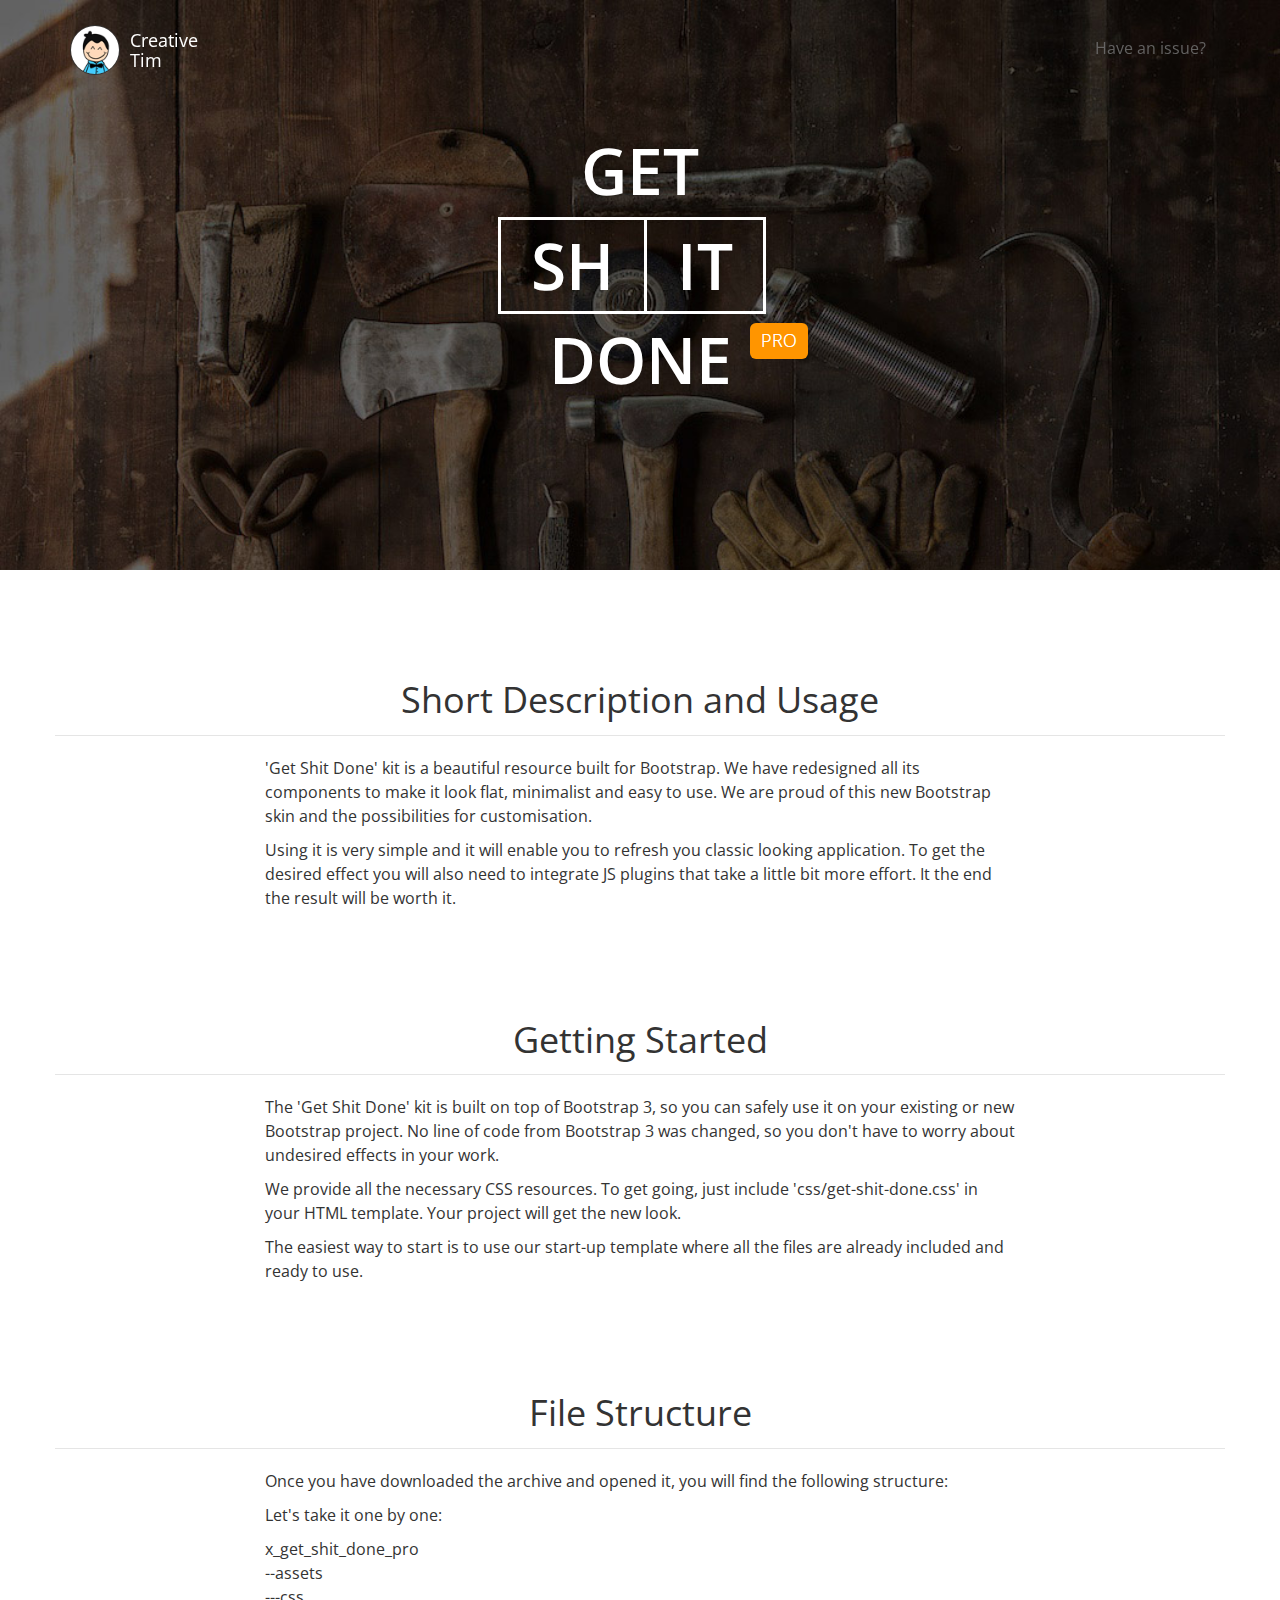
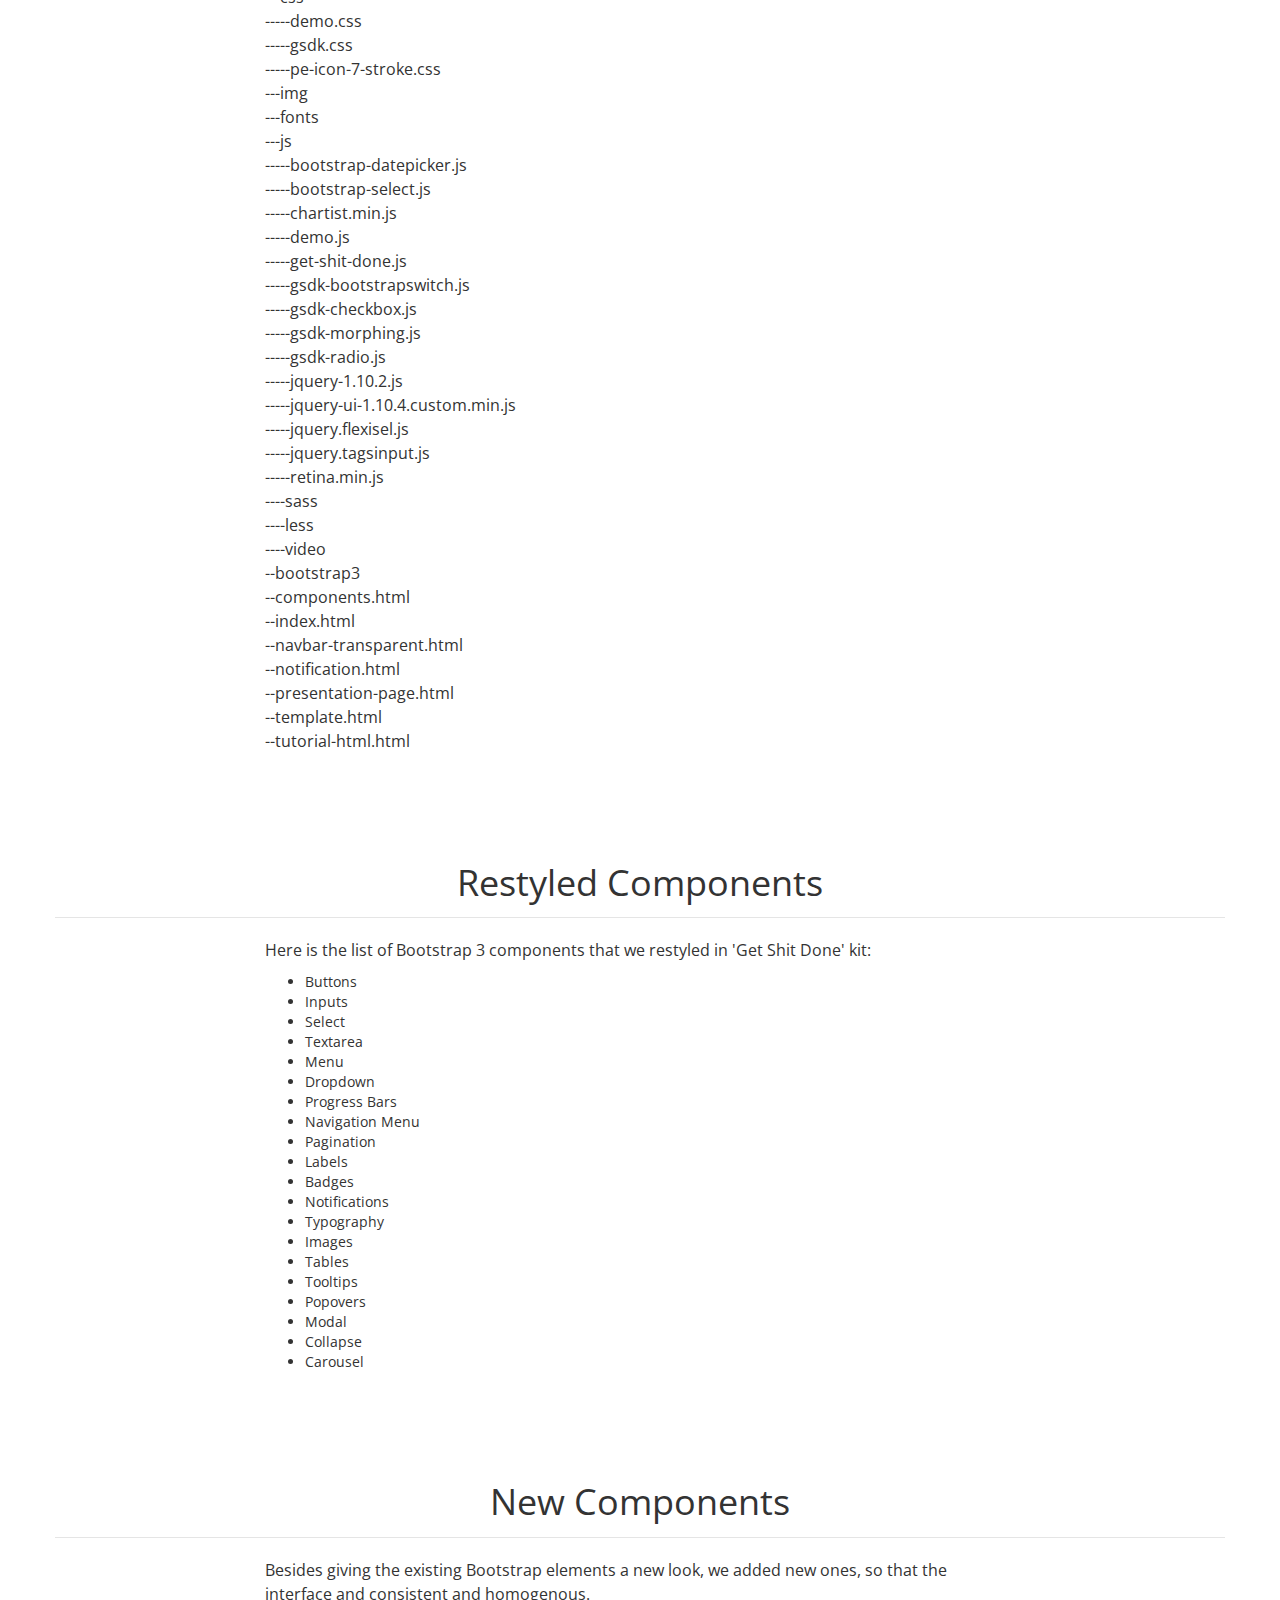
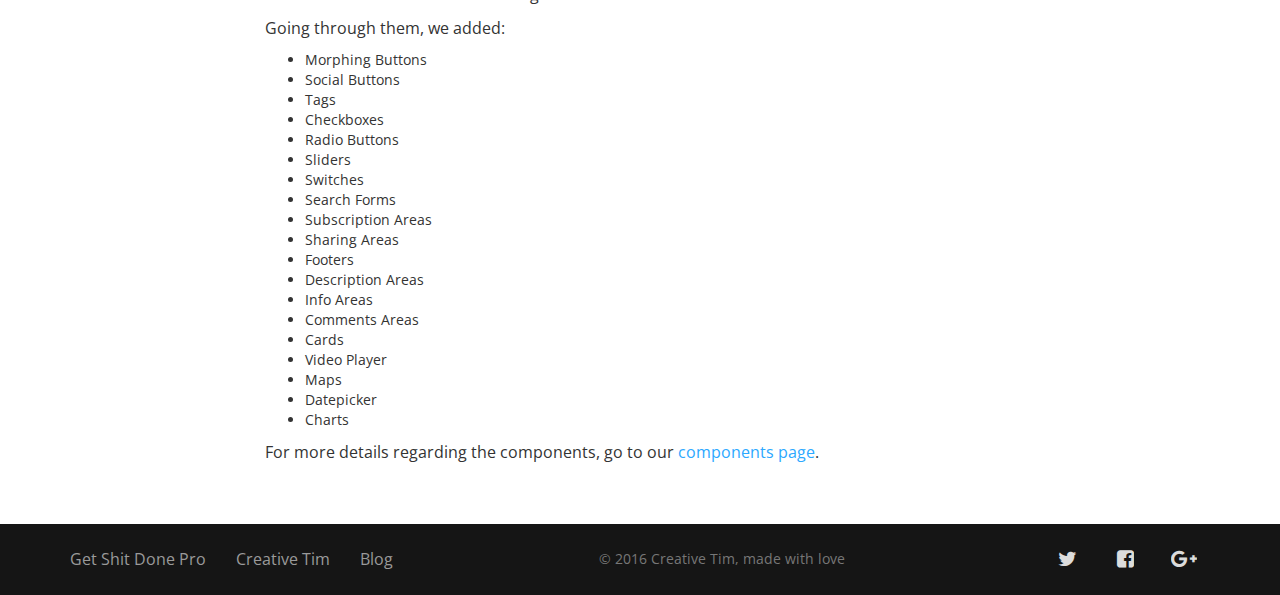
<file: tutorial-html.html>
<!doctype html>
<html lang="en">
<head>
	<meta charset="utf-8" />
	<link rel="apple-touch-icon" sizes="76x76" href="assets/img/apple-icon.png">
	<link rel="icon" type="image/png" sizes="96x96" href="assets/img/favicon.png">
	<meta http-equiv="X-UA-Compatible" content="IE=edge,chrome=1" />
	
	<title>Get Shit Done Kit Pro Tutorial by Creative Tim</title>

	<meta content='width=device-width, initial-scale=1.0, maximum-scale=1.0, user-scalable=0' name='viewport' />
    <meta name="viewport" content="width=device-width" />
    
    <link href="bootstrap3/css/bootstrap.min.css" rel="stylesheet" />
    <link href="assets/css/gsdk.css" rel="stylesheet"/>
    
    <link href="assets/css/demo.css" rel="stylesheet" /> 
        
    <!--     Fonts and icons     -->
    <link href="http://maxcdn.bootstrapcdn.com/font-awesome/4.4.0/css/font-awesome.min.css" rel="stylesheet"> 
    <link href='https://fonts.googleapis.com/css?family=Grand+Hotel|Open+Sans:400,300' rel='stylesheet' type='text/css'>  
    <link href="assets/css/pe-icon-7-stroke.css" rel="stylesheet" />  
</head>

<body>

<nav class="navbar navbar-default navbar-transparent navbar-fixed-top" role="navigation">
  <div class="container">
    <!-- Brand and toggle get grouped for better mobile display -->
    <div class="navbar-header">
      <button id="menu-toggle" type="button" class="navbar-toggle">
        <span class="sr-only">Toggle navigation</span>
        <span class="icon-bar bar1"></span>
        <span class="icon-bar bar2"></span>
        <span class="icon-bar bar3"></span>
      </button>
      <a href="http://www.creative-tim.com">
           <div class="logo-container">
                <div class="logo">
                    <img src="assets/img/new_logo.png" alt="Creative Tim Logo">
                </div>
                <div class="brand">
                    Creative Tim
                </div>
            </div>
      </a>
    </div>

    <!-- Collect the nav links, forms, and other content for toggling -->
    <div class="collapse navbar-collapse">
      <ul  class="nav navbar-nav navbar-right">
            <li>
                <a target="_blank" href="https://github.com/timcreative/get-shit-done-pro/issues" id="issueButton" class="btn btn-simple btn-neutral">Have an issue?</a>
            </li>
       </ul>
      
    </div><!-- /.navbar-collapse -->
  </div><!-- /.container-fluid -->
</nav>
        
<div class="parallax">
    <div class="parallax-image">
        <img src="assets/img/header.jpg">
    </div>
    <div class="motto">
        <div>Get</div>
        <div class="border no-right-border">Sh</div><div class="border">it</div>
        <div>Done</div>  
        <label class="pro square">PRO</label>
    </div>
    <h3 class="text-white">Developer Tutorial</h3>
</div>

<div class="main">
    <div class="section">
        <div class="container">
<!--         what is row -->
            <div class="row tim-row">
                <h2 class="text-center">Short Description and Usage</h2>
                <legend></legend>
                <div class="col-md-8 col-md-offset-2">
                    <p>
                    'Get Shit Done' kit is a beautiful resource built for Bootstrap. We have redesigned all its components to make it look flat, minimalist and easy to use. We are proud of this new Bootstrap skin and the possibilities for customisation.
                    </p>
                    <p>
                        Using it is very simple and it will enable you to refresh you classic looking application. To get the desired effect you will also need to integrate JS plugins that take a little bit more effort. It the end the result will be worth it.
                    </p>
                </div>
                
            </div>
<!--         end row -->
        
<!--         usage row -->
            <div class="row tim-row">
                <h2 class="text-center">Getting Started</h2>
                <legend></legend>
                <div class="col-md-8 col-md-offset-2"> 
                <p>
                The 'Get Shit Done' kit is built on top of Bootstrap 3, so you can safely use it on your existing or new Bootstrap project. No line of code from Bootstrap 3 was changed, so you don't have to worry about undesired effects in your work.
                </p>
                <p>
                    We provide all the necessary CSS resources. To get going, just include 'css/get-shit-done.css' in your HTML template. Your project will get the new look.
                </p>
                <p>
                    The easiest way to start is to use our start-up template where all the files are already included and ready to use.
                </p>
                </div>
            </div>
<!--         end row -->  
        
<!--         file structure row -->
            <div class="row tim-row">
                <h2 class="text-center">File Structure</h2>
                <legend></legend>
                <div class="col-md-8 col-md-offset-2">
                    <p>
                        Once you have downloaded the archive and opened it, you will find the following structure:
                        
                    </p>
                    <p>
                        Let's take it one by one:
                    </p>
                    <p>
                    x_get_shit_done_pro<br>
                    --assets<br>
                    ---css<br>
                    -----demo.css<br>
                    -----gsdk.css<br>
                    -----pe-icon-7-stroke.css<br>
                    ---img<br>
                    ---fonts<br>
                    ---js<br>
                    -----bootstrap-datepicker.js<br>
                    -----bootstrap-select.js<br>
                    -----chartist.min.js<br>
                    -----demo.js<br>
                    -----get-shit-done.js<br>
                    -----gsdk-bootstrapswitch.js<br>
                    -----gsdk-checkbox.js<br>
                    -----gsdk-morphing.js<br>
                    -----gsdk-radio.js<br>
                    -----jquery-1.10.2.js<br>
                    -----jquery-ui-1.10.4.custom.min.js<br>
                    -----jquery.flexisel.js<br>
                    -----jquery.tagsinput.js<br>
                    -----retina.min.js<br>
                    ----sass<br>
                    ----less<br>
                    ----video<br>
                    --bootstrap3<br>
                    --components.html<br>
                    --index.html<br>
                    --navbar-transparent.html<br>
                    --notification.html<br>
                    --presentation-page.html<br>
                    --template.html<br>
                    --tutorial-html.html<br>
                   </p>
                </div>
            </div>
<!--         end row -->
            
<!--         restyled components row -->
            <div class="row tim-row">
                <h2 class="text-center">Restyled Components</h2>
                <legend></legend>
                <div class="col-md-8 col-md-offset-2">
                    <p>
                    Here is the list of Bootstrap 3 components that we restyled in 'Get Shit Done' kit:
                        <ul>
                            <li> Buttons </li>
                            <li> Inputs</li>
                            <li> Select</li>
                            <li> Textarea</li>
                            <li> Menu </li>
                            <li> Dropdown</li>
                            <li> Progress Bars</li>
                            <li> Navigation Menu</li>
                            <li> Pagination</li>
                            <li> Labels</li>
                            <li> Badges</li>
                            <li> Notifications</li>
                            <li> Typography</li>
                            <li> Images</li>
                            <li> Tables</li>
                            <li> Tooltips</li>
                            <li> Popovers</li>
                            <li> Modal </li>
                            <li> Collapse</li>
                            <li> Carousel</li>
                        </ul>
                    </p>
                </div>
            </div>
<!--         end row -->
            
            <div class="row tim-row">
                <h2 class="text-center">New Components</h2>
                <legend></legend>
                <div class="col-md-8 col-md-offset-2">
                    <p>
                    Besides giving the existing Bootstrap elements a new look, we added new ones, so that the interface and consistent and homogenous.
                    </p>
                    <p>
                    Going through them, we added:
                    <ul>
                        <li> Morphing Buttons </li>
                        <li> Social Buttons </li>
                        <li> Tags</li>
                        <li> Checkboxes</li>
                        <li> Radio Buttons</li>
                        <li> Sliders</li>
                        <li> Switches</li>
                        <li> Search Forms</li>
                        <li> Subscription Areas</li>
                        <li> Sharing Areas</li>
                        <li> Footers</li>
                        <li> Description Areas</li>
                        <li> Info Areas</li>
                        <li> Comments Areas </li>
                        <li> Cards</li>
                        <li> Video Player</li>
                        <li> Maps</li>
                        <li> Datepicker</li>
                        <li> Charts</li>
                    </ul>
                    </p>
                    <p>
                        For more details regarding the components, go to our <a href="components.html">components page</a>.
                    </p>
                </div>
            </div>
        <!-- end row -->
        </div>
<!-- end container -->
    </div>
</div>
<footer class="footer footer-transparent">
    <div class="container">
        <nav class="pull-left">
            <ul>
                <li>
                    <a href="http://www.creative-tim.com/product/get-shit-done-pro">
                        Get Shit Done Pro
                    </a>
                </li>
                <li>
                    <a href="http://www.creative-tim.com">
                        Creative Tim
                    </a>
                </li>
                <li>
                    <a href="http://blog.creative-tim.com">
                       Blog
                    </a>
                </li>
            </ul>
        </nav>
        <div class="social-area pull-right">       
            <a class="btn btn-social btn-twitter btn-simple" href="https://twitter.com/CreativeTim">
                <i class="fa fa-twitter"></i>
            </a>         
            <a class="btn btn-social btn-facebook btn-simple" href="https://www.facebook.com/CreativeTim">
                <i class="fa fa-facebook-square"></i>
            </a>
            <a class="btn btn-social btn-google btn-simple" href="https://plus.google.com/+CreativetimPage">
                <i class="fa fa-google-plus"></i>
            </a>
        </div>
        <div class="copyright">
            &copy; 2016 Creative Tim, made with love
        </div>
    </div>
</footer>

</body>
<script src="assets/js/jquery.js" type="text/javascript"></script>
<script src="assets/js/jquery-ui.custom.min.js" type="text/javascript"></script>
<script src="bootstrap3/js/bootstrap.min.js" type="text/javascript"></script>

<!--  Plugins -->

<script src="assets/js/get-shit-done.js"></script>
<script src="assets/js/demo.js"></script>
<script>
    var transparent = true;
    var header_height;
    var fixed_section;
    var floating = false;
    
    $().ready(function(){
        suggestions_distance = $("#suggestions").offset();
        header_height = $('.parallax').outerHeight() + 20;
        pay_height = $('.fixed-section').outerHeight();
        fixed_section = $('.fixed-section');  
        
        checkScrollForPresentationNavbar();        
    });
    
    $(window).on('scroll',function(){            
        checkScrollForPresentationNavbar();
    });
    
    var checkScrollForPresentationNavbar = debounce(function() {
    	if($(this).scrollTop() > 470 ) {
            if(transparent) {
                transparent = false;
                $('nav[role="navigation"]').removeClass('navbar-transparent').addClass('navbar-small');
                $('#issueButton').addClass('btn-info').removeClass('btn-neutral');
                
            }
        } else {
            if( !transparent ) {
                transparent = true;
                $('nav[role="navigation"]').addClass('navbar-transparent').removeClass('navbar-small');
                $('#issueButton').addClass('btn-neutral').removeClass('btn-info');
            }
        }
        
        if($(this).scrollTop() > header_height ) {
                if(!floating) {
                    floating = true;
                    fixed_section.addClass('float');
                }
            } else {
                if( floating ) {
                    floating = false;
                    fixed_section.removeClass('float');    
                }
            } 
    }, 4);
        
</script>
</html>
</file>
<file: assets/css/gsdk.css>
/*      light colors         */
@keyframes spin {
  from {
    transform: rotate(0deg);
  }
  to {
    transform: rotate(360deg);
  }
}
@-webkit-keyframes spin {
  from {
    -webkit-transform: rotate(0deg);
  }
  to {
    -webkit-transform: rotate(360deg);
  }
}
@-moz-keyframes spin {
  from {
    -moz-transform: rotate(0deg);
  }
  to {
    -moz-transform: rotate(360deg);
  }
}
@-ms-keyframes spin {
  from {
    -ms-transform: rotate(0deg);
  }
  to {
    -ms-transform: rotate(360deg);
  }
}
/*           Font Smoothing      */
h1, .h1, h2, .h2, h3, .h3, h4, .h4, h5, .h5, h6, .h6, p, .navbar, .brand, .btn-simple, a, .td-name, td {
  -moz-osx-font-smoothing: grayscale;
  -webkit-font-smoothing: antialiased;
  font-family: "Helvetica Neue","Open Sans",Arial,sans-serif;
}

h1, .h1, h2, .h2, h3, .h3, h4, .h4 {
  font-weight: 400;
  margin: 30px 0 15px;
}

h1, .h1 {
  font-size: 52px;
}

h2, .h2 {
  font-size: 36px;
}

h3, .h3 {
  font-size: 28px;
  margin: 20px 0 10px;
}

h4, .h4 {
  font-size: 22px;
  line-height: 30px;
}

h5, .h5 {
  font-size: 18px;
  margin-bottom: 15px;
}

h6, .h6 {
  font-size: 14px;
  font-weight: 600;
  text-transform: uppercase;
}

p {
  font-size: 16px;
  line-height: 1.5;
}

h1 small, h2 small, h3 small, h4 small, h5 small, h6 small, .h1 small, .h2 small, .h3 small, .h4 small, .h5 small, .h6 small, h1 .small, h2 .small, h3 .small, h4 .small, h5 .small, h6 .small, .h1 .small, .h2 .small, .h3 .small, .h4 .small, .h5 .small, .h6 .small {
  color: #9A9A9A;
  font-weight: 300;
  line-height: 1.5;
}

h1 small, h2 small, h3 small, h1 .small, h2 .small, h3 .small {
  font-size: 60%;
}

h1 .subtitle {
  display: block;
  font-family: 'Grand Hotel',cursive;
  margin: 0 0 30px;
}

.text-primary, .text-primary:hover {
  color: #3472F7 !important;
}

.text-info, .text-info:hover {
  color: #2CA8FF !important;
}

.text-success, .text-success:hover {
  color: #05AE0E !important;
}

.text-warning, .text-warning:hover {
  color: #FF9500 !important;
}

.text-danger, .text-danger:hover {
  color: #FF3B30 !important;
}

/*     General overwrite     */
body {
  font-family: "Helvetica Neue","Open Sans",Arial,sans-serif;
}

a {
  color: #2CA8FF;
}
a:hover, a:focus {
  color: #109CFF;
  text-decoration: none;
}

a:focus, a:active,
button::-moz-focus-inner,
input[type="reset"]::-moz-focus-inner,
input[type="button"]::-moz-focus-inner,
input[type="submit"]::-moz-focus-inner,
select::-moz-focus-inner,
input[type="file"] > input[type="button"]::-moz-focus-inner {
  outline: 0;
}

.ui-slider-handle:focus,
.navbar-toggle {
  outline: 0 !important;
}

/*           Animations              */
.form-control,
.input-group-addon,
.tagsinput,
.navbar,
.navbar .alert {
  -webkit-transition: all 300ms linear;
  -moz-transition: all 300ms linear;
  -o-transition: all 300ms linear;
  -ms-transition: all 300ms linear;
  transition: all 300ms linear;
}

.tagsinput .tag,
.tagsinput-remove-link,
.filter,
.btn-hover,
[data-toggle="collapse"] i {
  -webkit-transition: all 150ms linear;
  -moz-transition: all 150ms linear;
  -o-transition: all 150ms linear;
  -ms-transition: all 150ms linear;
  transition: all 150ms linear;
}

.btn-morphing .fa,
.btn-morphing .circle,
.gsdk-collapse {
  -webkit-transition: all 370ms linear;
  -moz-transition: all 370ms linear;
  -o-transition: all 370ms linear;
  -ms-transition: all 370ms linear;
  transition: all 370ms linear;
}

.fa {
  width: 18px;
  text-align: center;
}

.margin-top {
  margin-top: 50px;
}

/*       CT colors          */
.ct-blue,
.checkbox-blue.checkbox.checked .second-icon,
.checkbox-blue.checkbox.checked,
.radio-blue.radio.checked .second-icon,
.radio-blue.radio.checked {
  color: #3472F7;
}

.ct-azure,
.checkbox-azure.checkbox.checked .second-icon,
.radio-azure.radio.checked .second-icon,
.checkbox-azure.checkbox.checked,
.radio-azure.radio.checked {
  color: #2CA8FF;
}

.ct-green,
.checkbox-green.checkbox.checked .second-icon,
.radio-green.radio.checked .second-icon,
.checkbox-green.checkbox.checked,
.radio-green.radio.checked {
  color: #05AE0E;
}

.ct-orange,
.checkbox-orange.checkbox.checked .second-icon,
.radio-orange.radio.checked .second-icon,
.checkbox-orange.checkbox.checked,
.radio-orange.radio.checked {
  color: #FF9500;
}

.ct-red,
.checkbox-red.checkbox.checked .second-icon,
.radio-red.radio.checked .second-icon,
.checkbox-red.checkbox.checked,
.radio-red.radio.checked {
  color: #FF3B30;
}

input.ct-blue + span.switch-left,
input.ct-blue + span + label + span.switch-right {
  background-color: #3472F7;
}

input.ct-azure + span.switch-left,
input.ct-azure + span + label + span.switch-right {
  background-color: #2CA8FF;
}

input.ct-green + span.switch-left,
input.ct-green + span + label + span.switch-right {
  background-color: #05AE0E;
}

input.ct-orange + span.switch-left,
input.ct-orange + span + label + span.switch-right {
  background-color: #FF9500;
}

input.ct-red + span.switch-left,
input.ct-red + span + label + span.switch-right {
  background-color: #FF3B30;
}

.btn {
  border-width: 2px;
  background-color: transparent;
  font-weight: 400;
  opacity: 0.8;
  filter: alpha(opacity=80);
  padding: 8px 16px;
  border-color: #888888;
  color: #888888;
}
.btn:hover, .btn:focus, .btn:active, .btn.active, .btn:active:focus, .btn:active:hover, .btn.active:focus, .btn.active:hover, .open > .btn.dropdown-toggle, .open > .btn.dropdown-toggle:focus, .open > .btn.dropdown-toggle:hover {
  background-color: transparent;
  color: #777777;
  border-color: #777777;
}
.btn.disabled, .btn.disabled:hover, .btn.disabled:focus, .btn.disabled.focus, .btn.disabled:active, .btn.disabled.active, .btn:disabled, .btn:disabled:hover, .btn:disabled:focus, .btn:disabled.focus, .btn:disabled:active, .btn:disabled.active, .btn[disabled], .btn[disabled]:hover, .btn[disabled]:focus, .btn[disabled].focus, .btn[disabled]:active, .btn[disabled].active, fieldset[disabled] .btn, fieldset[disabled] .btn:hover, fieldset[disabled] .btn:focus, fieldset[disabled] .btn.focus, fieldset[disabled] .btn:active, fieldset[disabled] .btn.active {
  background-color: transparent;
  border-color: #888888;
}
.btn.btn-fill {
  color: #FFFFFF;
  background-color: #888888;
  opacity: 1;
  filter: alpha(opacity=100);
}
.btn.btn-fill:hover, .btn.btn-fill:focus, .btn.btn-fill:active, .btn.btn-fill.active, .open > .btn.btn-fill.dropdown-toggle {
  background-color: #777777;
  color: #FFFFFF;
}
.btn.btn-fill .caret {
  border-top-color: #FFFFFF;
}
.btn .caret {
  border-top-color: #888888;
}
.btn:hover, .btn:focus {
  opacity: 1;
  filter: alpha(opacity=100);
  outline: 0 !important;
}
.btn:active, .btn.active, .open > .btn.dropdown-toggle {
  -webkit-box-shadow: none;
  box-shadow: none;
  outline: 0 !important;
}
.btn.btn-icon {
  padding: 8px;
}

.btn-primary {
  border-color: #3472F7;
  color: #3472F7;
}
.btn-primary:hover, .btn-primary:focus, .btn-primary:active, .btn-primary.active, .btn-primary:active:focus, .btn-primary:active:hover, .btn-primary.active:focus, .btn-primary.active:hover, .open > .btn-primary.dropdown-toggle, .open > .btn-primary.dropdown-toggle:focus, .open > .btn-primary.dropdown-toggle:hover {
  background-color: transparent;
  color: #1D62F0;
  border-color: #1D62F0;
}
.btn-primary.disabled, .btn-primary.disabled:hover, .btn-primary.disabled:focus, .btn-primary.disabled.focus, .btn-primary.disabled:active, .btn-primary.disabled.active, .btn-primary:disabled, .btn-primary:disabled:hover, .btn-primary:disabled:focus, .btn-primary:disabled.focus, .btn-primary:disabled:active, .btn-primary:disabled.active, .btn-primary[disabled], .btn-primary[disabled]:hover, .btn-primary[disabled]:focus, .btn-primary[disabled].focus, .btn-primary[disabled]:active, .btn-primary[disabled].active, fieldset[disabled] .btn-primary, fieldset[disabled] .btn-primary:hover, fieldset[disabled] .btn-primary:focus, fieldset[disabled] .btn-primary.focus, fieldset[disabled] .btn-primary:active, fieldset[disabled] .btn-primary.active {
  background-color: transparent;
  border-color: #3472F7;
}
.btn-primary.btn-fill {
  color: #FFFFFF;
  background-color: #3472F7;
  opacity: 1;
  filter: alpha(opacity=100);
}
.btn-primary.btn-fill:hover, .btn-primary.btn-fill:focus, .btn-primary.btn-fill:active, .btn-primary.btn-fill.active, .open > .btn-primary.btn-fill.dropdown-toggle {
  background-color: #1D62F0;
  color: #FFFFFF;
}
.btn-primary.btn-fill .caret {
  border-top-color: #FFFFFF;
}
.btn-primary .caret {
  border-top-color: #3472F7;
}

.btn-success {
  border-color: #05AE0E;
  color: #05AE0E;
}
.btn-success:hover, .btn-success:focus, .btn-success:active, .btn-success.active, .btn-success:active:focus, .btn-success:active:hover, .btn-success.active:focus, .btn-success.active:hover, .open > .btn-success.dropdown-toggle, .open > .btn-success.dropdown-toggle:focus, .open > .btn-success.dropdown-toggle:hover {
  background-color: transparent;
  color: #049F0C;
  border-color: #049F0C;
}
.btn-success.disabled, .btn-success.disabled:hover, .btn-success.disabled:focus, .btn-success.disabled.focus, .btn-success.disabled:active, .btn-success.disabled.active, .btn-success:disabled, .btn-success:disabled:hover, .btn-success:disabled:focus, .btn-success:disabled.focus, .btn-success:disabled:active, .btn-success:disabled.active, .btn-success[disabled], .btn-success[disabled]:hover, .btn-success[disabled]:focus, .btn-success[disabled].focus, .btn-success[disabled]:active, .btn-success[disabled].active, fieldset[disabled] .btn-success, fieldset[disabled] .btn-success:hover, fieldset[disabled] .btn-success:focus, fieldset[disabled] .btn-success.focus, fieldset[disabled] .btn-success:active, fieldset[disabled] .btn-success.active {
  background-color: transparent;
  border-color: #05AE0E;
}
.btn-success.btn-fill {
  color: #FFFFFF;
  background-color: #05AE0E;
  opacity: 1;
  filter: alpha(opacity=100);
}
.btn-success.btn-fill:hover, .btn-success.btn-fill:focus, .btn-success.btn-fill:active, .btn-success.btn-fill.active, .open > .btn-success.btn-fill.dropdown-toggle {
  background-color: #049F0C;
  color: #FFFFFF;
}
.btn-success.btn-fill .caret {
  border-top-color: #FFFFFF;
}
.btn-success .caret {
  border-top-color: #05AE0E;
}

.btn-info {
  border-color: #2CA8FF;
  color: #2CA8FF;
}
.btn-info:hover, .btn-info:focus, .btn-info:active, .btn-info.active, .btn-info:active:focus, .btn-info:active:hover, .btn-info.active:focus, .btn-info.active:hover, .open > .btn-info.dropdown-toggle, .open > .btn-info.dropdown-toggle:focus, .open > .btn-info.dropdown-toggle:hover {
  background-color: transparent;
  color: #109CFF;
  border-color: #109CFF;
}
.btn-info.disabled, .btn-info.disabled:hover, .btn-info.disabled:focus, .btn-info.disabled.focus, .btn-info.disabled:active, .btn-info.disabled.active, .btn-info:disabled, .btn-info:disabled:hover, .btn-info:disabled:focus, .btn-info:disabled.focus, .btn-info:disabled:active, .btn-info:disabled.active, .btn-info[disabled], .btn-info[disabled]:hover, .btn-info[disabled]:focus, .btn-info[disabled].focus, .btn-info[disabled]:active, .btn-info[disabled].active, fieldset[disabled] .btn-info, fieldset[disabled] .btn-info:hover, fieldset[disabled] .btn-info:focus, fieldset[disabled] .btn-info.focus, fieldset[disabled] .btn-info:active, fieldset[disabled] .btn-info.active {
  background-color: transparent;
  border-color: #2CA8FF;
}
.btn-info.btn-fill {
  color: #FFFFFF;
  background-color: #2CA8FF;
  opacity: 1;
  filter: alpha(opacity=100);
}
.btn-info.btn-fill:hover, .btn-info.btn-fill:focus, .btn-info.btn-fill:active, .btn-info.btn-fill.active, .open > .btn-info.btn-fill.dropdown-toggle {
  background-color: #109CFF;
  color: #FFFFFF;
}
.btn-info.btn-fill .caret {
  border-top-color: #FFFFFF;
}
.btn-info .caret {
  border-top-color: #2CA8FF;
}

.btn-warning {
  border-color: #FF9500;
  color: #FF9500;
}
.btn-warning:hover, .btn-warning:focus, .btn-warning:active, .btn-warning.active, .btn-warning:active:focus, .btn-warning:active:hover, .btn-warning.active:focus, .btn-warning.active:hover, .open > .btn-warning.dropdown-toggle, .open > .btn-warning.dropdown-toggle:focus, .open > .btn-warning.dropdown-toggle:hover {
  background-color: transparent;
  color: #ED8D00;
  border-color: #ED8D00;
}
.btn-warning.disabled, .btn-warning.disabled:hover, .btn-warning.disabled:focus, .btn-warning.disabled.focus, .btn-warning.disabled:active, .btn-warning.disabled.active, .btn-warning:disabled, .btn-warning:disabled:hover, .btn-warning:disabled:focus, .btn-warning:disabled.focus, .btn-warning:disabled:active, .btn-warning:disabled.active, .btn-warning[disabled], .btn-warning[disabled]:hover, .btn-warning[disabled]:focus, .btn-warning[disabled].focus, .btn-warning[disabled]:active, .btn-warning[disabled].active, fieldset[disabled] .btn-warning, fieldset[disabled] .btn-warning:hover, fieldset[disabled] .btn-warning:focus, fieldset[disabled] .btn-warning.focus, fieldset[disabled] .btn-warning:active, fieldset[disabled] .btn-warning.active {
  background-color: transparent;
  border-color: #FF9500;
}
.btn-warning.btn-fill {
  color: #FFFFFF;
  background-color: #FF9500;
  opacity: 1;
  filter: alpha(opacity=100);
}
.btn-warning.btn-fill:hover, .btn-warning.btn-fill:focus, .btn-warning.btn-fill:active, .btn-warning.btn-fill.active, .open > .btn-warning.btn-fill.dropdown-toggle {
  background-color: #ED8D00;
  color: #FFFFFF;
}
.btn-warning.btn-fill .caret {
  border-top-color: #FFFFFF;
}
.btn-warning .caret {
  border-top-color: #FF9500;
}

.btn-danger {
  border-color: #FF3B30;
  color: #FF3B30;
}
.btn-danger:hover, .btn-danger:focus, .btn-danger:active, .btn-danger.active, .btn-danger:active:focus, .btn-danger:active:hover, .btn-danger.active:focus, .btn-danger.active:hover, .open > .btn-danger.dropdown-toggle, .open > .btn-danger.dropdown-toggle:focus, .open > .btn-danger.dropdown-toggle:hover {
  background-color: transparent;
  color: #EE2D20;
  border-color: #EE2D20;
}
.btn-danger.disabled, .btn-danger.disabled:hover, .btn-danger.disabled:focus, .btn-danger.disabled.focus, .btn-danger.disabled:active, .btn-danger.disabled.active, .btn-danger:disabled, .btn-danger:disabled:hover, .btn-danger:disabled:focus, .btn-danger:disabled.focus, .btn-danger:disabled:active, .btn-danger:disabled.active, .btn-danger[disabled], .btn-danger[disabled]:hover, .btn-danger[disabled]:focus, .btn-danger[disabled].focus, .btn-danger[disabled]:active, .btn-danger[disabled].active, fieldset[disabled] .btn-danger, fieldset[disabled] .btn-danger:hover, fieldset[disabled] .btn-danger:focus, fieldset[disabled] .btn-danger.focus, fieldset[disabled] .btn-danger:active, fieldset[disabled] .btn-danger.active {
  background-color: transparent;
  border-color: #FF3B30;
}
.btn-danger.btn-fill {
  color: #FFFFFF;
  background-color: #FF3B30;
  opacity: 1;
  filter: alpha(opacity=100);
}
.btn-danger.btn-fill:hover, .btn-danger.btn-fill:focus, .btn-danger.btn-fill:active, .btn-danger.btn-fill.active, .open > .btn-danger.btn-fill.dropdown-toggle {
  background-color: #EE2D20;
  color: #FFFFFF;
}
.btn-danger.btn-fill .caret {
  border-top-color: #FFFFFF;
}
.btn-danger .caret {
  border-top-color: #FF3B30;
}

.btn-neutral {
  border-color: #FFFFFF;
  color: #FFFFFF;
}
.btn-neutral:hover, .btn-neutral:focus, .btn-neutral:active, .btn-neutral.active, .btn-neutral:active:focus, .btn-neutral:active:hover, .btn-neutral.active:focus, .btn-neutral.active:hover, .open > .btn-neutral.dropdown-toggle, .open > .btn-neutral.dropdown-toggle:focus, .open > .btn-neutral.dropdown-toggle:hover {
  background-color: transparent;
  color: #FFFFFF;
  border-color: #FFFFFF;
}
.btn-neutral.disabled, .btn-neutral.disabled:hover, .btn-neutral.disabled:focus, .btn-neutral.disabled.focus, .btn-neutral.disabled:active, .btn-neutral.disabled.active, .btn-neutral:disabled, .btn-neutral:disabled:hover, .btn-neutral:disabled:focus, .btn-neutral:disabled.focus, .btn-neutral:disabled:active, .btn-neutral:disabled.active, .btn-neutral[disabled], .btn-neutral[disabled]:hover, .btn-neutral[disabled]:focus, .btn-neutral[disabled].focus, .btn-neutral[disabled]:active, .btn-neutral[disabled].active, fieldset[disabled] .btn-neutral, fieldset[disabled] .btn-neutral:hover, fieldset[disabled] .btn-neutral:focus, fieldset[disabled] .btn-neutral.focus, fieldset[disabled] .btn-neutral:active, fieldset[disabled] .btn-neutral.active {
  background-color: transparent;
  border-color: #FFFFFF;
}
.btn-neutral.btn-fill {
  color: #FFFFFF;
  background-color: #FFFFFF;
  opacity: 1;
  filter: alpha(opacity=100);
}
.btn-neutral.btn-fill:hover, .btn-neutral.btn-fill:focus, .btn-neutral.btn-fill:active, .btn-neutral.btn-fill.active, .open > .btn-neutral.btn-fill.dropdown-toggle {
  background-color: #FFFFFF;
  color: #FFFFFF;
}
.btn-neutral.btn-fill .caret {
  border-top-color: #FFFFFF;
}
.btn-neutral .caret {
  border-top-color: #FFFFFF;
}
.btn-neutral:active, .btn-neutral.active, .open > .btn-neutral.dropdown-toggle {
  background-color: #FFFFFF;
  color: #888888;
}
.btn-neutral.btn-fill, .btn-neutral.btn-fill:hover, .btn-neutral.btn-fill:focus {
  color: #888888;
}
.btn-neutral.btn-simple:active, .btn-neutral.btn-simple.active {
  background-color: transparent;
}

.btn:disabled, .btn[disabled], .btn.disabled {
  opacity: 0.5;
  filter: alpha(opacity=50);
}

.btn-round {
  border-width: 1px;
  border-radius: 30px !important;
  padding: 9px 18px;
}
.btn-round.btn-icon {
  padding: 9px;
}

.btn-simple {
  border: 0;
  font-size: 16px;
  padding: 8px 16px;
}
.btn-simple.btn-icon {
  padding: 8px;
}

.btn-lg {
  font-size: 18px;
  border-radius: 6px;
  padding: 14px 30px;
  font-weight: 400;
}
.btn-lg.btn-round {
  padding: 15px 30px;
}
.btn-lg.btn-simple {
  padding: 16px 30px;
}

.btn-sm {
  font-size: 12px;
  border-radius: 3px;
  padding: 5px 10px;
}
.btn-sm.btn-round {
  padding: 6px 10px;
}
.btn-sm.btn-simple {
  padding: 7px 10px;
}

.btn-xs {
  font-size: 12px;
  border-radius: 3px;
  padding: 1px 5px;
}
.btn-xs.btn-round {
  padding: 2px 5px;
}
.btn-xs.btn-simple {
  padding: 3px 5px;
}

.btn-wd {
  min-width: 140px;
}

.btn-group.select {
  width: 100%;
}

.btn-group.select .btn {
  text-align: left;
}

.btn-group.select .caret {
  position: absolute;
  top: 50%;
  margin-top: -1px;
  right: 8px;
}

.form-control::-moz-placeholder {
  color: #DDDDDD;
  opacity: 1;
  filter: alpha(opacity=100);
}

.form-control:-moz-placeholder {
  color: #DDDDDD;
  opacity: 1;
  filter: alpha(opacity=100);
}

.form-control::-webkit-input-placeholder {
  color: #DDDDDD;
  opacity: 1;
  filter: alpha(opacity=100);
}

.form-control:-ms-input-placeholder {
  color: #DDDDDD;
  opacity: 1;
  filter: alpha(opacity=100);
}

.form-control {
  background-color: #FFFFFF;
  border: 1px solid #DDDDDD;
  border-radius: 4px;
  color: #444444;
  padding: 8px 16px;
  height: 40px;
  -webkit-box-shadow: none;
  box-shadow: none;
}
.form-control:focus {
  background-color: #FFFFFF;
  border: 1px solid #9A9A9A;
  -webkit-box-shadow: none;
  box-shadow: none;
  outline: 0 !important;
}
.has-success .form-control, .has-error .form-control, .has-success .form-control:focus, .has-error .form-control:focus {
  border-color: #E3E3E3;
  -webkit-box-shadow: none;
  box-shadow: none;
}
.has-success .form-control {
  border-color: #05AE0E;
}
.has-success .form-control:focus {
  border-color: #05AE0E;
}
.has-error .form-control {
  color: #FF3B30;
  border-color: #FF3B30;
}
.has-error .form-control:focus {
  border-color: #FF3B30;
}
.form-control + .form-control-feedback {
  border-radius: 6px;
  font-size: 14px;
  margin-top: -7px;
  position: absolute;
  right: 10px;
  top: 50%;
  vertical-align: middle;
}
.open > .form-control {
  border-radius: 4px 4px 0 0;
  border-bottom-color: transparent;
}

.input-lg {
  height: 55px;
  padding: 14px 30px;
}

.has-error .form-control-feedback {
  color: #FF3B30;
}

.has-success .form-control-feedback {
  color: #05AE0E;
}

.input-group-addon {
  background-color: #FFFFFF;
  border: 1px solid #E3E3E3;
  border-radius: 4px;
}
.has-success .input-group-addon, .has-error .input-group-addon {
  background-color: #FFFFFF;
  border: 1px solid #E3E3E3;
}
.has-error .form-control:focus + .input-group-addon {
  border-color: #FF3B30;
  color: #FF3B30;
}
.has-success .form-control:focus + .input-group-addon {
  border-color: #05AE0E;
  color: #05AE0E;
}
.form-control:focus + .input-group-addon, .form-control:focus ~ .input-group-addon {
  background-color: #FFFFFF;
  border-color: #9A9A9A;
}

.input-group .form-control:first-child,
.input-group-addon:first-child,
.input-group-btn:first-child > .dropdown-toggle,
.input-group-btn:last-child > .btn:not(:last-child):not(.dropdown-toggle) {
  border-right: 0 none;
}

.input-group .form-control:last-child,
.input-group-addon:last-child,
.input-group-btn:last-child > .dropdown-toggle,
.input-group-btn:first-child > .btn:not(:first-child) {
  border-left: 0 none;
}

.form-control[disabled], .form-control[readonly], fieldset[disabled] .form-control {
  background-color: #E3E3E3;
  color: #888888;
  cursor: not-allowed;
}

.input-group-btn .btn {
  border-width: 1px;
  padding: 9px 16px;
}

.input-group-btn .btn-default:not(.btn-fill) {
  border-color: #DDDDDD;
}

.input-group-btn:last-child > .btn {
  margin-left: 0;
}

.input-group-focus .input-group-addon {
  border-color: #9A9A9A;
}

.progress {
  background-color: #E5E5E5;
  border-radius: 3px;
  box-shadow: none;
  height: 4px;
}

.progress-thin {
  height: 2px;
}

/*!
 * jQuery UI Slider 1.10.4
 * http://jqueryui.com
 *
 * Copyright 2014 jQuery Foundation and other contributors
 * Released under the MIT license.
 * http://jquery.org/license
 *
 * http://api.jqueryui.com/slider/#theming
 */
.ui-slider {
  position: relative;
  text-align: left;
}

.ui-slider .ui-slider-handle {
  position: absolute;
  z-index: 2;
  width: 1.2em;
  height: 1.2em;
  cursor: default;
}

.ui-slider .ui-slider-range {
  position: absolute;
  z-index: 1;
  font-size: .7em;
  display: block;
  border: 0;
  background-position: 0 0;
}

/* For IE8 - See #6727 */
.ui-slider.ui-state-disabled .ui-slider-handle,
.ui-slider.ui-state-disabled .ui-slider-range {
  filter: inherit;
}

.ui-slider-horizontal {
  height: 4px;
}

.ui-slider-horizontal .ui-slider-handle {
  margin-left: -10px;
  top: -7px;
}

.ui-slider-horizontal .ui-slider-range {
  top: 0;
  height: 100%;
}

.ui-slider-horizontal .ui-slider-range-min {
  left: 0;
}

.ui-slider-horizontal .ui-slider-range-max {
  right: 0;
}

.ui-slider-vertical {
  width: .8em;
  height: 100px;
}

.ui-slider-vertical .ui-slider-handle {
  left: -.3em;
  margin-left: 0;
  margin-bottom: -.6em;
}

.ui-slider-vertical .ui-slider-range {
  left: 0;
  width: 100%;
}

.ui-slider-vertical .ui-slider-range-min {
  bottom: 0;
}

.ui-slider-vertical .ui-slider-range-max {
  top: 0;
}

/* Component containers
----------------------------------*/
.ui-widget {
  font-size: 1.1em;
}

.ui-widget .ui-widget {
  font-size: 1em;
}

.ui-widget input,
.ui-widget select,
.ui-widget textarea,
.ui-widget button {
  font-size: 1em;
}

.ui-widget-content {
  background-color: #E5E5E5;
}

.ui-widget-content a {
  color: #222222;
}

.ui-widget-header {
  background: #999999;
  color: #222222;
  font-weight: bold;
}

.ui-widget-header a {
  color: #222222;
}

.slider-primary .ui-widget-header {
  background-color: #3472F7;
}

.slider-info .ui-widget-header {
  background-color: #2C93FF;
}

.slider-success .ui-widget-header {
  background-color: #05AE0E;
}

.slider-warning .ui-widget-header {
  background-color: #FF9500;
}

.slider-danger .ui-widget-header {
  background-color: #FF3B30;
}

/* Interaction states
----------------------------------*/
.ui-state-default,
.ui-widget-content .ui-state-default,
.ui-widget-header .ui-state-default {
  background: white;
  /* Old browsers */
  background: -moz-linear-gradient(top, white 0%, #f1f1f2 100%);
  /* FF3.6+ */
  background: -webkit-gradient(linear, left top, left bottom, color-stop(0%, white), color-stop(100%, #f1f1f2));
  /* Chrome,Safari4+ */
  background: -webkit-linear-gradient(top, white 0%, #f1f1f2 100%);
  /* Chrome10+,Safari5.1+ */
  background: -o-linear-gradient(top, white 0%, #f1f1f2 100%);
  /* Opera 11.10+ */
  background: -ms-linear-gradient(top, white 0%, #f1f1f2 100%);
  /* IE10+ */
  background: linear-gradient(to bottom, white 0%, #f1f1f2 100%);
  /* W3C */
  filter: progid:DXImageTransform.Microsoft.gradient( startColorstr='#ffffff', endColorstr='#f1f1f2',GradientType=0 );
  /* IE6-9 */
  border-radius: 50%;
  box-shadow: 0 1px 1px #FFFFFF inset, 0 1px 2px rgba(0, 0, 0, 0.4);
  height: 15px;
  width: 15px;
  cursor: pointer;
}

.ui-state-default a,
.ui-state-default a:link,
.ui-state-default a:visited {
  color: #555555;
  text-decoration: none;
}

.ui-state-hover a,
.ui-state-hover a:hover,
.ui-state-hover a:link,
.ui-state-hover a:visited,
.ui-state-focus a,
.ui-state-focus a:hover,
.ui-state-focus a:link,
.ui-state-focus a:visited {
  color: #212121;
  text-decoration: none;
}

.ui-state-active a,
.ui-state-active a:link,
.ui-state-active a:visited {
  color: #212121;
  text-decoration: none;
}

/* Interaction Cues
----------------------------------*/
.ui-state-highlight,
.ui-widget-content .ui-state-highlight,
.ui-widget-header .ui-state-highlight {
  border: 1px solid #fcefa1;
  background: #fbf9ee;
  color: #363636;
}

.ui-state-highlight a,
.ui-widget-content .ui-state-highlight a,
.ui-widget-header .ui-state-highlight a {
  color: #363636;
}

.ui-state-error,
.ui-widget-content .ui-state-error,
.ui-widget-header .ui-state-error {
  border: 1px solid #FF3B30;
  background-color: #FF3B30;
  color: #FF3B30;
}

.ui-state-error a,
.ui-widget-content .ui-state-error a,
.ui-widget-header .ui-state-error a {
  color: #FF3B30;
}

.ui-state-error-text,
.ui-widget-content .ui-state-error-text,
.ui-widget-header .ui-state-error-text {
  color: #FF3B30;
}

.ui-priority-primary,
.ui-widget-content .ui-priority-primary,
.ui-widget-header .ui-priority-primary {
  font-weight: bold;
}

.ui-priority-secondary,
.ui-widget-content .ui-priority-secondary,
.ui-widget-header .ui-priority-secondary {
  opacity: .7;
  filter: Alpha(Opacity=70);
  font-weight: normal;
}

.ui-state-disabled,
.ui-widget-content .ui-state-disabled,
.ui-widget-header .ui-state-disabled {
  opacity: .35;
  filter: Alpha(Opacity=35);
  background-image: none;
}

.ui-state-disabled .ui-icon {
  filter: Alpha(Opacity=35);
  /* For IE8 - See #6059 */
}

.alert {
  border: 0;
  border-radius: 0;
  color: #FFFFFF;
  padding: 10px 15px;
  font-size: 14px;
}
.container .alert {
  border-radius: 4px;
}
.navbar .alert {
  border-radius: 0;
  left: 0;
  position: absolute;
  right: 0;
  top: 85px;
  width: 100%;
  z-index: 3;
}
.navbar:not(.navbar-transparent) .alert {
  top: 70px;
}

.alert-info {
  background-color: rgba(91, 202, 255, 0.98);
}

.alert-success {
  background-color: rgba(76, 217, 100, 0.98);
}

.alert-warning {
  background-color: rgba(255, 149, 0, 0.98);
}

.alert-danger {
  background-color: rgba(255, 76, 64, 0.98);
}

.table > thead > tr > th {
  border-bottom-width: 1px;
  font-size: 18px;
  font-weight: 300;
}
.table .radio,
.table .checkbox {
  margin-top: 0;
  margin-bottom: 0;
  padding: 0;
  width: 15px;
}
.table .radio .icons,
.table .checkbox .icons {
  position: relative;
}
.table > thead > tr > th,
.table > tbody > tr > th,
.table > tfoot > tr > th,
.table > thead > tr > td,
.table > tbody > tr > td,
.table > tfoot > tr > td {
  padding: 12px 8px;
  vertical-align: middle;
}
.table .th-description {
  max-width: 150px;
}
.table .td-price {
  font-size: 26px;
  font-weight: 300;
  margin-top: 5px;
  text-align: right;
}
.table .td-total {
  font-weight: 600;
  font-size: 18px;
  padding-top: 20px;
  text-align: right;
}
.table .td-actions .btn {
  opacity: 0.36;
  filter: alpha(opacity=36);
}
.table .td-actions .btn.btn-xs {
  padding-left: 3px;
  padding-right: 3px;
}
.table > tbody > tr {
  position: relative;
}
.table > tbody > tr:hover .td-actions .btn {
  opacity: 1;
  filter: alpha(opacity=100);
}

.table-shopping > thead > tr > th {
  font-size: 14px;
  text-transform: uppercase;
  color: #9A9A9A;
  font-weight: 400;
}
.table-shopping > tbody > tr > td {
  font-size: 16px;
}
.table-shopping > tbody > tr > td b {
  display: block;
  margin-bottom: 5px;
}
.table-shopping .td-name,
.table-shopping .td-number {
  font-weight: 300;
  font-size: 22px;
}
.table-shopping .td-name {
  min-width: 200px;
}
.table-shopping .td-number {
  text-align: right;
  min-width: 70px;
}
.table-shopping .td-number small {
  margin-right: 3px;
}
.table-shopping .img-container {
  width: 120px;
  height: 120px;
  overflow: hidden;
  display: block;
  border-radius: 6px;
}
.table-shopping .img-container img {
  width: 100%;
}

/*           Labels & Progress-bar              */
.label {
  padding: 0.2em 0.6em 0.2em;
  border: 1px solid #999999;
  border-radius: 3px;
  color: #999999;
  background-color: #FFFFFF;
  font-weight: 500;
  font-size: 11px;
  text-transform: uppercase;
  display: inline-block;
  margin-bottom: 3px;
}

.label-primary {
  border-color: #3472F7;
  color: #3472F7;
}

.label-info {
  border-color: #2CA8FF;
  color: #2CA8FF;
}

.label-success {
  border-color: #05AE0E;
  color: #05AE0E;
}

.label-warning {
  border-color: #FF9500;
  color: #FF9500;
}

.label-danger {
  border-color: #FF3B30;
  color: #FF3B30;
}

.label.label-fill {
  color: #FFFFFF;
}

.label-primary.label-fill, .progress-bar, .progress-bar-primary {
  background-color: #3472F7;
}

.label-info.label-fill, .progress-bar-info {
  background-color: #2CA8FF;
}

.label-success.label-fill, .progress-bar-success {
  background-color: #05AE0E;
}

.label-warning.label-fill, .progress-bar-warning {
  background-color: #FF9500;
}

.label-danger.label-fill, .progress-bar-danger {
  background-color: #FF3B30;
}

.label-default.label-fill {
  background-color: #999999;
}

.tagsinput {
  height: 40px;
  overflow-y: auto;
  text-align: left;
}
.tagsinput .tag {
  cursor: pointer;
  overflow: hidden;
  position: relative;
  margin: 5px 3px 5px 0;
  padding: 2px 12px;
  border: 1px solid #888888;
  border-radius: 3px;
  color: #888888;
  font-weight: 500;
  font-size: 12px;
  text-transform: uppercase;
  display: inline-block;
  vertical-align: middle;
}
.tagsinput .tag:hover {
  padding-left: 10px;
  padding-right: 14px;
}
.tagsinput .tagsinput-add {
  color: #333333;
  cursor: pointer;
  display: inline-block;
  font-size: 14px;
  padding: 5px 6px;
  margin: 5px 0 0;
  vertical-align: top;
  opacity: 0.8;
  filter: alpha(opacity=80);
}
.tagsinput .tagsinput-add:hover, .tagsinput .tagsinput-add:focus {
  opacity: 1;
  filter: alpha(opacity=100);
}
.tagsinput .tagsinput-add:before {
  content: "\f067";
  font-family: "FontAwesome";
}
.tagsinput .tagsinput-remove-link {
  color: #888888;
  cursor: pointer;
  font-size: 12px;
  padding: 2px 0;
  position: absolute;
  right: 0;
  opacity: 0;
  text-align: right;
  text-decoration: none;
  top: 0;
  width: 100%;
  z-index: 2;
}
.tagsinput .tag:hover .tagsinput-remove-link {
  opacity: 1;
  padding-right: 6px;
}
.tagsinput .tagsinput-remove-link:before {
  content: "\f00d";
  font-family: "FontAwesome";
}
.tagsinput .tagsinput-add-container {
  display: inline-block;
  vertical-align: middle;
}
.tagsinput input {
  background: transparent;
  border: none;
  color: #333333;
  margin: 0;
  outline: medium none !important;
  padding: 0 0 0 5px;
  vertical-align: top;
  width: 30px;
  height: 40px;
}
.tagsinput.tag-blue .tag, .tagsinput.tag-blue .tagsinput-remove-link {
  border-color: #3472F7;
  color: #3472F7;
}
.tagsinput.tag-azure .tag, .tagsinput.tag-azure .tagsinput-remove-link {
  border-color: #2CA8FF;
  color: #2CA8FF;
}
.tagsinput.tag-green .tag, .tagsinput.tag-green .tagsinput-remove-link {
  border-color: #05AE0E;
  color: #05AE0E;
}
.tagsinput.tag-orange .tag, .tagsinput.tag-orange .tagsinput-remove-link {
  border-color: #FF9500;
  color: #FF9500;
}
.tagsinput.tag-red .tag, .tagsinput.tag-red .tagsinput-remove-link {
  border-color: #FF3B30;
  color: #FF3B30;
}
.tagsinput.tag-fill.tag-blue .tag {
  border-color: #3472F7;
  color: #FFFFFF;
  background-color: #3472F7;
}
.tagsinput.tag-fill.tag-azure .tag {
  border-color: #2CA8FF;
  color: #FFFFFF;
  background-color: #2CA8FF;
}
.tagsinput.tag-fill.tag-green .tag {
  border-color: #05AE0E;
  color: #FFFFFF;
  background-color: #05AE0E;
}
.tagsinput.tag-fill.tag-orange .tag {
  border-color: #FF9500;
  color: #FFFFFF;
  background-color: #FF9500;
}
.tagsinput.tag-fill.tag-red .tag {
  border-color: #FF3B30;
  color: #FFFFFF;
  background-color: #FF3B30;
}
.tagsinput.tag-fill .tagsinput-remove-link {
  color: #FFFFFF;
}
.tagsinput .ui-autocomplete-input {
  min-width: 130px;
}

.ui-widget-overlay {
  position: fixed;
  top: 0;
  left: 0;
  width: 100%;
  height: 100%;
}

.ui-autocomplete {
  position: absolute;
  top: 0;
  left: 0;
  cursor: default;
  border-radius: 6px;
  background: #FFFFFF;
  border: 1px solid rgba(0, 0, 0, 0.15);
}
.ui-autocomplete:before {
  border-bottom: 11px solid rgba(0, 0, 0, 0.2);
  border-left: 11px solid transparent;
  border-right: 11px solid transparent;
  content: "";
  display: inline-block;
  position: absolute;
  left: 12px;
  top: -11px;
}
.ui-autocomplete:after {
  border-bottom: 11px solid #FFFFFF;
  border-left: 11px solid transparent;
  border-right: 11px solid transparent;
  content: "";
  display: inline-block;
  position: absolute;
  left: 12px;
  top: -10px;
}
.ui-autocomplete .ui-state-hover,
.ui-autocomplete .ui-state-focus {
  background: #F5F5F5;
  font-weight: normal;
  color: #333333;
}
.ui-autocomplete .ui-state-active {
  background: #F5F5F5;
  font-weight: normal;
  color: #333333;
}
.ui-autocomplete .ui-state-active a,
.ui-autocomplete .ui-state-active a:link,
.ui-autocomplete .ui-state-active a:visited {
  color: #212121;
  text-decoration: none;
}
.ui-autocomplete .ui-menu-item {
  position: relative;
  margin: 0;
  padding: 8px 16px;
  font-size: 14px;
  font-weight: 400;
  line-height: 1.42857143;
  color: #333333;
  white-space: nowrap;
  cursor: pointer;
  min-height: 0;
  min-width: 140px;
}
.ui-autocomplete .ui-menu-item:first-child {
  margin-top: 3px;
}
.ui-autocomplete .ui-menu-item:last-child {
  margin-bottom: 3px;
}

.ui-menu {
  list-style: none;
  padding: 0;
  margin: 0;
  display: block;
  outline: none;
}

.ui-menu .ui-menu {
  position: absolute;
}

.ui-menu .ui-menu-divider {
  margin: 5px 0;
  height: 0;
  font-size: 0;
  line-height: 0;
  border-width: 1px 0 0 0;
}

.tooltip {
  font-size: 14px;
  font-weight: 600;
}
.tooltip.top {
  margin-top: -11px;
  padding: 0;
}
.tooltip.top .tooltip-inner:after {
  border-top: 11px solid #FAE6A4;
  border-left: 11px solid transparent;
  border-right: 11px solid transparent;
  bottom: -10px;
}
.tooltip.top .tooltip-inner:before {
  border-top: 11px solid rgba(0, 0, 0, 0.2);
  border-left: 11px solid transparent;
  border-right: 11px solid transparent;
  bottom: -11px;
}
.tooltip.bottom {
  margin-top: 11px;
  padding: 0;
}
.tooltip.bottom .tooltip-inner:after {
  border-bottom: 11px solid #FAE6A4;
  border-left: 11px solid transparent;
  border-right: 11px solid transparent;
  top: -10px;
}
.tooltip.bottom .tooltip-inner:before {
  border-bottom: 11px solid rgba(0, 0, 0, 0.2);
  border-left: 11px solid transparent;
  border-right: 11px solid transparent;
  top: -11px;
}
.tooltip.left {
  margin-left: -11px;
  padding: 0;
}
.tooltip.left .tooltip-inner:after {
  border-left: 11px solid #FAE6A4;
  border-top: 11px solid transparent;
  border-bottom: 11px solid transparent;
  right: -10px;
  left: auto;
  margin-left: 0;
}
.tooltip.left .tooltip-inner:before {
  border-left: 11px solid rgba(0, 0, 0, 0.2);
  border-top: 11px solid transparent;
  border-bottom: 11px solid transparent;
  right: -11px;
  left: auto;
  margin-left: 0;
}
.tooltip.right {
  margin-left: 11px;
  padding: 0;
}
.tooltip.right .tooltip-inner:after {
  border-right: 11px solid #FAE6A4;
  border-top: 11px solid transparent;
  border-bottom: 11px solid transparent;
  left: -10px;
  top: 0;
  margin-left: 0;
}
.tooltip.right .tooltip-inner:before {
  border-right: 11px solid rgba(0, 0, 0, 0.2);
  border-top: 11px solid transparent;
  border-bottom: 11px solid transparent;
  left: -11px;
  top: 0;
  margin-left: 0;
}

.tooltip-arrow {
  display: none;
  opacity: 0;
}

.tooltip-inner {
  background-color: #FAE6A4;
  border-radius: 4px;
  box-shadow: 0 1px 13px rgba(0, 0, 0, 0.14), 0 0 0 1px rgba(115, 71, 38, 0.23);
  color: #734726;
  max-width: 260px;
  min-width: 86px;
  padding: 6px 10px;
  text-align: center;
  text-decoration: none;
}

.tooltip-inner:after {
  content: "";
  display: inline-block;
  left: 100%;
  margin-left: -60%;
  position: absolute;
}

.tooltip-inner:before {
  content: "";
  display: inline-block;
  left: 100%;
  margin-left: -60%;
  position: absolute;
}

.popover {
  padding: 0;
  border-radius: 10px;
  z-index: 1031;
  border: 0;
  -webkit-box-shadow: none;
  box-shadow: none;
}

.popover-title {
  font-size: 16px;
  background-color: rgba(91, 202, 255, 0.98);
  font-weight: normal;
  line-height: 22px;
  padding: 8px 15px;
  margin: 0;
  color: #FFFFFF;
  text-align: center;
  border-radius: 10px 10px 0 0;
}

.popover-content {
  padding: 9px 15px;
}

.popover .arrow {
  border: 0;
}

.popover.top .arrow {
  margin-left: 0;
}

.popover.bottom .arrow:after {
  border-bottom-color: rgba(91, 202, 255, 0.98);
}

.popover-filter {
  position: fixed;
  top: 0;
  right: 0;
  bottom: 0;
  left: 0;
  z-index: 1030;
  background-color: #000000;
  opacity: 0;
  filter: alpha(opacity=0);
  visibility: hidden;
  transition: visibility 0s linear 0.3s,opacity 0.3s linear;
}

.popover-filter.in {
  visibility: visible;
  opacity: 0.2;
  filter: alpha(opacity=20);
  transition-delay: 0s;
}

.section {
  padding: 30px 0;
  position: relative;
  background-color: #FFFFFF;
}

.section-gray {
  background-color: #EEEEEE;
}

.section-white {
  background-color: #FFFFFF;
}

/*      Checkbox and radio         */
.checkbox,
.radio {
  margin-bottom: 12px;
  padding-left: 32px;
  position: relative;
  -webkit-transition: color 0.25s linear;
  transition: color 0.25s linear;
  font-size: 14px;
  font-weight: normal;
  line-height: 1.5;
  color: #333333;
}

.checkbox input,
.radio input {
  outline: none !important;
  display: none;
}

.checkbox .icons,
.radio .icons {
  color: #DDDDDD;
  display: block;
  height: 20px;
  left: 0;
  position: absolute;
  top: 0;
  width: 20px;
  text-align: center;
  line-height: 21px;
  font-size: 20px;
  cursor: pointer;
  -webkit-transition: color 0.2s linear;
  transition: color 0.2s linear;
}

.checkbox .icons .first-icon,
.radio .icons .first-icon,
.checkbox .icons .second-icon,
.radio .icons .second-icon {
  display: inline-table;
  position: absolute;
  left: 0;
  top: 0;
  background-color: transparent;
  margin: 0;
  opacity: 1;
  filter: alpha(opacity=100);
}

.checkbox .icons .second-icon,
.radio .icons .second-icon {
  opacity: 0;
  filter: alpha(opacity=0);
}

.checkbox:hover,
.radio:hover {
  -webkit-transition: color 0.2s linear;
  transition: color 0.2s linear;
}

.checkbox:hover .first-icon,
.radio:hover .first-icon {
  opacity: 0;
  filter: alpha(opacity=0);
}

.checkbox:hover .second-icon,
.radio:hover .second-icon {
  opacity: 1;
  filter: alpha(opacity=100);
}

.checkbox.checked,
.radio.checked {
  color: #2CA8FF;
}

.checkbox.checked .first-icon,
.radio.checked .first-icon {
  opacity: 0;
  filter: alpha(opacity=0);
}

.checkbox.checked .second-icon,
.radio.checked .second-icon {
  opacity: 1;
  filter: alpha(opacity=100);
  color: #2CA8FF;
  -webkit-transition: color 0.2s linear;
  transition: color 0.2s linear;
}

.checkbox.disabled,
.radio.disabled {
  cursor: default;
  color: #DDDDDD !important;
}

.checkbox.disabled .icons,
.radio.disabled .icons {
  color: #DDDDDD !important;
}

.checkbox.disabled .first-icon,
.radio.disabled .first-icon {
  opacity: 1;
  filter: alpha(opacity=100);
}

.checkbox.disabled .second-icon,
.radio.disabled .second-icon {
  opacity: 0;
  filter: alpha(opacity=0);
}

.checkbox.disabled.checked .icons,
.radio.disabled.checked .icons {
  color: #DDDDDD;
}

.checkbox.disabled.checked .first-icon,
.radio.disabled.checked .first-icon {
  opacity: 0;
  filter: alpha(opacity=0);
}

.checkbox.disabled.checked .second-icon,
.radio.disabled.checked .second-icon {
  opacity: 1;
  filter: alpha(opacity=100);
  color: #D9D9D9;
}

/* ============================================================
 * bootstrapSwitch v1.3 by Larentis Mattia @spiritualGuru
 * http://www.larentis.eu/switch/
 * ============================================================
 * Licensed under the Apache License, Version 2.0
 * http://www.apache.org/licenses/LICENSE-2.0
 * ============================================================ */
.has-switch {
  border-radius: 30px;
  cursor: pointer;
  display: inline-block;
  line-height: 1.72222;
  overflow: hidden;
  position: relative;
  text-align: left;
  width: 60px;
  -webkit-user-select: none;
  -moz-user-select: none;
  -ms-user-select: none;
  -o-user-select: none;
  user-select: none;
  /*   this code is for fixing safari bug with hidden overflow for border-radius   */
  -webkit-mask: url("../img/mask.png") 0 0 no-repeat;
  -webkit-mask-size: 60px 24px;
  mask: url("../img/mask.png") 0 0 no-repeat;
}

.has-switch.deactivate {
  opacity: 0.5;
  filter: alpha(opacity=50);
  cursor: default !important;
}

.has-switch.deactivate label,
.has-switch.deactivate span {
  cursor: default !important;
}

.has-switch > div {
  position: relative;
  top: 0;
  width: 100px;
}

.has-switch > div.switch-animate {
  -webkit-transition: left 0.25s ease-out;
  transition: left 0.25s ease-out;
}

.has-switch > div.switch-off {
  left: -35px;
}

.has-switch > div.switch-on {
  left: 0;
}

.has-switch > div label {
  background-color: #FFFFFF;
  background: white;
  background: -moz-linear-gradient(top, white 0%, #f1f1f2 100%);
  background: -webkit-gradient(linear, left top, left bottom, color-stop(0%, white), color-stop(100%, #f1f1f2));
  background: -webkit-linear-gradient(top, white 0%, #f1f1f2 100%);
  background: -o-linear-gradient(top, white 0%, #f1f1f2 100%);
  background: -ms-linear-gradient(top, white 0%, #f1f1f2 100%);
  background: linear-gradient(to bottom, white 0%, #f1f1f2 100%);
  box-shadow: 0 1px 1px #FFFFFF inset, 0 1px 1px rgba(0, 0, 0, 0.25);
  cursor: pointer;
}

.has-switch input[type=checkbox] {
  display: none;
}

.has-switch span {
  /*     box-shadow: 0 1px 3px rgba(0, 0, 0, 0.2) inset; */
  cursor: pointer;
  float: left;
  font-size: 11px;
  font-weight: 400;
  height: 24px;
  line-height: 15px;
  margin: 0;
  padding-bottom: 6px;
  padding-top: 5px;
  position: relative;
  text-align: center;
  text-indent: -10px;
  width: 50%;
  z-index: 1;
  -webkit-transition: 0.25s ease-out;
  transition: 0.25s ease-out;
}

.has-switch span.switch-left {
  background-color: #2CA8FF;
  border-left: 1px solid transparent;
  border-radius: 30px 0 0 30px;
  color: #FFFFFF;
}

.has-switch .switch-off span.switch-left {
  background-color: #DDDDDD;
}

.has-switch span.switch-right {
  border-radius: 0 30px 30px 0;
  background-color: #2CA8FF;
  color: #ffffff;
  text-indent: 1px;
}

.has-switch .switch-off span.switch-right {
  background-color: #DDDDDD;
}

.has-switch label {
  border-radius: 12px;
  float: left;
  height: 22px;
  margin: 1px -13px;
  padding: 0;
  position: relative;
  transition: all 0.25s ease-out 0s;
  vertical-align: middle;
  width: 22px;
  z-index: 100;
  -webkit-transition: 0.25s ease-out;
  transition: 0.25s ease-out;
}

.has-switch .switch-on .fa-check:before {
  margin-left: 10px;
}

.has-switch:hover .switch-on label {
  margin: 1px -17px;
  width: 26px;
}

.has-switch:hover .switch-off label {
  margin: 1px -13px;
  width: 26px;
}

.nav > li > a:hover,
.nav > li > a:focus {
  background-color: transparent;
}

.navbar {
  border: 0;
  font-size: 16px;
}
.navbar .navbar-brand {
  font-weight: 600;
  margin: 5px 0px;
  padding: 20px 15px;
  font-size: 20px;
}
.navbar .navbar-nav > li > a {
  padding: 10px 15px;
  margin: 15px 3px;
}
.navbar .navbar-nav > li > a.btn {
  margin: 15px 3px;
  padding: 8px 16px;
}
.navbar .navbar-nav > li > a.btn-round {
  margin: 16px 3px;
}
.navbar .navbar-nav > li > a [class^="fa"] {
  font-size: 19px;
  position: relative;
  top: 1px;
}
.navbar .btn {
  margin: 15px 3px;
  font-size: 14px;
}
.navbar .btn-simple {
  font-size: 16px;
}

.navbar-nav > li > .dropdown-menu {
  border-radius: 10px;
  margin-top: -5px;
}

.navbar-transparent .navbar-brand, [class*="navbar-ct"] .navbar-brand {
  color: #FFFFFF;
  opacity: 0.9;
  filter: alpha(opacity=90);
}
.navbar-transparent .navbar-brand:focus, .navbar-transparent .navbar-brand:hover, [class*="navbar-ct"] .navbar-brand:focus, [class*="navbar-ct"] .navbar-brand:hover {
  background-color: transparent;
  opacity: 1;
  filter: alpha(opacity=100);
}
.navbar-transparent .navbar-nav > li > a:not(.btn),
.navbar-transparent .navbar-nav > li > a.btn-default, [class*="navbar-ct"] .navbar-nav > li > a:not(.btn),
[class*="navbar-ct"] .navbar-nav > li > a.btn-default {
  color: #FFFFFF;
  border-color: #FFFFFF;
  opacity: 0.6;
  filter: alpha(opacity=70);
}
.navbar-transparent .navbar-nav > li > a.btn-default:hover,
.navbar-transparent .navbar-nav > li > a.btn-default:focus, [class*="navbar-ct"] .navbar-nav > li > a.btn-default:hover,
[class*="navbar-ct"] .navbar-nav > li > a.btn-default:focus {
  border-color: #FFFFFF;
  opacity: 1;
  filter: alpha(opacity=100);
}
.navbar-transparent .navbar-nav > .active > a:not(.btn),
.navbar-transparent .navbar-nav > .active > a:hover:not(.btn),
.navbar-transparent .navbar-nav > .active > a:focus:not(.btn),
.navbar-transparent .navbar-nav > li > a:hover:not(.btn),
.navbar-transparent .navbar-nav > li > a:focus:not(.btn), [class*="navbar-ct"] .navbar-nav > .active > a:not(.btn),
[class*="navbar-ct"] .navbar-nav > .active > a:hover:not(.btn),
[class*="navbar-ct"] .navbar-nav > .active > a:focus:not(.btn),
[class*="navbar-ct"] .navbar-nav > li > a:hover:not(.btn),
[class*="navbar-ct"] .navbar-nav > li > a:focus:not(.btn) {
  background-color: transparent;
  border-radius: 3px;
  color: #FFFFFF;
  opacity: 1;
  filter: alpha(opacity=100);
}
.navbar-transparent .navbar-nav .nav > li > a.btn:hover, [class*="navbar-ct"] .navbar-nav .nav > li > a.btn:hover {
  background-color: transparent;
}
.navbar-transparent .navbar-nav > .dropdown > a .caret,
.navbar-transparent .navbar-nav > .dropdown > a:hover .caret,
.navbar-transparent .navbar-nav > .dropdown > a:focus .caret, [class*="navbar-ct"] .navbar-nav > .dropdown > a .caret,
[class*="navbar-ct"] .navbar-nav > .dropdown > a:hover .caret,
[class*="navbar-ct"] .navbar-nav > .dropdown > a:focus .caret {
  border-bottom-color: #FFFFFF;
  border-top-color: #FFFFFF;
}
.navbar-transparent .navbar-nav > .open > a,
.navbar-transparent .navbar-nav > .open > a:hover,
.navbar-transparent .navbar-nav > .open > a:focus, [class*="navbar-ct"] .navbar-nav > .open > a,
[class*="navbar-ct"] .navbar-nav > .open > a:hover,
[class*="navbar-ct"] .navbar-nav > .open > a:focus {
  background-color: transparent;
  color: #FFFFFF;
  opacity: 1;
  filter: alpha(opacity=100);
}
.navbar-transparent .btn-default, [class*="navbar-ct"] .btn-default {
  color: #FFFFFF;
  border-color: #FFFFFF;
}
.navbar-transparent .btn-default.btn-fill, [class*="navbar-ct"] .btn-default.btn-fill {
  color: #9A9A9A;
  background-color: #FFFFFF;
  opacity: 0.9;
  filter: alpha(opacity=90);
}
.navbar-transparent .btn-default.btn-fill:hover,
.navbar-transparent .btn-default.btn-fill:focus,
.navbar-transparent .btn-default.btn-fill:active,
.navbar-transparent .btn-default.btn-fill.active,
.navbar-transparent .open .dropdown-toggle.btn-fill.btn-default, [class*="navbar-ct"] .btn-default.btn-fill:hover,
[class*="navbar-ct"] .btn-default.btn-fill:focus,
[class*="navbar-ct"] .btn-default.btn-fill:active,
[class*="navbar-ct"] .btn-default.btn-fill.active,
[class*="navbar-ct"] .open .dropdown-toggle.btn-fill.btn-default {
  border-color: #FFFFFF;
  opacity: 1;
  filter: alpha(opacity=100);
}
.navbar-transparent .navbar-toggle .icon-bar, [class*="navbar-ct"] .navbar-toggle .icon-bar {
  background-color: #FFFFFF !important;
}

.navbar-toggle:hover,
.navbar-toggle:focus {
  background-color: transparent;
}

.navbar-transparent .dropdown-menu .divider {
  background-color: rgba(255, 255, 255, 0.2);
}

.navbar-inverse .navbar-toggle:hover,
.navbar-inverse .navbar-toggle:focus {
  background-color: transparent;
}
.navbar-inverse .navbar-nav > .open > a, .navbar-inverse .navbar-nav > .open > a:focus, .navbar-inverse .navbar-nav > .open > a:hover {
  background-color: transparent;
}

.nav-open .nav .caret {
  border-bottom-color: #FFFFFF;
  border-top-color: #FFFFFF;
}

.navbar-default {
  background-color: rgba(255, 255, 255, 0.96);
  border-bottom: 1px solid rgba(0, 0, 0, 0.1);
}
.navbar-default .navbar-nav > .active > a,
.navbar-default .navbar-nav > .active > a:not(.btn):hover,
.navbar-default .navbar-nav > .active > a:not(.btn):focus,
.navbar-default .navbar-nav > li > a:not(.btn):hover,
.navbar-default .navbar-nav > li > a:not(.btn):focus {
  background-color: transparent;
  border-radius: 3px;
  color: #2CA8FF;
  opacity: 1;
  filter: alpha(opacity=100);
}
.navbar-default .navbar-nav > .dropdown > a:hover .caret,
.navbar-default .navbar-nav > .dropdown > a:focus .caret {
  border-bottom-color: #2CA8FF;
  border-top-color: #2CA8FF;
}
.navbar-default .navbar-nav > .open > a,
.navbar-default .navbar-nav > .open > a:hover,
.navbar-default .navbar-nav > .open > a:focus {
  background-color: transparent;
  color: #2CA8FF;
}
.navbar-default .navbar-nav .navbar-toggle:hover, .navbar-default .navbar-nav .navbar-toggle:focus {
  background-color: transparent;
}
.navbar-default:not(.navbar-transparent) .btn-default:hover {
  color: #2CA8FF;
  border-color: #2CA8FF;
}
.navbar-default:not(.navbar-transparent) .btn-neutral, .navbar-default:not(.navbar-transparent) .btn-neutral:hover, .navbar-default:not(.navbar-transparent) .btn-neutral:active {
  color: #9A9A9A;
}
.navbar-default .navbar-toggle:hover,
.navbar-default .navbar-toggle:focus {
  background-color: transparent;
}

/*      Navbar with icons            */
.navbar-icons.navbar .navbar-brand {
  margin-top: 12px;
  margin-bottom: 12px;
}
.navbar-icons .navbar-nav > li > a {
  text-align: center;
  padding: 6px 15px;
  margin: 6px 3px;
}
.navbar-icons .navbar-nav [class^="pe"] {
  font-size: 30px;
  position: relative;
}
.navbar-icons .navbar-nav p {
  margin: 3px 0 0;
}

.navbar-form {
  -webkit-box-shadow: none;
  box-shadow: none;
}
.navbar-form .form-control {
  border-radius: 0;
  border: 0;
  padding: 0;
  background-color: transparent;
  height: 22px;
  font-size: 16px;
  line-height: 1.5;
  color: #E3E3E3;
}
.navbar-transparent .navbar-form .form-control, [class*="navbar-ct"] .navbar-form .form-control {
  color: #FFFFFF;
  border: 0;
  border-bottom: 1px solid rgba(255, 255, 255, 0.6);
}

.navbar-ct-blue {
  background-color: rgba(52, 172, 220, 0.98);
}

.navbar-ct-azure {
  background-color: rgba(91, 202, 255, 0.98);
}

.navbar-ct-green {
  background-color: rgba(76, 217, 100, 0.98);
}

.navbar-ct-orange {
  background-color: rgba(255, 149, 0, 0.98);
}

.navbar-ct-red {
  background-color: rgba(255, 76, 64, 0.98);
}

.navbar-transparent {
  padding-top: 15px;
  background-color: transparent;
  border-bottom: 1px solid transparent;
}

.navbar-toggle {
  margin-top: 19px;
  margin-bottom: 19px;
  border: 0;
}
.navbar-toggle .icon-bar {
  background-color: #FFFFFF;
}
.navbar-toggle .navbar-collapse,
.navbar-toggle .navbar-form {
  border-color: transparent;
}

.footer {
  background-color: #FFFFFF;
  line-height: 20px;
}
.footer nav > ul {
  list-style: none;
  margin: 0;
  padding: 0;
  font-weight: normal;
}
.footer nav > ul a:not(.btn) {
  color: #9A9A9A;
  display: block;
  margin-bottom: 3px;
}
.footer nav > ul a:not(.btn):hover, .footer nav > ul a:not(.btn):focus {
  color: #777777;
}
.footer .social-area {
  padding: 15px 0;
}
.footer .social-area h5 {
  padding-bottom: 15px;
}
.footer .social-area > a:not(.btn) {
  color: #9A9A9A;
  display: inline-block;
  vertical-align: top;
  padding: 10px 5px;
  font-size: 20px;
  font-weight: normal;
  line-height: 20px;
  text-align: center;
}
.footer .social-area > a:not(.btn):hover, .footer .social-area > a:not(.btn):focus {
  color: #777777;
}
.footer .copyright {
  color: #777777;
  padding: 10px 15px;
  margin: 15px 3px;
  line-height: 20px;
  text-align: center;
}
.footer hr {
  border-color: #DDDDDD;
}
.footer .title {
  color: #777777;
}

.footer:not(.footer-big) nav > ul {
  font-size: 16px;
}
.footer:not(.footer-big) nav > ul li {
  margin-left: 20px;
  float: left;
}
.footer:not(.footer-big) nav > ul a {
  padding: 10px 0px;
  margin: 15px 10px 15px 0px;
}

.footer-default {
  background-color: #F5F5F5;
}

.footer-black,
.footer-transparent,
.subscribe-line-transparent {
  background-color: rgba(30, 30, 30, 0.97);
  color: #DDDDDD;
}
.footer-black nav > ul a,
.footer-transparent nav > ul a,
.subscribe-line-transparent nav > ul a {
  color: #FFFFFF;
}
.footer-black nav > ul a:hover, .footer-black nav > ul a:focus,
.footer-transparent nav > ul a:hover,
.subscribe-line-transparent nav > ul a:hover,
.footer-transparent nav > ul a:focus,
.subscribe-line-transparent nav > ul a:focus {
  color: #9A9A9A;
}
.footer-black .social-area > a:not(.btn),
.footer-transparent .social-area > a:not(.btn),
.subscribe-line-transparent .social-area > a:not(.btn) {
  color: #FFFFFF;
}
.footer-black .social-area > a:not(.btn):hover, .footer-black .social-area > a:not(.btn):focus,
.footer-transparent .social-area > a:not(.btn):hover,
.subscribe-line-transparent .social-area > a:not(.btn):hover,
.footer-transparent .social-area > a:not(.btn):focus,
.subscribe-line-transparent .social-area > a:not(.btn):focus {
  color: #9A9A9A;
}
.footer-black .btn-social,
.footer-transparent .btn-social,
.subscribe-line-transparent .btn-social {
  color: #FFFFFF;
}
.footer-black hr,
.footer-transparent hr,
.subscribe-line-transparent hr {
  border-color: #444444;
}
.footer-black .title,
.footer-transparent .title,
.subscribe-line-transparent .title {
  color: #DDDDDD;
}

.footer-transparent, .subscribe-line-transparent {
  background-attachment: fixed;
  background-size: cover;
  position: relative;
}
.footer-transparent .container, .subscribe-line-transparent .container {
  z-index: 2;
  position: relative;
}
.footer-transparent::after, .subscribe-line-transparent::after {
  top: 0;
  left: 0;
  height: 100%;
  width: 100%;
  position: absolute;
  background-color: rgba(17, 17, 17, 0.8);
  display: block;
  content: "";
  z-index: 1;
}

.footer-big {
  padding-top: 30px;
}
.footer-big hr {
  margin-bottom: 0;
  margin-top: 50px;
}
.footer-big .copyright {
  margin: 10px 0px 20px;
}
.footer-big .social-area > * {
  margin: 0 15px;
}
.footer-big nav > ul {
  list-style: none;
  margin: 0;
  padding: 0;
  font-weight: normal;
}
.footer-big nav > ul li {
  float: none;
}
.footer-big nav > ul .btn {
  margin-bottom: 5px;
}
.footer-big nav > ul .btn-social.btn-simple {
  padding: 0 0 4px 0;
}
.footer-big .form-group {
  margin-top: 15px;
}
.footer-big .numbers h4 {
  margin: 0 0 10px 0;
}

.social-line {
  padding: 14px 0;
  background-color: #FFFFFF;
}
.social-line .title {
  margin: 0;
  line-height: 40px;
  font-size: 22px;
}
.social-line .btn {
  width: 100%;
}

.social-line-black {
  background-color: rgba(30, 30, 30, 0.97);
  color: #FFFFFF;
}

.subscribe-line {
  background-color: #FFFFFF;
  padding: 25px 0;
}
.subscribe-line .form-group {
  margin: 0;
}
.subscribe-line .form-control {
  height: auto;
  font-size: 36px;
  border: 0;
  padding: 0;
  font-weight: 300;
  line-height: 54px;
  background-color: transparent;
}
.subscribe-line .btn:not(.btn-lg) {
  margin-top: 7px;
}

.subscribe-line-black {
  background-color: rgba(30, 30, 30, 0.97);
}
.subscribe-line-black .form-control {
  color: #FFFFFF;
}

.subscribe-line-transparent .form-control {
  color: #FFFFFF;
}

.body-click {
  height: 100%;
  width: 100%;
  position: fixed;
  opacity: 0;
  top: 0;
  left: auto;
  right: 300px;
  content: "";
  z-index: 1029;
  overflow-x: hidden;
}

body {
  position: relative;
}
body > .navbar-collapse {
  position: fixed;
  display: block;
  top: 0;
  height: 100vh;
  width: 300px;
  right: 0;
  z-index: 1032;
  visibility: visible;
  background-color: #999;
  overflow-y: visible;
  border-top: none;
  text-align: left;
  -webkit-transform: translate3d(300px, 0, 0);
  -moz-transform: translate3d(300px, 0, 0);
  -o-transform: translate3d(300px, 0, 0);
  -ms-transform: translate3d(300px, 0, 0);
  transform: translate3d(300px, 0, 0);
  -webkit-transition: all 0.5s cubic-bezier(0.685, 0.0473, 0.346, 1);
  -moz-transition: all 0.5s cubic-bezier(0.685, 0.0473, 0.346, 1);
  -o-transition: all 0.5s cubic-bezier(0.685, 0.0473, 0.346, 1);
  -ms-transition: all 0.5s cubic-bezier(0.685, 0.0473, 0.346, 1);
  transition: all 0.5s cubic-bezier(0.685, 0.0473, 0.346, 1);
}
body > .navbar-collapse ul {
  position: relative;
  z-index: 3;
  overflow-y: scroll;
  height: 100%;
}
body > .navbar-collapse .nav > li {
  border-bottom: 1px solid;
}
body > .navbar-collapse .nav > li:last-child {
  border-bottom: 0;
}
body > .navbar-collapse .nav > li > a {
  margin: 15px;
}
body > .navbar-collapse .navbar-nav {
  float: none;
  margin: 1px -15px;
}
body > .navbar-collapse .navbar-nav .dropdown-menu {
  display: none;
}
body > .navbar-collapse .navbar-nav .dropdown-menu:after, body > .navbar-collapse .navbar-nav .dropdown-menu:before {
  display: none !important;
}
body > .navbar-collapse .navbar-nav .open .dropdown-menu {
  position: static;
  float: none;
  width: auto;
  margin-top: 0;
  background-color: transparent;
  border: 0;
  -webkit-box-shadow: none;
  box-shadow: none;
  display: block;
  padding-bottom: 15px;
  padding-left: 15px;
}
body > .navbar-collapse .navbar-nav .open .dropdown-menu > li > a {
  padding: 10px 15px;
  white-space: normal;
}
body > .navbar-collapse .navbar-nav .open .dropdown-menu > li:first-child > a {
  padding-top: 5px;
}
body > .navbar-collapse .navbar-nav .open .dropdown-with-icons > li > a {
  padding-left: 48px;
}
body > .navbar-collapse .navbar-nav .open .dropdown-with-icons > li:first-child > a {
  padding-top: 5px;
}
body > .navbar-collapse .navbar-nav > li {
  float: none;
}
body > .navbar-collapse .navbar-nav > li > a,
body > .navbar-collapse .navbar-nav > li > a:hover,
body > .navbar-collapse .navbar-nav > li > a:focus,
body > .navbar-collapse .navbar-nav .active > a,
body > .navbar-collapse .navbar-nav .active > a:hover,
body > .navbar-collapse .navbar-nav .active > a:focus,
body > .navbar-collapse .navbar-nav .open .dropdown-menu > li > a,
body > .navbar-collapse .navbar-nav .open .dropdown-menu > li > a:hover,
body > .navbar-collapse .navbar-nav .open .dropdown-menu > li > a:focus,
body > .navbar-collapse .navbar-nav .navbar-nav .open .dropdown-menu > li > a:active {
  color: white;
}
body > .navbar-collapse .navbar-nav > li > a,
body > .navbar-collapse .navbar-nav > li > a:hover,
body > .navbar-collapse .navbar-nav > li > a:focus,
body > .navbar-collapse .navbar-nav .open .dropdown-menu > li > a,
body > .navbar-collapse .navbar-nav .open .dropdown-menu > li > a:hover,
body > .navbar-collapse .navbar-nav .open .dropdown-menu > li > a:focus {
  opacity: .7;
  background: transparent;
}
body > .navbar-collapse .navbar-nav.navbar-nav .open .dropdown-menu > li > a:active {
  opacity: 1;
}
body > .navbar-collapse .navbar-nav .dropdown > a:hover .caret {
  border-bottom-color: #777;
  border-top-color: #777;
}
body > .navbar-collapse .navbar-nav .dropdown > a:active .caret {
  border-bottom-color: white;
  border-top-color: white;
}
body > .navbar-collapse::after {
  top: 0;
  left: 0;
  height: 100%;
  width: 100%;
  position: absolute;
  background-color: #282828;
  display: block;
  content: "";
  z-index: 1;
}
body > .navbar-collapse.has-image::after {
  top: 0;
  left: 0;
  height: 100%;
  width: 100%;
  position: absolute;
  background-color: rgba(17, 17, 17, 0.8);
  display: block;
  content: "";
  z-index: 1;
}
body > .navbar-collapse.collapse {
  height: 100vh !important;
}

.wrapper {
  -webkit-transition: all 0.5s cubic-bezier(0.685, 0.0473, 0.346, 1);
  -moz-transition: all 0.5s cubic-bezier(0.685, 0.0473, 0.346, 1);
  -o-transition: all 0.5s cubic-bezier(0.685, 0.0473, 0.346, 1);
  -ms-transition: all 0.5s cubic-bezier(0.685, 0.0473, 0.346, 1);
  transition: all 0.5s cubic-bezier(0.685, 0.0473, 0.346, 1);
  background-color: white;
}
.nav-open .wrapper {
  left: 0;
  -webkit-transform: translate3d(-115px, 0, 0);
  -moz-transform: translate3d(-115px, 0, 0);
  -o-transform: translate3d(-115px, 0, 0);
  -ms-transform: translate3d(-115px, 0, 0);
  transform: translate3d(-115px, 0, 0);
}
.wrapper.transition {
  -webkit-transform: translate3d(0px, 0, 0);
  -moz-transform: translate3d(0px, 0, 0);
  -o-transform: translate3d(0px, 0, 0);
  -ms-transform: translate3d(0px, 0, 0);
  transform: translate3d(0px, 0, 0);
}

.navbar-burger .navbar-toggle .icon-bar {
  display: block;
  position: relative;
  width: 24px;
  height: 2px;
  border-radius: 1px;
}
.navbar-burger.navbar-transparent .navbar-toggle .icon-bar {
  background: #fff;
}
.navbar-burger .container {
  -webkit-transform: translate3d(0px, 0, 0);
  -moz-transform: translate3d(0px, 0, 0);
  -o-transform: translate3d(0px, 0, 0);
  -ms-transform: translate3d(0px, 0, 0);
  transform: translate3d(0px, 0, 0);
  -webkit-transition: all 0.5s cubic-bezier(0.685, 0.0473, 0.346, 1);
  -moz-transition: all 0.5s cubic-bezier(0.685, 0.0473, 0.346, 1);
  -o-transition: all 0.5s cubic-bezier(0.685, 0.0473, 0.346, 1);
  -ms-transition: all 0.5s cubic-bezier(0.685, 0.0473, 0.346, 1);
  transition: all 0.5s cubic-bezier(0.685, 0.0473, 0.346, 1);
  position: relative;
}
.navbar-burger .navbar-header .navbar-toggle {
  width: 40px;
  height: 40px;
}
.navbar-burger .bar1,
.navbar-burger .bar2,
.navbar-burger .bar3 {
  outline: 1px solid transparent;
}
.navbar-burger .bar1 {
  top: 0px;
  -webkit-animation: topbar-back 500ms linear 0s;
  -moz-animation: topbar-back 500ms linear 0s;
  animation: topbar-back 500ms 0s;
  -webkit-animation-fill-mode: forwards;
  -moz-animation-fill-mode: forwards;
  animation-fill-mode: forwards;
}
.navbar-burger .bar2 {
  opacity: 1;
}
.navbar-burger .bar3 {
  bottom: 0px;
  -webkit-animation: bottombar-back 500ms linear 0s;
  -moz-animation: bottombar-back 500ms linear 0s;
  animation: bottombar-back 500ms 0s;
  -webkit-animation-fill-mode: forwards;
  -moz-animation-fill-mode: forwards;
  animation-fill-mode: forwards;
}
.navbar-burger .toggled .bar1 {
  top: 6px;
  -webkit-animation: topbar-x 500ms linear 0s;
  -moz-animation: topbar-x 500ms linear 0s;
  animation: topbar-x 500ms 0s;
  -webkit-animation-fill-mode: forwards;
  -moz-animation-fill-mode: forwards;
  animation-fill-mode: forwards;
}
.navbar-burger .toggled .bar2 {
  opacity: 0;
}
.navbar-burger .toggled .bar3 {
  bottom: 6px;
  -webkit-animation: bottombar-x 500ms linear 0s;
  -moz-animation: bottombar-x 500ms linear 0s;
  animation: bottombar-x 500ms 0s;
  -webkit-animation-fill-mode: forwards;
  -moz-animation-fill-mode: forwards;
  animation-fill-mode: forwards;
}
@keyframes topbar-x {
  0% {
    top: 0px;
    transform: rotate(0deg);
  }
  45% {
    top: 6px;
    transform: rotate(145deg);
  }
  75% {
    transform: rotate(130deg);
  }
  100% {
    transform: rotate(135deg);
  }
}
@-webkit-keyframes topbar-x {
  0% {
    top: 0px;
    -webkit-transform: rotate(0deg);
  }
  45% {
    top: 6px;
    -webkit-transform: rotate(145deg);
  }
  75% {
    -webkit-transform: rotate(130deg);
  }
  100% {
    -webkit-transform: rotate(135deg);
  }
}
@-moz-keyframes topbar-x {
  0% {
    top: 0px;
    -moz-transform: rotate(0deg);
  }
  45% {
    top: 6px;
    -moz-transform: rotate(145deg);
  }
  75% {
    -moz-transform: rotate(130deg);
  }
  100% {
    -moz-transform: rotate(135deg);
  }
}
@keyframes topbar-back {
  0% {
    top: 6px;
    transform: rotate(135deg);
  }
  45% {
    transform: rotate(-10deg);
  }
  75% {
    transform: rotate(5deg);
  }
  100% {
    top: 0px;
    transform: rotate(0);
  }
}
@-webkit-keyframes topbar-back {
  0% {
    top: 6px;
    -webkit-transform: rotate(135deg);
  }
  45% {
    -webkit-transform: rotate(-10deg);
  }
  75% {
    -webkit-transform: rotate(5deg);
  }
  100% {
    top: 0px;
    -webkit-transform: rotate(0);
  }
}
@-moz-keyframes topbar-back {
  0% {
    top: 6px;
    -moz-transform: rotate(135deg);
  }
  45% {
    -moz-transform: rotate(-10deg);
  }
  75% {
    -moz-transform: rotate(5deg);
  }
  100% {
    top: 0px;
    -moz-transform: rotate(0);
  }
}
@keyframes bottombar-x {
  0% {
    bottom: 0px;
    transform: rotate(0deg);
  }
  45% {
    bottom: 6px;
    transform: rotate(-145deg);
  }
  75% {
    transform: rotate(-130deg);
  }
  100% {
    transform: rotate(-135deg);
  }
}
@-webkit-keyframes bottombar-x {
  0% {
    bottom: 0px;
    -webkit-transform: rotate(0deg);
  }
  45% {
    bottom: 6px;
    -webkit-transform: rotate(-145deg);
  }
  75% {
    -webkit-transform: rotate(-130deg);
  }
  100% {
    -webkit-transform: rotate(-135deg);
  }
}
@-moz-keyframes bottombar-x {
  0% {
    bottom: 0px;
    -moz-transform: rotate(0deg);
  }
  45% {
    bottom: 6px;
    -moz-transform: rotate(-145deg);
  }
  75% {
    -moz-transform: rotate(-130deg);
  }
  100% {
    -moz-transform: rotate(-135deg);
  }
}
@keyframes bottombar-back {
  0% {
    bottom: 6px;
    transform: rotate(-135deg);
  }
  45% {
    transform: rotate(10deg);
  }
  75% {
    transform: rotate(-5deg);
  }
  100% {
    bottom: 0px;
    transform: rotate(0);
  }
}
@-webkit-keyframes bottombar-back {
  0% {
    bottom: 6px;
    -webkit-transform: rotate(-135deg);
  }
  45% {
    -webkit-transform: rotate(10deg);
  }
  75% {
    -webkit-transform: rotate(-5deg);
  }
  100% {
    bottom: 0px;
    -webkit-transform: rotate(0);
  }
}
@-moz-keyframes bottombar-back {
  0% {
    bottom: 6px;
    -moz-transform: rotate(-135deg);
  }
  45% {
    -moz-transform: rotate(10deg);
  }
  75% {
    -moz-transform: rotate(-5deg);
  }
  100% {
    bottom: 0px;
    -moz-transform: rotate(0);
  }
}
.btn-social {
  opacity: 0.85;
  padding: 8px 9px;
}
.btn-social .fa {
  font-size: 18px;
  vertical-align: middle;
  display: inline-block;
}
.btn-social.btn-round {
  padding: 9px 10px;
}
.btn-social.btn-simple {
  padding: 9px 5px;
  font-size: 16px;
}
.btn-social.btn-simple .fa {
  font-size: 20px;
  position: relative;
  top: -2px;
  width: 24px;
}

.btn-facebook {
  border-color: #3b5998;
  color: #3b5998;
}
.btn-facebook:hover, .btn-facebook:focus, .btn-facebook:active, .btn-facebook.active, .open > .btn-facebook.dropdown-toggle {
  background-color: transparent;
  color: #3b5998;
  border-color: #3b5998;
  opacity: 1;
}
.btn-facebook:disabled, .btn-facebook[disabled], .btn-facebook.disabled {
  background-color: transparent;
  border-color: #3b5998;
}
.btn-facebook.btn-fill {
  color: #FFFFFF;
  background-color: #3b5998;
  opacity: 0.9;
}
.btn-facebook.btn-fill:hover, .btn-facebook.btn-fill:focus, .btn-facebook.btn-fill:active, .btn-facebook.btn-fill.active, .open > .btn-facebook.btn-fill.dropdown-toggle {
  background-color: #3b5998;
  color: #FFFFFF;
  opacity: 1;
}

.btn-twitter {
  border-color: #55acee;
  color: #55acee;
}
.btn-twitter:hover, .btn-twitter:focus, .btn-twitter:active, .btn-twitter.active, .open > .btn-twitter.dropdown-toggle {
  background-color: transparent;
  color: #55acee;
  border-color: #55acee;
  opacity: 1;
}
.btn-twitter:disabled, .btn-twitter[disabled], .btn-twitter.disabled {
  background-color: transparent;
  border-color: #55acee;
}
.btn-twitter.btn-fill {
  color: #FFFFFF;
  background-color: #55acee;
  opacity: 0.9;
}
.btn-twitter.btn-fill:hover, .btn-twitter.btn-fill:focus, .btn-twitter.btn-fill:active, .btn-twitter.btn-fill.active, .open > .btn-twitter.btn-fill.dropdown-toggle {
  background-color: #55acee;
  color: #FFFFFF;
  opacity: 1;
}

.btn-pinterest {
  border-color: #cc2127;
  color: #cc2127;
}
.btn-pinterest:hover, .btn-pinterest:focus, .btn-pinterest:active, .btn-pinterest.active, .open > .btn-pinterest.dropdown-toggle {
  background-color: transparent;
  color: #cc2127;
  border-color: #cc2127;
  opacity: 1;
}
.btn-pinterest:disabled, .btn-pinterest[disabled], .btn-pinterest.disabled {
  background-color: transparent;
  border-color: #cc2127;
}
.btn-pinterest.btn-fill {
  color: #FFFFFF;
  background-color: #cc2127;
  opacity: 0.9;
}
.btn-pinterest.btn-fill:hover, .btn-pinterest.btn-fill:focus, .btn-pinterest.btn-fill:active, .btn-pinterest.btn-fill.active, .open > .btn-pinterest.btn-fill.dropdown-toggle {
  background-color: #cc2127;
  color: #FFFFFF;
  opacity: 1;
}

.btn-google {
  border-color: #dd4b39;
  color: #dd4b39;
}
.btn-google:hover, .btn-google:focus, .btn-google:active, .btn-google.active, .open > .btn-google.dropdown-toggle {
  background-color: transparent;
  color: #dd4b39;
  border-color: #dd4b39;
  opacity: 1;
}
.btn-google:disabled, .btn-google[disabled], .btn-google.disabled {
  background-color: transparent;
  border-color: #dd4b39;
}
.btn-google.btn-fill {
  color: #FFFFFF;
  background-color: #dd4b39;
  opacity: 0.9;
}
.btn-google.btn-fill:hover, .btn-google.btn-fill:focus, .btn-google.btn-fill:active, .btn-google.btn-fill.active, .open > .btn-google.btn-fill.dropdown-toggle {
  background-color: #dd4b39;
  color: #FFFFFF;
  opacity: 1;
}

.btn-linkedin {
  border-color: #0976b4;
  color: #0976b4;
}
.btn-linkedin:hover, .btn-linkedin:focus, .btn-linkedin:active, .btn-linkedin.active, .open > .btn-linkedin.dropdown-toggle {
  background-color: transparent;
  color: #0976b4;
  border-color: #0976b4;
  opacity: 1;
}
.btn-linkedin:disabled, .btn-linkedin[disabled], .btn-linkedin.disabled {
  background-color: transparent;
  border-color: #0976b4;
}
.btn-linkedin.btn-fill {
  color: #FFFFFF;
  background-color: #0976b4;
  opacity: 0.9;
}
.btn-linkedin.btn-fill:hover, .btn-linkedin.btn-fill:focus, .btn-linkedin.btn-fill:active, .btn-linkedin.btn-fill.active, .open > .btn-linkedin.btn-fill.dropdown-toggle {
  background-color: #0976b4;
  color: #FFFFFF;
  opacity: 1;
}

.btn-dribbble {
  border-color: #ea4c89;
  color: #ea4c89;
}
.btn-dribbble:hover, .btn-dribbble:focus, .btn-dribbble:active, .btn-dribbble.active, .open > .btn-dribbble.dropdown-toggle {
  background-color: transparent;
  color: #ea4c89;
  border-color: #ea4c89;
  opacity: 1;
}
.btn-dribbble:disabled, .btn-dribbble[disabled], .btn-dribbble.disabled {
  background-color: transparent;
  border-color: #ea4c89;
}
.btn-dribbble.btn-fill {
  color: #FFFFFF;
  background-color: #ea4c89;
  opacity: 0.9;
}
.btn-dribbble.btn-fill:hover, .btn-dribbble.btn-fill:focus, .btn-dribbble.btn-fill:active, .btn-dribbble.btn-fill.active, .open > .btn-dribbble.btn-fill.dropdown-toggle {
  background-color: #ea4c89;
  color: #FFFFFF;
  opacity: 1;
}

.btn-github {
  border-color: #333333;
  color: #333333;
}
.btn-github:hover, .btn-github:focus, .btn-github:active, .btn-github.active, .open > .btn-github.dropdown-toggle {
  background-color: transparent;
  color: #333333;
  border-color: #333333;
  opacity: 1;
}
.btn-github:disabled, .btn-github[disabled], .btn-github.disabled {
  background-color: transparent;
  border-color: #333333;
}
.btn-github.btn-fill {
  color: #FFFFFF;
  background-color: #333333;
  opacity: 0.9;
}
.btn-github.btn-fill:hover, .btn-github.btn-fill:focus, .btn-github.btn-fill:active, .btn-github.btn-fill.active, .open > .btn-github.btn-fill.dropdown-toggle {
  background-color: #333333;
  color: #FFFFFF;
  opacity: 1;
}

.btn-youtube {
  border-color: #e52d27;
  color: #e52d27;
}
.btn-youtube:hover, .btn-youtube:focus, .btn-youtube:active, .btn-youtube.active, .open > .btn-youtube.dropdown-toggle {
  background-color: transparent;
  color: #e52d27;
  border-color: #e52d27;
  opacity: 1;
}
.btn-youtube:disabled, .btn-youtube[disabled], .btn-youtube.disabled {
  background-color: transparent;
  border-color: #e52d27;
}
.btn-youtube.btn-fill {
  color: #FFFFFF;
  background-color: #e52d27;
  opacity: 0.9;
}
.btn-youtube.btn-fill:hover, .btn-youtube.btn-fill:focus, .btn-youtube.btn-fill:active, .btn-youtube.btn-fill.active, .open > .btn-youtube.btn-fill.dropdown-toggle {
  background-color: #e52d27;
  color: #FFFFFF;
  opacity: 1;
}

.btn-stumbleupon {
  border-color: #eb4924;
  color: #eb4924;
}
.btn-stumbleupon:hover, .btn-stumbleupon:focus, .btn-stumbleupon:active, .btn-stumbleupon.active, .open > .btn-stumbleupon.dropdown-toggle {
  background-color: transparent;
  color: #eb4924;
  border-color: #eb4924;
  opacity: 1;
}
.btn-stumbleupon:disabled, .btn-stumbleupon[disabled], .btn-stumbleupon.disabled {
  background-color: transparent;
  border-color: #eb4924;
}
.btn-stumbleupon.btn-fill {
  color: #FFFFFF;
  background-color: #eb4924;
  opacity: 0.9;
}
.btn-stumbleupon.btn-fill:hover, .btn-stumbleupon.btn-fill:focus, .btn-stumbleupon.btn-fill:active, .btn-stumbleupon.btn-fill.active, .open > .btn-stumbleupon.btn-fill.dropdown-toggle {
  background-color: #eb4924;
  color: #FFFFFF;
  opacity: 1;
}

.btn-reddit {
  border-color: #ff4500;
  color: #ff4500;
}
.btn-reddit:hover, .btn-reddit:focus, .btn-reddit:active, .btn-reddit.active, .open > .btn-reddit.dropdown-toggle {
  background-color: transparent;
  color: #ff4500;
  border-color: #ff4500;
  opacity: 1;
}
.btn-reddit:disabled, .btn-reddit[disabled], .btn-reddit.disabled {
  background-color: transparent;
  border-color: #ff4500;
}
.btn-reddit.btn-fill {
  color: #FFFFFF;
  background-color: #ff4500;
  opacity: 0.9;
}
.btn-reddit.btn-fill:hover, .btn-reddit.btn-fill:focus, .btn-reddit.btn-fill:active, .btn-reddit.btn-fill.active, .open > .btn-reddit.btn-fill.dropdown-toggle {
  background-color: #ff4500;
  color: #FFFFFF;
  opacity: 1;
}

.btn-tumblr {
  border-color: #35465c;
  color: #35465c;
}
.btn-tumblr:hover, .btn-tumblr:focus, .btn-tumblr:active, .btn-tumblr.active, .open > .btn-tumblr.dropdown-toggle {
  background-color: transparent;
  color: #35465c;
  border-color: #35465c;
  opacity: 1;
}
.btn-tumblr:disabled, .btn-tumblr[disabled], .btn-tumblr.disabled {
  background-color: transparent;
  border-color: #35465c;
}
.btn-tumblr.btn-fill {
  color: #FFFFFF;
  background-color: #35465c;
  opacity: 0.9;
}
.btn-tumblr.btn-fill:hover, .btn-tumblr.btn-fill:focus, .btn-tumblr.btn-fill:active, .btn-tumblr.btn-fill.active, .open > .btn-tumblr.btn-fill.dropdown-toggle {
  background-color: #35465c;
  color: #FFFFFF;
  opacity: 1;
}

.btn-behance {
  border-color: #1769ff;
  color: #1769ff;
}
.btn-behance:hover, .btn-behance:focus, .btn-behance:active, .btn-behance.active, .open > .btn-behance.dropdown-toggle {
  background-color: transparent;
  color: #1769ff;
  border-color: #1769ff;
  opacity: 1;
}
.btn-behance:disabled, .btn-behance[disabled], .btn-behance.disabled {
  background-color: transparent;
  border-color: #1769ff;
}
.btn-behance.btn-fill {
  color: #FFFFFF;
  background-color: #1769ff;
  opacity: 0.9;
}
.btn-behance.btn-fill:hover, .btn-behance.btn-fill:focus, .btn-behance.btn-fill:active, .btn-behance.btn-fill.active, .open > .btn-behance.btn-fill.dropdown-toggle {
  background-color: #1769ff;
  color: #FFFFFF;
  opacity: 1;
}

.btn-morphing {
  position: relative;
  display: inline-block;
  text-align: center;
  width: 100%;
}
.btn-morphing .btn-toggle {
  display: block;
  margin: 0 auto;
  width: 100%;
  -webkit-transition: all 0.3s;
  transition: all 0.3s;
}
.btn-morphing .fa {
  width: 40px;
  height: 40px;
  opacity: 0;
  filter: alpha(opacity=0);
}
.btn-morphing .btn-lg + .fa {
  width: 55px;
  height: 55px;
}
.btn-morphing .fa.visible {
  opacity: 1;
  filter: alpha(opacity=100);
}

.btn-morphing button:focus {
  outline: none;
}

.btn-morphing span, .btn-morphing svg {
  position: absolute;
  top: 0;
  left: 50%;
  margin-left: -20px;
  pointer-events: none;
  display: none;
}

.morphing-lg span, .morphing-lg svg {
  margin-left: -27.5px;
}

.btn-morphing span {
  color: #9A9A9A;
  font-size: 18px;
  line-height: 40px;
}

.circle {
  opacity: 1;
  fill: none;
  stroke: #fff;
  stroke-linecap: round;
  stroke-width: 4;
  stroke-dasharray: 121;
  stroke-dashoffset: 121;
}

.rotation-animate {
  animation-name: spin;
  animation-duration: 1250ms;
  animation-iteration-count: infinite;
  animation-timing-function: linear;
  -moz-animation-name: spin;
  -moz-animation-duration: 1250ms;
  -moz-animation-iteration-count: infinite;
  -moz-animation-timing-function: linear;
  -webkit-animation-name: spin;
  -webkit-animation-duration: 1250ms;
  -webkit-animation-iteration-count: infinite;
  -webkit-animation-timing-function: linear;
  -ms-animation-name: spin;
  -ms-animation-duration: 1250ms;
  -ms-animation-iteration-count: infinite;
  -ms-animation-timing-function: linear;
}

.circle-animation {
  stroke-dashoffset: 14;
}

.morphing-lg span {
  font-size: 22px;
  line-height: 55px;
}
.morphing-lg .circle {
  stroke-dasharray: 158;
  stroke-dashoffset: 158;
}
.morphing-lg .circle-animation {
  stroke-dashoffset: 14;
}

.btn-morphing .circle {
  stroke-width: 2px;
}
.btn-morphing .circle-gray {
  stroke: #888888;
}
.btn-morphing .circle-blue {
  stroke: #3472F7;
}
.btn-morphing .circle-azure {
  stroke: #2CA8FF;
}
.btn-morphing .circle-green {
  stroke: #05AE0E;
}
.btn-morphing .circle-orange {
  stroke: #FF9500;
}
.btn-morphing .circle-red {
  stroke: #FF3B30;
}

.morphing-info .circle {
  stroke: #2CA8FF;
}
.morphing-info .fa {
  color: #2CA8FF;
}

.morphing-success .circle {
  stroke: #05AE0E;
}
.morphing-success .fa {
  color: #05AE0E;
}

.morphing-warning .circle {
  stroke: #FF9500;
}
.morphing-warning .fa {
  color: #FF9500;
}

.morphing-error .circle {
  stroke: #FF3B30;
}
.morphing-error .fa {
  color: #FF3B30;
}

.btn-toggle {
  height: 40px;
}
.btn-toggle.btn-lg {
  height: 55px;
}
.btn-toggle.btn-lg.resize {
  width: 53px;
  height: 53px;
}
.btn-toggle.btn-lg.resize .btn-round {
  width: 52px;
  height: 52px;
}
.btn-toggle.resize {
  width: 38px;
  height: 38px;
  margin-top: 1px;
  padding: 0;
  border-radius: 40px;
  background-color: transparent !important;
}

.dropdown-menu {
  margin: 0;
  padding: 0;
  border-radius: 10px;
  z-index: 9000;
  -webkit-box-shadow: 1px 2px 3px rgba(0, 0, 0, 0.125);
  box-shadow: 1px 2px 3px rgba(0, 0, 0, 0.125);
}
.dropdown-menu > li > a {
  padding: 8px 16px;
  color: #333333;
}
.dropdown-menu > li > a img {
  margin-top: -3px;
}
.dropdown-menu > li > a:focus {
  outline: 0 !important;
}
.dropdown-menu > li:first-child > a {
  border-top-left-radius: 10px;
  border-top-right-radius: 10px;
}
.dropdown-menu > li:last-child > a {
  border-bottom-left-radius: 10px;
  border-bottom-right-radius: 10px;
}
.dropdown-menu > li > a:hover,
.dropdown-menu > li > a:focus {
  background-color: #F5F5F5;
  color: #333333;
  opacity: 1;
  text-decoration: none;
}
.dropdown-menu > .active > a, .dropdown-menu > .active > a:focus, .dropdown-menu > .active > a:hover {
  background-color: #2CA8FF;
}
.dropdown-menu.dropdown-blue > li > a:hover, .dropdown-menu.dropdown-blue > li > a:focus {
  background-color: rgba(52, 114, 247, 0.2);
}
.dropdown-menu.dropdown-azure > li > a:hover, .dropdown-menu.dropdown-azure > li > a:focus {
  background-color: rgba(44, 168, 255, 0.2);
}
.dropdown-menu.ct-green > li > a:hover, .dropdown-menu.ct-green > li > a:focus {
  background-color: rgba(5, 174, 14, 0.2);
}
.dropdown-menu.dropdown-orange > li > a:hover, .dropdown-menu.dropdown-orange > li > a:focus {
  background-color: rgba(255, 149, 0, 0.2);
}
.dropdown-menu.dropdown-red > li > a:hover, .dropdown-menu.dropdown-red > li > a:focus {
  background-color: rgba(255, 59, 48, 0.2);
}

.dropdown-with-icons > li > a {
  position: relative;
  padding-left: 48px;
  line-height: 28px;
}
.dropdown-with-icons i {
  text-align: center;
  line-height: 28px;
  position: absolute;
  left: 0;
}
.dropdown-with-icons i[class^="pe-"] {
  font-size: 24px;
  width: 46px;
}
.dropdown-with-icons i[class^="fa"] {
  font-size: 14px;
  width: 38px;
}

.btn-group.select {
  overflow: hidden;
}

.btn-group.select.open {
  overflow: visible;
}

.icon {
  height: 64px;
  width: 64px;
  padding: 12px;
  border-radius: 15px;
  display: inline-table;
  background: #d9d9d9;
  background: -moz-linear-gradient(top, #d9d9d9 0%, #909297 100%);
  background: -webkit-gradient(linear, left top, left bottom, color-stop(0%, #d9d9d9), color-stop(100%, #909297));
  background: -webkit-linear-gradient(top, #d9d9d9 0%, #909297 100%);
  background: -o-linear-gradient(top, #d9d9d9 0%, #909297 100%);
  background: -ms-linear-gradient(top, #d9d9d9 0%, #909297 100%);
  background: linear-gradient(to bottom, #d9d9d9 0%, #909297 100%);
  padding: 8px;
}
.icon [class^="icon-"] {
  height: 40px;
  width: 40px;
  background-repeat: no-repeat;
  background-size: 100%;
}
.icon.icon-sm {
  height: 32px;
  width: 32px;
  padding: 4px;
  border-radius: 7px;
  display: inline-table;
}
.icon.icon-sm [class^="icon-"] {
  height: 20px;
  width: 20px;
}
.icon.icon-sm [class*="pe-7s-"] {
  width: 25px;
  height: 25px;
  line-height: 25px;
  font-size: 25px;
  text-align: center;
  color: #FFFFFF;
}
.icon.icon-sm [class*="fa-"] {
  width: 25px;
  height: 25px;
  line-height: 25px;
  font-size: 19px;
  text-align: center;
  color: #FFFFFF;
}
.icon [class*="pe-7s-"] {
  width: 50px;
  height: 50px;
  line-height: 50px;
  font-size: 46px;
  text-align: center;
  color: #FFFFFF;
}
.icon [class*="fa-"] {
  width: 50px;
  height: 50px;
  line-height: 50px;
  font-size: 36px;
  text-align: center;
  color: #FFFFFF;
}

.icon-blue {
  background: #4087ea;
  background: -moz-linear-gradient(top, #4087ea 0%, #533ce1 100%);
  background: -webkit-gradient(linear, left top, left bottom, color-stop(0%, #4087ea), color-stop(100%, #533ce1));
  background: -webkit-linear-gradient(top, #4087ea 0%, #533ce1 100%);
  background: -o-linear-gradient(top, #4087ea 0%, #533ce1 100%);
  background: -ms-linear-gradient(top, #4087ea 0%, #533ce1 100%);
  background: linear-gradient(to bottom, #4087ea 0%, #533ce1 100%);
}

.icon-azure {
  background: #45c0fd;
  background: -moz-linear-gradient(top, #45c0fd 0%, #4091ff 100%);
  background: -webkit-gradient(linear, left top, left bottom, color-stop(0%, #45c0fd), color-stop(100%, #4091ff));
  background: -webkit-linear-gradient(top, #45c0fd 0%, #4091ff 100%);
  background: -o-linear-gradient(top, #45c0fd 0%, #4091ff 100%);
  background: -ms-linear-gradient(top, #45c0fd 0%, #4091ff 100%);
  background: linear-gradient(to bottom, #45c0fd 0%, #4091ff 100%);
}

.icon-green {
  background: #a1eb3a;
  background: -moz-linear-gradient(top, #a1eb3a 0%, #6dc030 100%);
  background: -webkit-gradient(linear, left top, left bottom, color-stop(0%, #a1eb3a), color-stop(100%, #6dc030));
  background: -webkit-linear-gradient(top, #a1eb3a 0%, #6dc030 100%);
  background: -o-linear-gradient(top, #a1eb3a 0%, #6dc030 100%);
  background: -ms-linear-gradient(top, #a1eb3a 0%, #6dc030 100%);
  background: linear-gradient(to bottom, #a1eb3a 0%, #6dc030 100%);
}

.icon-orange {
  background: #ffb33b;
  background: -moz-linear-gradient(top, #ffb33b 0%, #ff5221 100%);
  background: -webkit-gradient(linear, left top, left bottom, color-stop(0%, #ffb33b), color-stop(100%, #ff5221));
  background: -webkit-linear-gradient(top, #ffb33b 0%, #ff5221 100%);
  background: -o-linear-gradient(top, #ffb33b 0%, #ff5221 100%);
  background: -ms-linear-gradient(top, #ffb33b 0%, #ff5221 100%);
  background: linear-gradient(to bottom, #ffb33b 0%, #ff5221 100%);
}

.icon-red {
  background: #ff3b30;
  background: -moz-linear-gradient(top, #ff3b30 0%, #bb0502 100%);
  background: -webkit-gradient(linear, left top, left bottom, color-stop(0%, #ff3b30), color-stop(100%, #bb0502));
  background: -webkit-linear-gradient(top, #ff3b30 0%, #bb0502 100%);
  background: -o-linear-gradient(top, #ff3b30 0%, #bb0502 100%);
  background: -ms-linear-gradient(top, #ff3b30 0%, #bb0502 100%);
  background: linear-gradient(to bottom, #ff3b30 0%, #bb0502 100%);
}

.icon-purple {
  background: #df55e1;
  background: -moz-linear-gradient(top, #df55e1 0%, #943bea 100%);
  background: -webkit-gradient(linear, left top, left bottom, color-stop(0%, #df55e1), color-stop(100%, #943bea));
  background: -webkit-linear-gradient(top, #df55e1 0%, #943bea 100%);
  background: -o-linear-gradient(top, #df55e1 0%, #943bea 100%);
  background: -ms-linear-gradient(top, #df55e1 0%, #943bea 100%);
  background: linear-gradient(to bottom, #df55e1 0%, #943bea 100%);
}

.icon-pink {
  background: #ff2a63;
  background: -moz-linear-gradient(top, #ff2a63 0%, #ff2e2e 100%);
  background: -webkit-gradient(linear, left top, left bottom, color-stop(0%, #ff2a63), color-stop(100%, #ff2e2e));
  background: -webkit-linear-gradient(top, #ff2a63 0%, #ff2e2e 100%);
  background: -o-linear-gradient(top, #ff2a63 0%, #ff2e2e 100%);
  background: -ms-linear-gradient(top, #ff2a63 0%, #ff2e2e 100%);
  background: linear-gradient(to bottom, #ff2a63 0%, #ff2e2e 100%);
}

.icon-black {
  background: #787878;
  background: -moz-linear-gradient(top, #787878 0%, #343434 100%);
  background: -webkit-gradient(linear, left top, left bottom, color-stop(0%, #787878), color-stop(100%, #343434));
  background: -webkit-linear-gradient(top, #787878 0%, #343434 100%);
  background: -o-linear-gradient(top, #787878 0%, #343434 100%);
  background: -ms-linear-gradient(top, #787878 0%, #343434 100%);
  background: linear-gradient(to bottom, #787878 0%, #343434 100%);
}

.info {
  margin-top: 20px;
  margin-bottom: 30px;
  text-align: center;
}
.info .icon {
  margin-top: 0;
}
.info h4,
.info .h4 {
  margin-top: 20px;
  margin-bottom: 5px;
}

.info-horizontal {
  text-align: left;
  margin-top: 0;
}
.info-horizontal .icon {
  float: left;
  margin-top: 20px;
  margin-right: 20px;
}
.info-horizontal .description {
  overflow: hidden;
}

/*!
 * Bootstrap-select v1.8.1 (http://silviomoreto.github.io/bootstrap-select)
 *
 * Copyright 2013-2015 bootstrap-select
 * Licensed under MIT (https://github.com/silviomoreto/bootstrap-select/blob/master/LICENSE)
 */
.bootstrap-select {
  width: 220px \0;
  /*IE9 and below*/
}

.bootstrap-select > .dropdown-toggle {
  width: 100%;
  padding-right: 25px;
  z-index: 1;
}

.bootstrap-select > select {
  position: absolute;
  bottom: 0;
  left: 50%;
  width: 0.11px;
  height: 100%;
  opacity: 0;
  border: none;
}

.bootstrap-select > select.mobile-device {
  position: absolute !important;
  top: 0;
  left: 0;
  display: block !important;
  width: 100%;
  height: 100% !important;
  opacity: 0;
  z-index: 2;
}

.has-error .bootstrap-select .dropdown-toggle,
.error .bootstrap-select .dropdown-toggle {
  border-color: #b94a48;
}

.bootstrap-select.fit-width {
  width: auto !important;
}

.bootstrap-select:not([class*="col-"]):not([class*="form-control"]):not(.input-group-btn) {
  width: 220px;
}

.bootstrap-select.form-control {
  margin-bottom: 0;
  padding: 0;
  border: none;
}

.bootstrap-select.form-control:not([class*="col-"]) {
  width: 100%;
}

.bootstrap-select.form-control.input-group-btn {
  z-index: auto;
}

.bootstrap-select.btn-group:not(.input-group-btn),
.bootstrap-select.btn-group[class*="col-"] {
  float: none;
  display: inline-block;
  margin-left: 0;
}

.bootstrap-select.btn-group.dropdown-menu-right,
.bootstrap-select.btn-group[class*="col-"].dropdown-menu-right,
.row .bootstrap-select.btn-group[class*="col-"].dropdown-menu-right {
  float: right;
}

.form-inline .bootstrap-select.btn-group,
.form-horizontal .bootstrap-select.btn-group,
.form-group .bootstrap-select.btn-group {
  margin-bottom: 0;
}

.form-group-lg .bootstrap-select.btn-group.form-control,
.form-group-sm .bootstrap-select.btn-group.form-control {
  padding: 0;
}

.form-inline .bootstrap-select.btn-group .form-control {
  width: 100%;
}

.bootstrap-select.btn-group.disabled,
.bootstrap-select.btn-group > .disabled {
  cursor: not-allowed;
}

.bootstrap-select.btn-group.disabled:focus,
.bootstrap-select.btn-group > .disabled:focus {
  outline: none !important;
}

.bootstrap-select.btn-group.bs-container {
  position: absolute;
}

.bootstrap-select.btn-group.bs-container .dropdown-menu {
  z-index: 1060;
}

.bootstrap-select.btn-group .dropdown-toggle .filter-option {
  display: inline-block;
  overflow: hidden;
  width: 100%;
  text-align: left;
}

.bootstrap-select.btn-group .dropdown-toggle .caret {
  position: absolute;
  top: 50%;
  right: 12px;
  margin-top: -2px;
  vertical-align: middle;
}

.bootstrap-select.btn-group[class*="col-"] .dropdown-toggle {
  width: 100%;
}

.bootstrap-select.btn-group .dropdown-menu {
  min-width: 100%;
  -webkit-box-sizing: border-box;
  -moz-box-sizing: border-box;
  box-sizing: border-box;
}

.bootstrap-select.btn-group .dropdown-menu.inner {
  position: static;
  float: none;
  border: 0;
  padding: 0;
  margin: 0;
  border-radius: 0;
  -webkit-box-shadow: none;
  box-shadow: none;
}

.bootstrap-select.btn-group .dropdown-menu li {
  position: relative;
}

.bootstrap-select.btn-group .dropdown-menu li.active small {
  color: #fff;
}

.bootstrap-select.btn-group .dropdown-menu li.disabled a {
  cursor: not-allowed;
}

.bootstrap-select.btn-group .dropdown-menu li a {
  cursor: pointer;
  -webkit-user-select: none;
  -moz-user-select: none;
  -ms-user-select: none;
  user-select: none;
}

.bootstrap-select.btn-group .dropdown-menu li a.opt {
  position: relative;
  padding-left: 2.25em;
}

.bootstrap-select.btn-group .dropdown-menu li a span.check-mark {
  display: none;
}

.bootstrap-select.btn-group .dropdown-menu li a span.text {
  display: inline-block;
}

.bootstrap-select.btn-group .dropdown-menu li small {
  padding-left: 0.5em;
}

.bootstrap-select.btn-group .dropdown-menu .notify {
  position: absolute;
  bottom: 5px;
  width: 96%;
  margin: 0 2%;
  min-height: 26px;
  padding: 3px 5px;
  background: #f5f5f5;
  border: 1px solid #e3e3e3;
  -webkit-box-shadow: inset 0 1px 1px rgba(0, 0, 0, 0.05);
  box-shadow: inset 0 1px 1px rgba(0, 0, 0, 0.05);
  pointer-events: none;
  opacity: 0.9;
  -webkit-box-sizing: border-box;
  -moz-box-sizing: border-box;
  box-sizing: border-box;
}

.bootstrap-select.btn-group .no-results {
  padding: 3px;
  background: #f5f5f5;
  margin: 0 5px;
  white-space: nowrap;
}

.bootstrap-select.btn-group.fit-width .dropdown-toggle .filter-option {
  position: static;
}

.bootstrap-select.btn-group.fit-width .dropdown-toggle .caret {
  position: static;
  top: auto;
  margin-top: -1px;
}

.bootstrap-select.btn-group.show-tick .dropdown-menu li.selected a span.check-mark {
  position: absolute;
  display: inline-block;
  right: 15px;
  margin-top: 2px;
}

.bootstrap-select.btn-group.show-tick .dropdown-menu li a span.text {
  margin-right: 34px;
}

.bootstrap-select.show-menu-arrow.open > .dropdown-toggle {
  z-index: 1061;
}

.bootstrap-select.show-menu-arrow .dropdown-toggle:before {
  content: '';
  border-left: 7px solid transparent;
  border-right: 7px solid transparent;
  border-bottom: 7px solid rgba(204, 204, 204, 0.2);
  position: absolute;
  bottom: -4px;
  left: 9px;
  display: none;
}

.bootstrap-select.show-menu-arrow .dropdown-toggle:after {
  content: '';
  border-left: 6px solid transparent;
  border-right: 6px solid transparent;
  border-bottom: 6px solid white;
  position: absolute;
  bottom: -4px;
  left: 10px;
  display: none;
}

.bootstrap-select.show-menu-arrow.dropup .dropdown-toggle:before {
  bottom: auto;
  top: -3px;
  border-top: 7px solid rgba(204, 204, 204, 0.2);
  border-bottom: 0;
}

.bootstrap-select.show-menu-arrow.dropup .dropdown-toggle:after {
  bottom: auto;
  top: -3px;
  border-top: 6px solid white;
  border-bottom: 0;
}

.bootstrap-select.show-menu-arrow.pull-right .dropdown-toggle:before {
  right: 12px;
  left: auto;
}

.bootstrap-select.show-menu-arrow.pull-right .dropdown-toggle:after {
  right: 13px;
  left: auto;
}

.bootstrap-select.show-menu-arrow.open > .dropdown-toggle:before,
.bootstrap-select.show-menu-arrow.open > .dropdown-toggle:after {
  display: block;
}

.bs-searchbox,
.bs-actionsbox,
.bs-donebutton {
  padding: 8px 8px;
}

.bs-actionsbox {
  width: 100%;
  -webkit-box-sizing: border-box;
  -moz-box-sizing: border-box;
  box-sizing: border-box;
}

.bs-actionsbox .btn-group button {
  width: 50%;
}

.bs-donebutton {
  float: left;
  width: 100%;
  -webkit-box-sizing: border-box;
  -moz-box-sizing: border-box;
  box-sizing: border-box;
}

.bs-donebutton .btn-group button {
  width: 100%;
}

.bs-searchbox + .bs-actionsbox {
  padding: 0 8px 4px;
}

.bs-searchbox .form-control {
  margin-bottom: 0;
  width: 100%;
  float: none;
}

.bootstrap-select .dropdown-menu {
  border-radius: 0 0 10px 10px;
  -webkit-box-shadow: none;
  box-shadow: none;
  -webkit-transform-origin: 50% -40px;
  -moz-transform-origin: 50% -40px;
  -o-transform-origin: 50% -40px;
  -ms-transform-origin: 50% -40px;
  transform-origin: 50% -40px;
  -webkit-transform: scale(1);
  -moz-transform: scale(1);
  -o-transform: scale(1);
  -ms-transform: scale(1);
  transform: scale(1);
  -webkit-transition: all 150ms linear;
  -moz-transition: all 150ms linear;
  -o-transition: all 150ms linear;
  -ms-transition: all 150ms linear;
  transition: all 150ms linear;
  margin-top: -20px;
}
.bootstrap-select.open .dropdown-menu {
  margin-top: -1px;
}
.bootstrap-select.dropup .dropdown-menu {
  border-radius: 10px 10px 0 0;
  margin-bottom: -20px;
}
.bootstrap-select.dropup.open .dropdown-menu {
  margin-bottom: -1px;
}

.btn-group.bootstrap-select .dropdown-menu {
  min-width: 100%;
}

.bootstrap-select .dropdown-menu > li:first-child > a {
  border-radius: 0;
  border-bottom: 0 none;
}

/*            Navigation menu                */
.nav-pills > li + li {
  margin-left: 0;
}
.nav-pills > li > a {
  border: 1px solid #2CA8FF;
  border-radius: 0;
  color: #2CA8FF;
  margin-left: -1px;
}
.nav-pills > li > a:hover, .nav-pills > li > a:focus {
  background-color: #F5F5F5;
}
.nav-pills > li.active > a,
.nav-pills > li.active > a:hover,
.nav-pills > li.active > a:focus {
  background-color: #2CA8FF;
  color: #FFFFFF;
}
.nav-pills > li:first-child > a {
  border-radius: 4px 0 0 4px;
  margin: 0;
}
.nav-pills > li:last-child > a {
  border-radius: 0 4px 4px 0;
}

.nav-stacked > li:first-child > a {
  border-radius: 4px 4px 0 0;
  margin-left: -1px;
}
.nav-stacked > li:last-child > a {
  border-radius: 0 0 4px 4px;
}
.nav-stacked > li + li {
  margin-top: -1px;
}

.pagination.pagination-no-border > li > a,
.pagination.pagination-no-border > li > span {
  border: 0;
}

.pagination > li > a, .pagination > li > span, .pagination > li:first-child > a, .pagination > li:first-child > span, .pagination > li:last-child > a, .pagination > li:last-child > span {
  border-radius: 50%;
  margin: 0 2px;
  color: #777777;
}

.pagination > li.active > a, .pagination > li.active > span, .pagination > li.active > a:hover, .pagination > li.active > span:hover, .pagination > li.active > a:focus, .pagination > li.active > span:focus {
  background-color: #2CA8FF;
  border: 0;
  color: #FFFFFF;
  padding: 7px 13px;
}

.nav-pills-blue > li.active > a,
.nav-pills-blue > li.active > a:hover,
.nav-pills-blue > li.active > a:focus,
.pagination-blue > li.active > a,
.pagination-blue > li.active > span,
.pagination-blue > li.active > a:hover,
.pagination-blue > li.active > span:hover,
.pagination-blue > li.active > a:focus,
.pagination-blue > li.active > span:focus {
  background-color: #3472F7;
}

.nav-pills-azure > li.active > a,
.nav-pills-azure > li.active > a:hover,
.nav-pills-azure > li.active > a:focus,
.pagination-azure > li.active > a,
.pagination-azure > li.active > span,
.pagination-azure > li.active > a:hover,
.pagination-azure > li.active > span:hover,
.pagination-azure > li.active > a:focus,
.pagination-azure > li.active > span:focus {
  background-color: #2CA8FF;
}

.nav-pills-green > li.active > a,
.nav-pills-green > li.active > a:hover,
.nav-pills-green > li.active > a:focus,
.pagination-green > li.active > a,
.pagination-green > li.active > span,
.pagination-green > li.active > a:hover,
.pagination-green > li.active > span:hover,
.pagination-green > li.active > a:focus,
.pagination-green > li.active > span:focus {
  background-color: #05AE0E;
}

.nav-pills-orange > li.active > a,
.nav-pills-orange > li.active > a:hover,
.nav-pills-orange > li.active > a:focus,
.pagination-orange > li.active > a,
.pagination-orange > li.active > span,
.pagination-orange > li.active > a:hover,
.pagination-orange > li.active > span:hover,
.pagination-orange > li.active > a:focus,
.pagination-orange > li.active > span:focus {
  background-color: #FF9500;
}

.nav-pills-red > li.active > a,
.nav-pills-red > li.active > a:hover,
.nav-pills-red > li.active > a:focus,
.pagination-red > li.active > a,
.pagination-red > li.active > span,
.pagination-red > li.active > a:hover,
.pagination-red > li.active > span:hover,
.pagination-red > li.active > a:focus,
.pagination-red > li.active > span:focus {
  background-color: #FF3B30;
}

.nav-pills-blue > li > a {
  border: 1px solid #3472F7;
  color: #3472F7;
}

.nav-pills-azure > li > a {
  border: 1px solid #2CA8FF;
  color: #2CA8FF;
}

.nav-pills-green > li > a {
  border: 1px solid #05AE0E;
  color: #05AE0E;
}

.nav-pills-orange > li > a {
  border: 1px solid #FF9500;
  color: #FF9500;
}

.nav-pills-red > li > a {
  border: 1px solid #FF3B30;
  color: #FF3B30;
}

.nav-text, .nav-icons {
  margin: 0 0 10px 0;
}
.nav-text > li > a, .nav-icons > li > a {
  display: block;
  padding: 0px 16px;
  color: #9A9A9A;
  text-align: center;
  opacity: 0.8;
  filter: alpha(opacity=80);
}
.nav-text > li > a:hover, .nav-text > li > a:focus, .nav-icons > li > a:hover, .nav-icons > li > a:focus {
  background-color: transparent;
  opacity: 1;
  filter: alpha(opacity=100);
}
.nav-text > li:first-child a, .nav-icons > li:first-child a {
  padding-left: 0;
}
.nav-text > li.active a, .nav-icons > li.active a {
  color: #2CA8FF;
}

.nav-icons > li {
  display: inline-block;
}
.nav-icons > li > a {
  padding: 0 10px;
  margin-bottom: 10px;
}
.nav-icons > li > a i {
  font-size: 22px;
  margin-bottom: 10px;
  width: 22px;
}

.nav-icons.nav-stacked > li {
  display: block;
}
.nav-icons.nav-stacked > li > a {
  margin-bottom: 20px;
}

.nav-blue > li.active a {
  color: #3472F7;
}

.nav-azure > li.active a {
  color: #2CA8FF;
}

.nav-green > li.active a {
  color: #05AE0E;
}

.nav-orange > li.active a {
  color: #FF9500;
}

.nav-red > li.active a {
  color: #FF3B30;
}

.nav-text {
  margin: 0 0 10px 0;
}
.nav-text > li > a {
  font-size: 14px;
  text-transform: uppercase;
  padding: 3px 0;
  text-align: left;
  font-weight: 500;
}
.nav-text > li:first-child > a {
  padding-top: 0;
}
.nav-text h4 {
  margin-top: 0;
}

.nav-text:not(.nav-stacked) > li {
  display: inline-block;
}
.nav-text:not(.nav-stacked) > li > a {
  margin-right: 15px;
}

.media {
  border-bottom: 1px solid #DDDDDD;
  padding-bottom: 30px;
  margin-top: 30px;
}
.media .avatar {
  margin: 0 auto;
  width: 64px;
  height: 64px;
  overflow: hidden;
  border-radius: 50%;
  margin-right: 15px;
  border: 3px solid transparent;
}
.media .avatar img {
  width: 100%;
}
.media .media-heading {
  margin-bottom: 10px;
  margin-top: 5px;
  display: inline-block;
}
.media .btn-simple {
  padding: 0px 5px;
}
.media .media {
  margin-top: 30px;
}
.media .media:last-child {
  border: 0;
}

.media-post {
  color: #555;
  border: 0;
}
.media-post .media-heading {
  display: block;
  text-align: center;
}
.media-post .author {
  width: 15%;
}
.media-post .media-body {
  width: 85%;
  float: left;
  display: inline-block;
}
.media-post textarea {
  margin: 0 0 10px 0;
  font-size: 16px;
}
.media-post .avatar {
  border-color: white;
}

.media-area .media:last-child {
  border: 0;
}
.media-area .pagination-area {
  padding: 10px 0;
  text-align: center;
}

.media-area-small p {
  font-size: 14px;
}
.media-area-small .btn-simple {
  font-size: 14px;
}
.media-area-small .avatar {
  width: 58px;
  height: 58px;
}

.card {
  border-radius: 6px;
  box-shadow: 0 1px 4px rgba(0, 0, 0, 0.23);
  background-color: #FFFFFF;
  margin-bottom: 20px;
}
.card .image {
  width: 100%;
  overflow: hidden;
  height: 260px;
  border-radius: 6px 6px 0 0;
  position: relative;
  -webkit-transform-style: preserve-3d;
  -moz-transform-style: preserve-3d;
  transform-style: preserve-3d;
}
.card .image img {
  width: 100%;
}
.card .filter {
  position: absolute;
  z-index: 2;
  background-color: rgba(0, 0, 0, 0.68);
  top: 0;
  left: 0;
  width: 100%;
  height: 100%;
  text-align: center;
  opacity: 0;
  filter: alpha(opacity=0);
}
.card .filter .btn {
  position: relative;
  top: 50%;
  -webkit-transform: translateY(-50%);
  -ms-transform: translateY(-50%);
  transform: translateY(-50%);
}
.card:hover .filter {
  opacity: 1;
  filter: alpha(opacity=100);
}
.card .btn-hover {
  opacity: 0;
  filter: alpha(opacity=0);
}
.card:hover .btn-hover {
  opacity: 1;
  filter: alpha(opacity=100);
}
.card .content {
  padding: 15px 15px 10px 15px;
}
.card .category {
  font-size: 14px;
  color: #9A9A9A;
  margin-bottom: 0px;
}
.card .category i {
  font-size: 16px;
}
.card .title {
  margin: 0 0 10px 0;
  color: #333333;
  font-weight: 300;
}
.card .avatar {
  width: 30px;
  height: 30px;
  overflow: hidden;
  border-radius: 50%;
  margin-right: 5px;
}
.card .description {
  font-size: 14px;
  color: #333;
}
.card .footer {
  padding: 0;
  background-color: transparent;
  line-height: 30px;
}
.card .footer div {
  display: inline-block;
}
.card .stats {
  margin-right: 5px;
  color: #9A9A9A;
}
.card .stats.pull-right {
  margin-left: 5px;
  margin-left: 0;
}
.card .card-link {
  color: #9A9A9A;
}
.card .author {
  font-size: 12px;
  font-weight: 600;
  text-transform: uppercase;
}
.card .author i {
  font-size: 14px;
}
.card h6 {
  font-size: 12px;
  margin: 0;
}
.card.card-separator:after {
  height: 100%;
  right: -15px;
  top: 0;
  width: 1px;
  background-color: #DDDDDD;
  content: "";
  position: absolute;
}

.card-user .image {
  height: 110px;
}
.card-user .image-plain {
  height: 0;
  margin-top: 110px;
}
.card-user .author {
  text-align: center;
  text-transform: none;
  margin-top: -70px;
}
.card-user .avatar {
  width: 124px;
  height: 124px;
  border: 5px solid #FFFFFF;
  position: relative;
  margin-bottom: 15px;
}
.card-user .avatar.border-gray {
  border-color: #EEEEEE;
}
.card-user .title {
  line-height: 24px;
}
.card-user .content {
  min-height: 240px;
}

.card-product .image {
  height: auto;
}
.card-product .title {
  margin: 0;
}
.card-product .price {
  font-size: 18px;
  color: #9A9A9A;
  font-weight: 300;
}
.card-product .price-old {
  text-decoration: line-through;
  font-size: 16px;
  color: #9A9A9A;
}
.card-product .price-new {
  color: #FF3B30;
}
.card-product .footer {
  line-height: 40px;
  margin: 0;
}
.card-product .carousel-control {
  width: 40px;
  text-shadow: 0 0 0;
  color: #9A9A9A;
  opacity: 0.7;
  filter: alpha(opacity=70);
}
.card-product .carousel-control.left .fa {
  left: 5px;
}
.card-product .carousel-control.right .fa {
  left: auto;
  right: 5px;
}
.card-product .carousel-control:hover, .card-product .carousel-control:focus {
  opacity: 1;
  filter: alpha(opacity=100);
}

.card-refine .header {
  padding: 10px 15px 0px 15px;
}
.card-refine .header h4 {
  line-height: 40px;
}
.card-refine .content {
  padding: 0;
}
.card-refine .panel {
  background-color: transparent;
  border-bottom: 0;
  border-top: 1px solid #DDDDDD;
}
.card-refine .panel-heading {
  padding: 0;
  box-shadow: 0 0 0;
  border-radius: 0;
}
.card-refine .panel-default > .panel-heading {
  box-shadow: 0 0 0;
  background-color: transparent;
}
.card-refine .panel-group .panel-heading + .panel-collapse .panel-body {
  border: 0;
}
.card-refine .panel-group .panel-title {
  font-size: 12px;
}
.card-refine .panel-title a {
  padding: 17px 15px;
  display: block;
}
.card-refine .slider {
  margin-top: 10px;
}
.card-refine .radio,
.card-refine .checkbox {
  margin-top: -5px;
}
.card-refine .price-left {
  float: left;
}
.card-refine .price-right {
  float: right;
}
.card-refine .panel-scroll {
  height: 273px;
  overflow-y: scroll;
}
.card-refine .panel-group .panel + .panel {
  margin: 0;
}
.card-refine .collapsed i {
  filter: progid:DXImageTransform.Microsoft.BasicImage(rotation=2);
  -webkit-transform: rotate(180deg);
  -ms-transform: rotate(180deg);
  transform: rotate(180deg);
}

.card-price {
  position: relative;
}
.card-price .price {
  font-weight: 300;
  text-align: center;
  font-size: 66px;
}
.card-price .price small {
  margin-right: 4px;
  margin-left: -13px;
  color: #333333;
}
.card-price .category {
  text-align: center;
  margin-top: 10px;
}
.card-price .content {
  min-height: 330px;
}
.card-price .list-unstyled {
  padding-top: 20px;
  font-size: 14px;
  text-align: center;
  color: #9A9A9A;
}
.card-price .list-unstyled b {
  color: #333333;
}
.card-price .list-unstyled li {
  margin-bottom: 5px;
}
.card-price .list-lines {
  text-align: left;
}
.card-price .list-lines li {
  margin: 0;
  padding: 10px 0;
  border-bottom: 1px solid #E3E3E3;
}
.card-price .list-lines li:last-child {
  border: 0;
}
.card-price .fa {
  width: 26px;
  text-align: center;
  font-size: 16px;
}
.card-price.card-price-best-deal {
  margin-top: -25px;
}
.card-price.card-price-best-deal .content {
  min-height: 380px;
}

.card-background {
  position: relative;
  text-shadow: 0 1px 3px rgba(0, 0, 0, 0.5);
}
.card-background .image {
  border-radius: 6px;
}
.card-background .filter {
  opacity: 0.55;
  filter: alpha(opacity=55.0);
  border-radius: 6px;
}
.card-background:hover .filter {
  opacity: 0.75;
  filter: alpha(opacity=75);
}
.card-background .title,
.card-background .stats,
.card-background .category,
.card-background .description,
.card-background small,
.card-background a {
  color: #FFFFFF;
}
.card-background small {
  font-weight: 400;
}
.card-background .title {
  margin-top: 30px;
  font-weight: 400;
}
.card-background .content,
.card-background .footer {
  position: absolute;
  z-index: 3;
  top: 0;
  left: 0;
  width: 100%;
}
.card-background .footer {
  bottom: 0;
  top: auto;
  padding: 10px 15px;
  width: 100%;
  line-height: 40px;
  color: #FFFFFF;
}
.card-background .avatar {
  border: 2px solid #FFFFFF;
  width: 32px;
  height: 32px;
}
.card-background .video {
  overflow: hidden;
  border-radius: 6px;
  position: relative;
  max-height: 300px;
}
.card-background video {
  width: 100%;
  border-radius: 6px;
  -webkit-border-radius: 6px;
}
.card-background.state-play .filter, .card-background.state-play .content, .card-background.state-play .category, .card-background.state-play .btn, .card-background.state-play .stats {
  opacity: 0;
  filter: alpha(opacity=0);
}
.card-background.state-play:hover .btn {
  opacity: 1;
  filter: alpha(opacity=100);
}
.card-background .map {
  border-radius: 6px;
  height: 300px;
}
.card-background h1.title {
  font-weight: 300;
}
.card-background .price {
  margin: 0;
  color: #FFFFFF;
}

.card-refine .btn-xs,
.card-product .btn-xs {
  margin: 8px 0;
}
.card-refine .btn-simple,
.card-product .btn-simple {
  padding-left: 0;
  padding-right: 0;
}

.card-user .footer,
.card-price .footer {
  padding: 5px 15px 10px;
}
.card-user hr,
.card-price hr {
  margin: 5px 15px;
}

.card-plain {
  background-color: transparent;
  box-shadow: none;
  border-radius: 0;
}
.card-plain .image {
  border-radius: 4px;
}

.filter.filter-white {
  background-color: rgba(255, 255, 255, 0.91);
}

.filter.filter-blue {
  background-color: rgba(9, 82, 239, 0.69);
}

.filter.filter-azure {
  background-color: rgba(0, 146, 248, 0.69);
}

.filter.filter-green {
  background-color: rgba(4, 124, 10, 0.69);
}

.filter.filter-orange {
  background-color: rgba(204, 119, 0, 0.69);
}

.filter.filter-red {
  background-color: rgba(252, 13, 0, 0.69);
}

@media (min-width: 768px) {
  .card-horizontal .image {
    border-radius: 6px 0 0 6px;
  }
  .card-horizontal .image img {
    height: 100%;
    width: auto;
  }
  .card-horizontal .description {
    min-height: 100px;
  }
  .card-horizontal .content {
    padding: 15px 15px 10px 0;
  }
}
.panel-group .panel {
  border: 0;
  border-bottom: 1px solid #DDDDDD;
  box-shadow: none;
}
.panel-group .panel-default > .panel-heading {
  background-color: #FFFFFF;
  border-color: #FFFFFF;
}
.panel-group .panel-group .panel {
  border-radius: 0;
}
.panel-group .panel-title {
  font-size: 18px;
}
.panel-group .panel-title a:hover, .panel-group .panel-title a:focus {
  text-decoration: none;
}
.panel-group .gsdk-collapse {
  display: block;
  height: 0px;
  visibility: visible;
  overflow: hidden;
}
.panel-group .panel-title a:hover,
.panel-group .panel-title a:focus {
  color: #777777;
}
.panel-group .panel-default > .panel-heading + .panel-collapse.gsdk-collapse > .panel-body {
  box-shadow: inset 0 7px 10px -7px rgba(0, 0, 0, 0.14);
}

.carousel-control {
  width: 8%;
}

.carousel-control .icon-prev, .carousel-control .icon-next, .carousel-control .fa, .carousel-control .fa {
  display: inline-block;
  position: absolute;
  top: 50%;
  z-index: 5;
}

.carousel-control .fa {
  font-size: 35px;
}

.carousel-control.left, .carousel-control.right {
  background-image: none;
}

.modal-header {
  border: 0 none;
}

.modal-content {
  border: 0 none;
  border-radius: 10px;
  box-shadow: 0 0 15px rgba(0, 0, 0, 0.15), 0 0 1px 1px rgba(0, 0, 0, 0.1);
}

.modal-dialog {
  padding-top: 60px;
}

.modal-footer {
  border-top: 0 none;
  padding: 10px 10px;
}

.modal-footer .modal-footer .btn-default.btn-simple {
  font-weight: 400;
}

.modal.fade .modal-dialog {
  transform: none;
  -webkit-transform: none;
  -moz-transform: none;
}

.modal.in .modal-dialog {
  transform: none;
  -webkit-transform: none;
  -moz-transform: none;
}

.modal-small .modal-dialog {
  max-width: 350px;
}

.modal-small .divider {
  margin: 0 auto;
  display: block;
  width: 14px;
  position: relative;
  margin-top: 40px;
  margin-bottom: 30px;
  font-size: 16px;
}
.modal-small .divider:after {
  position: absolute;
  content: "";
  right: -140px;
  top: 12px;
  height: 1px;
  width: 115px;
  background-color: #E3E3E3;
}
.modal-small .divider:before {
  position: absolute;
  content: "";
  left: -140px;
  top: 12px;
  height: 1px;
  width: 115px;
  background-color: #E3E3E3;
}
.modal-small .modal-footer {
  text-align: center;
}

.social-area {
  text-align: center;
}
.social-area .btn-social {
  margin: 0 10px;
}

.modal-backdrop.in {
  opacity: 0.25;
}

.ct-label {
  fill: rgba(0, 0, 0, 0.4);
  color: rgba(0, 0, 0, 0.4);
  font-size: 1em;
  line-height: 1;
}

.ct-chart-line .ct-label,
.ct-chart-bar .ct-label {
  display: block;
  display: -webkit-box;
  display: -moz-box;
  display: -ms-flexbox;
  display: -webkit-flex;
  display: flex;
}

.ct-label.ct-horizontal.ct-start {
  -webkit-box-align: flex-end;
  -webkit-align-items: flex-end;
  -ms-flex-align: flex-end;
  align-items: flex-end;
  -webkit-box-pack: flex-start;
  -webkit-justify-content: flex-start;
  -ms-flex-pack: flex-start;
  justify-content: flex-start;
  text-align: left;
  text-anchor: start;
}

.ct-label.ct-horizontal.ct-end {
  -webkit-box-align: flex-start;
  -webkit-align-items: flex-start;
  -ms-flex-align: flex-start;
  align-items: flex-start;
  -webkit-box-pack: flex-start;
  -webkit-justify-content: flex-start;
  -ms-flex-pack: flex-start;
  justify-content: flex-start;
  text-align: left;
  text-anchor: start;
}

.ct-label.ct-vertical.ct-start {
  -webkit-box-align: flex-end;
  -webkit-align-items: flex-end;
  -ms-flex-align: flex-end;
  align-items: flex-end;
  -webkit-box-pack: flex-end;
  -webkit-justify-content: flex-end;
  -ms-flex-pack: flex-end;
  justify-content: flex-end;
  text-align: right;
  text-anchor: end;
}

.ct-label.ct-vertical.ct-end {
  -webkit-box-align: flex-end;
  -webkit-align-items: flex-end;
  -ms-flex-align: flex-end;
  align-items: flex-end;
  -webkit-box-pack: flex-start;
  -webkit-justify-content: flex-start;
  -ms-flex-pack: flex-start;
  justify-content: flex-start;
  text-align: left;
  text-anchor: start;
}

.ct-chart-bar .ct-label.ct-horizontal.ct-start {
  -webkit-box-align: flex-end;
  -webkit-align-items: flex-end;
  -ms-flex-align: flex-end;
  align-items: flex-end;
  -webkit-box-pack: center;
  -webkit-justify-content: center;
  -ms-flex-pack: center;
  justify-content: center;
  text-align: center;
  text-anchor: start;
}

.ct-chart-bar .ct-label.ct-horizontal.ct-end {
  -webkit-box-align: flex-start;
  -webkit-align-items: flex-start;
  -ms-flex-align: flex-start;
  align-items: flex-start;
  -webkit-box-pack: center;
  -webkit-justify-content: center;
  -ms-flex-pack: center;
  justify-content: center;
  text-align: center;
  text-anchor: start;
}

.ct-chart-bar.ct-horizontal-bars .ct-label.ct-horizontal.ct-start {
  -webkit-box-align: flex-end;
  -webkit-align-items: flex-end;
  -ms-flex-align: flex-end;
  align-items: flex-end;
  -webkit-box-pack: flex-start;
  -webkit-justify-content: flex-start;
  -ms-flex-pack: flex-start;
  justify-content: flex-start;
  text-align: left;
  text-anchor: start;
}

.ct-chart-bar.ct-horizontal-bars .ct-label.ct-horizontal.ct-end {
  -webkit-box-align: flex-start;
  -webkit-align-items: flex-start;
  -ms-flex-align: flex-start;
  align-items: flex-start;
  -webkit-box-pack: flex-start;
  -webkit-justify-content: flex-start;
  -ms-flex-pack: flex-start;
  justify-content: flex-start;
  text-align: left;
  text-anchor: start;
}

.ct-chart-bar.ct-horizontal-bars .ct-label.ct-vertical.ct-start {
  -webkit-box-align: center;
  -webkit-align-items: center;
  -ms-flex-align: center;
  align-items: center;
  -webkit-box-pack: flex-end;
  -webkit-justify-content: flex-end;
  -ms-flex-pack: flex-end;
  justify-content: flex-end;
  text-align: right;
  text-anchor: end;
}

.ct-chart-bar.ct-horizontal-bars .ct-label.ct-vertical.ct-end {
  -webkit-box-align: center;
  -webkit-align-items: center;
  -ms-flex-align: center;
  align-items: center;
  -webkit-box-pack: flex-start;
  -webkit-justify-content: flex-start;
  -ms-flex-pack: flex-start;
  justify-content: flex-start;
  text-align: left;
  text-anchor: end;
}

.ct-grid {
  stroke: rgba(0, 0, 0, 0.2);
  stroke-width: 1px;
  stroke-dasharray: 2px;
}

.ct-point {
  stroke-width: 10px;
  stroke-linecap: round;
}

.ct-line {
  fill: none;
  stroke-width: 4px;
}

.ct-area {
  stroke: none;
  fill-opacity: 0.1;
}

.ct-bar {
  fill: none;
  stroke-width: 10px;
}

.ct-slice-donut {
  fill: none;
  stroke-width: 60px;
}

.ct-series-a .ct-point, .ct-series-a .ct-line, .ct-series-a .ct-bar, .ct-series-a .ct-slice-donut {
  stroke: rgba(91, 202, 255, 0.98);
}
.ct-series-a .ct-slice-pie, .ct-series-a .ct-area {
  fill: rgba(91, 202, 255, 0.98);
}

.ct-series-b .ct-point, .ct-series-b .ct-line, .ct-series-b .ct-bar, .ct-series-b .ct-slice-donut {
  stroke: rgba(76, 217, 100, 0.98);
}
.ct-series-b .ct-slice-pie, .ct-series-b .ct-area {
  fill: rgba(76, 217, 100, 0.98);
}

.ct-series-c .ct-point, .ct-series-c .ct-line, .ct-series-c .ct-bar, .ct-series-c .ct-slice-donut {
  stroke: rgba(255, 149, 0, 0.98);
}
.ct-series-c .ct-slice-pie, .ct-series-c .ct-area {
  fill: rgba(255, 149, 0, 0.98);
}

.ct-series-d .ct-point, .ct-series-d .ct-line, .ct-series-d .ct-bar, .ct-series-d .ct-slice-donut {
  stroke: rgba(255, 76, 64, 0.98);
}
.ct-series-d .ct-slice-pie, .ct-series-d .ct-area {
  fill: rgba(255, 76, 64, 0.98);
}

.ct-series-e .ct-point, .ct-series-e .ct-line, .ct-series-e .ct-bar, .ct-series-e .ct-slice-donut {
  stroke: rgba(52, 172, 220, 0.98);
}
.ct-series-e .ct-slice-pie, .ct-series-e .ct-area {
  fill: rgba(52, 172, 220, 0.98);
}

.ct-series-f .ct-point, .ct-series-f .ct-line, .ct-series-f .ct-bar, .ct-series-f .ct-slice-donut {
  stroke: rgba(91, 202, 255, 0.8);
}
.ct-series-f .ct-slice-pie, .ct-series-f .ct-area {
  fill: rgba(91, 202, 255, 0.8);
}

.ct-series-g .ct-point, .ct-series-g .ct-line, .ct-series-g .ct-bar, .ct-series-g .ct-slice-donut {
  stroke: rgba(76, 217, 100, 0.8);
}
.ct-series-g .ct-slice-pie, .ct-series-g .ct-area {
  fill: rgba(76, 217, 100, 0.8);
}

.ct-series-h .ct-point, .ct-series-h .ct-line, .ct-series-h .ct-bar, .ct-series-h .ct-slice-donut {
  stroke: rgba(255, 149, 0, 0.8);
}
.ct-series-h .ct-slice-pie, .ct-series-h .ct-area {
  fill: rgba(255, 149, 0, 0.8);
}

.ct-series-i .ct-point, .ct-series-i .ct-line, .ct-series-i .ct-bar, .ct-series-i .ct-slice-donut {
  stroke: rgba(255, 76, 64, 0.8);
}
.ct-series-i .ct-slice-pie, .ct-series-i .ct-area {
  fill: rgba(255, 76, 64, 0.8);
}

.ct-series-j .ct-point, .ct-series-j .ct-line, .ct-series-j .ct-bar, .ct-series-j .ct-slice-donut {
  stroke: rgba(52, 172, 220, 0.8);
}
.ct-series-j .ct-slice-pie, .ct-series-j .ct-area {
  fill: rgba(52, 172, 220, 0.8);
}

.ct-series-k .ct-point, .ct-series-k .ct-line, .ct-series-k .ct-bar, .ct-series-k .ct-slice-donut {
  stroke: rgba(91, 202, 255, 0.6);
}
.ct-series-k .ct-slice-pie, .ct-series-k .ct-area {
  fill: rgba(91, 202, 255, 0.6);
}

.ct-series-l .ct-point, .ct-series-l .ct-line, .ct-series-l .ct-bar, .ct-series-l .ct-slice-donut {
  stroke: rgba(76, 217, 100, 0.6);
}
.ct-series-l .ct-slice-pie, .ct-series-l .ct-area {
  fill: rgba(76, 217, 100, 0.6);
}

.ct-series-m .ct-point, .ct-series-m .ct-line, .ct-series-m .ct-bar, .ct-series-m .ct-slice-donut {
  stroke: rgba(255, 149, 0, 0.6);
}
.ct-series-m .ct-slice-pie, .ct-series-m .ct-area {
  fill: rgba(255, 149, 0, 0.6);
}

.ct-series-n .ct-point, .ct-series-n .ct-line, .ct-series-n .ct-bar, .ct-series-n .ct-slice-donut {
  stroke: rgba(255, 76, 64, 0.6);
}
.ct-series-n .ct-slice-pie, .ct-series-n .ct-area {
  fill: rgba(255, 76, 64, 0.6);
}

.ct-series-o .ct-point, .ct-series-o .ct-line, .ct-series-o .ct-bar, .ct-series-o .ct-slice-donut {
  stroke: rgba(52, 172, 220, 0.6);
}
.ct-series-o .ct-slice-pie, .ct-series-o .ct-area {
  fill: rgba(52, 172, 220, 0.6);
}

.ct-square {
  display: block;
  position: relative;
  width: 100%;
}
.ct-square:before {
  display: block;
  float: left;
  content: "";
  width: 0;
  height: 0;
  padding-bottom: 100%;
}
.ct-square:after {
  content: "";
  display: table;
  clear: both;
}
.ct-square > svg {
  display: block;
  position: absolute;
  top: 0;
  left: 0;
}

.ct-minor-second {
  display: block;
  position: relative;
  width: 100%;
}
.ct-minor-second:before {
  display: block;
  float: left;
  content: "";
  width: 0;
  height: 0;
  padding-bottom: 93.75%;
}
.ct-minor-second:after {
  content: "";
  display: table;
  clear: both;
}
.ct-minor-second > svg {
  display: block;
  position: absolute;
  top: 0;
  left: 0;
}

.ct-major-second {
  display: block;
  position: relative;
  width: 100%;
}
.ct-major-second:before {
  display: block;
  float: left;
  content: "";
  width: 0;
  height: 0;
  padding-bottom: 88.88889%;
}
.ct-major-second:after {
  content: "";
  display: table;
  clear: both;
}
.ct-major-second > svg {
  display: block;
  position: absolute;
  top: 0;
  left: 0;
}

.ct-minor-third {
  display: block;
  position: relative;
  width: 100%;
}
.ct-minor-third:before {
  display: block;
  float: left;
  content: "";
  width: 0;
  height: 0;
  padding-bottom: 83.33333%;
}
.ct-minor-third:after {
  content: "";
  display: table;
  clear: both;
}
.ct-minor-third > svg {
  display: block;
  position: absolute;
  top: 0;
  left: 0;
}

.ct-major-third {
  display: block;
  position: relative;
  width: 100%;
}
.ct-major-third:before {
  display: block;
  float: left;
  content: "";
  width: 0;
  height: 0;
  padding-bottom: 80%;
}
.ct-major-third:after {
  content: "";
  display: table;
  clear: both;
}
.ct-major-third > svg {
  display: block;
  position: absolute;
  top: 0;
  left: 0;
}

.ct-perfect-fourth {
  display: block;
  position: relative;
  width: 100%;
}
.ct-perfect-fourth:before {
  display: block;
  float: left;
  content: "";
  width: 0;
  height: 0;
  padding-bottom: 75%;
}
.ct-perfect-fourth:after {
  content: "";
  display: table;
  clear: both;
}
.ct-perfect-fourth > svg {
  display: block;
  position: absolute;
  top: 0;
  left: 0;
}

.ct-perfect-fifth {
  display: block;
  position: relative;
  width: 100%;
}
.ct-perfect-fifth:before {
  display: block;
  float: left;
  content: "";
  width: 0;
  height: 0;
  padding-bottom: 66.66667%;
}
.ct-perfect-fifth:after {
  content: "";
  display: table;
  clear: both;
}
.ct-perfect-fifth > svg {
  display: block;
  position: absolute;
  top: 0;
  left: 0;
}

.ct-minor-sixth {
  display: block;
  position: relative;
  width: 100%;
}
.ct-minor-sixth:before {
  display: block;
  float: left;
  content: "";
  width: 0;
  height: 0;
  padding-bottom: 62.5%;
}
.ct-minor-sixth:after {
  content: "";
  display: table;
  clear: both;
}
.ct-minor-sixth > svg {
  display: block;
  position: absolute;
  top: 0;
  left: 0;
}

.ct-golden-section {
  display: block;
  position: relative;
  width: 100%;
}
.ct-golden-section:before {
  display: block;
  float: left;
  content: "";
  width: 0;
  height: 0;
  padding-bottom: 61.8047%;
}
.ct-golden-section:after {
  content: "";
  display: table;
  clear: both;
}
.ct-golden-section > svg {
  display: block;
  position: absolute;
  top: 0;
  left: 0;
}

.ct-major-sixth {
  display: block;
  position: relative;
  width: 100%;
}
.ct-major-sixth:before {
  display: block;
  float: left;
  content: "";
  width: 0;
  height: 0;
  padding-bottom: 60%;
}
.ct-major-sixth:after {
  content: "";
  display: table;
  clear: both;
}
.ct-major-sixth > svg {
  display: block;
  position: absolute;
  top: 0;
  left: 0;
}

.ct-minor-seventh {
  display: block;
  position: relative;
  width: 100%;
}
.ct-minor-seventh:before {
  display: block;
  float: left;
  content: "";
  width: 0;
  height: 0;
  padding-bottom: 56.25%;
}
.ct-minor-seventh:after {
  content: "";
  display: table;
  clear: both;
}
.ct-minor-seventh > svg {
  display: block;
  position: absolute;
  top: 0;
  left: 0;
}

.ct-major-seventh {
  display: block;
  position: relative;
  width: 100%;
}
.ct-major-seventh:before {
  display: block;
  float: left;
  content: "";
  width: 0;
  height: 0;
  padding-bottom: 53.33333%;
}
.ct-major-seventh:after {
  content: "";
  display: table;
  clear: both;
}
.ct-major-seventh > svg {
  display: block;
  position: absolute;
  top: 0;
  left: 0;
}

.ct-octave {
  display: block;
  position: relative;
  width: 100%;
}
.ct-octave:before {
  display: block;
  float: left;
  content: "";
  width: 0;
  height: 0;
  padding-bottom: 50%;
}
.ct-octave:after {
  content: "";
  display: table;
  clear: both;
}
.ct-octave > svg {
  display: block;
  position: absolute;
  top: 0;
  left: 0;
}

.ct-major-tenth {
  display: block;
  position: relative;
  width: 100%;
}
.ct-major-tenth:before {
  display: block;
  float: left;
  content: "";
  width: 0;
  height: 0;
  padding-bottom: 40%;
}
.ct-major-tenth:after {
  content: "";
  display: table;
  clear: both;
}
.ct-major-tenth > svg {
  display: block;
  position: absolute;
  top: 0;
  left: 0;
}

.ct-major-eleventh {
  display: block;
  position: relative;
  width: 100%;
}
.ct-major-eleventh:before {
  display: block;
  float: left;
  content: "";
  width: 0;
  height: 0;
  padding-bottom: 37.5%;
}
.ct-major-eleventh:after {
  content: "";
  display: table;
  clear: both;
}
.ct-major-eleventh > svg {
  display: block;
  position: absolute;
  top: 0;
  left: 0;
}

.ct-major-twelfth {
  display: block;
  position: relative;
  width: 100%;
}
.ct-major-twelfth:before {
  display: block;
  float: left;
  content: "";
  width: 0;
  height: 0;
  padding-bottom: 33.33333%;
}
.ct-major-twelfth:after {
  content: "";
  display: table;
  clear: both;
}
.ct-major-twelfth > svg {
  display: block;
  position: absolute;
  top: 0;
  left: 0;
}

.ct-double-octave {
  display: block;
  position: relative;
  width: 100%;
}
.ct-double-octave:before {
  display: block;
  float: left;
  content: "";
  width: 0;
  height: 0;
  padding-bottom: 25%;
}
.ct-double-octave:after {
  content: "";
  display: table;
  clear: both;
}
.ct-double-octave > svg {
  display: block;
  position: absolute;
  top: 0;
  left: 0;
}

.ct-blue {
  stroke: rgba(52, 172, 220, 0.98) !important;
}

.ct-azure {
  stroke: rgba(91, 202, 255, 0.98) !important;
}

.ct-green {
  stroke: rgba(76, 217, 100, 0.98) !important;
}

.ct-orange {
  stroke: rgba(255, 149, 0, 0.98) !important;
}

.ct-red {
  stroke: rgba(255, 76, 64, 0.98) !important;
}

.nbs-flexisel-container {
  position: relative;
  min-width: 100%;
}

.nbs-flexisel-ul {
  position: relative;
  width: 9999px;
  margin: 0px;
  padding: 0px;
  list-style-type: none;
  text-align: center;
}

.nbs-flexisel-inner {
  overflow: hidden;
  float: left;
  width: 100%;
}

.nbs-flexisel-item {
  float: left;
  margin: 0px;
  padding: 0px;
  cursor: pointer;
  position: relative;
  line-height: 0px;
}

.nbs-flexisel-item img {
  width: 100%;
  cursor: pointer;
  position: relative;
  margin-top: 10px;
  margin-bottom: 10px;
}

/*** Navigation ***/
.nbs-flexisel-nav-left,
.nbs-flexisel-nav-right {
  position: absolute;
  cursor: pointer;
  z-index: 100;
  opacity: 0.5;
}

.nbs-flexisel-nav-left {
  left: 0;
}

.nbs-flexisel-nav-right {
  right: 0;
}

@media (min-width: 768px) {
  .navbar-form {
    margin-top: 21px;
    margin-bottom: 21px;
    padding-left: 5px;
    padding-right: 5px;
  }

  .navbar-search-form {
    display: none;
  }

  .navbar-nav > li > .dropdown-menu,
  .dropdown .dropdown-menu {
    -webkit-transform: scale(0);
    -moz-transform: scale(0);
    -o-transform: scale(0);
    -ms-transform: scale(0);
    transform: scale(0);
    -webkit-transition: all 370ms cubic-bezier(0.34, 1.61, 0.7, 1);
    -moz-transition: all 370ms cubic-bezier(0.34, 1.61, 0.7, 1);
    -o-transition: all 370ms cubic-bezier(0.34, 1.61, 0.7, 1);
    -ms-transition: all 370ms cubic-bezier(0.34, 1.61, 0.7, 1);
    transition: all 370ms cubic-bezier(0.34, 1.61, 0.7, 1);
    opacity: 0;
    filter: alpha(opacity=0);
    visibility: hidden;
    display: block;
  }

  .navbar-nav > li.open > .dropdown-menu,
  .dropdown.open .dropdown-menu {
    -webkit-transform: scale(1);
    -moz-transform: scale(1);
    -o-transform: scale(1);
    -ms-transform: scale(1);
    transform: scale(1);
    -webkit-transform-origin: 29px -50px;
    -moz-transform-origin: 29px -50px;
    -o-transform-origin: 29px -50px;
    -ms-transform-origin: 29px -50px;
    transform-origin: 29px -50px;
    opacity: 1;
    filter: alpha(opacity=100);
    visibility: visible;
  }

  .navbar-nav > li > .dropdown-menu:before {
    border-bottom: 11px solid rgba(0, 0, 0, 0.2);
    border-left: 11px solid transparent;
    border-right: 11px solid transparent;
    content: "";
    display: inline-block;
    position: absolute;
    left: 12px;
    top: -11px;
  }

  .navbar-nav > li > .dropdown-menu:after {
    border-bottom: 11px solid #FFFFFF;
    border-left: 11px solid transparent;
    border-right: 11px solid transparent;
    content: "";
    display: inline-block;
    position: absolute;
    left: 12px;
    top: -10px;
  }

  .navbar-nav.navbar-right > li > .dropdown-menu:before {
    left: auto;
    right: 12px;
  }

  .navbar-nav.navbar-right > li > .dropdown-menu:after {
    left: auto;
    right: 12px;
  }

  .footer:not(.footer-big) nav > ul li:first-child {
    margin-left: 0;
  }

  .nav-open .navbar-collapse {
    -webkit-transform: translate3d(0px, 0, 0);
    -moz-transform: translate3d(0px, 0, 0);
    -o-transform: translate3d(0px, 0, 0);
    -ms-transform: translate3d(0px, 0, 0);
    transform: translate3d(0px, 0, 0);
  }

  .nav-open .navbar .container {
    -webkit-transform: translate3d(-200px, 0, 0);
    -moz-transform: translate3d(-200px, 0, 0);
    -o-transform: translate3d(-200px, 0, 0);
    -ms-transform: translate3d(-200px, 0, 0);
    transform: translate3d(-200px, 0, 0);
  }

  .navbar-burger .container {
    padding: 0 15px;
  }
  .navbar-burger .navbar-header {
    width: 100%;
  }
  .navbar-burger .navbar-toggle {
    display: block;
    margin-right: 0;
  }
  .navbar-burger.navbar .navbar-collapse.collapse, .navbar-burger.navbar .navbar-collapse.collapse.in, .navbar-burger.navbar .navbar-collapse.collapsing {
    display: none !important;
  }
}
/*          Changes for small display      */
@media (max-width: 767px) {
  .navbar-transparent {
    padding-top: 15px;
    background-color: rgba(0, 0, 0, 0.45);
  }

  .body-click {
    right: 230px;
  }

  body {
    position: relative;
  }
  body > .navbar-collapse {
    width: 230px;
    -webkit-transform: translate3d(230px, 0, 0);
    -moz-transform: translate3d(230px, 0, 0);
    -o-transform: translate3d(230px, 0, 0);
    -ms-transform: translate3d(230px, 0, 0);
    transform: translate3d(230px, 0, 0);
  }

  .navbar .container {
    width: 100%;
    position: relative;
    -webkit-transform: translate3d(0px, 0, 0);
    -moz-transform: translate3d(0px, 0, 0);
    -o-transform: translate3d(0px, 0, 0);
    -ms-transform: translate3d(0px, 0, 0);
    transform: translate3d(0px, 0, 0);
    -webkit-transition: all 0.5s cubic-bezier(0.685, 0.0473, 0.346, 1);
    -moz-transition: all 0.5s cubic-bezier(0.685, 0.0473, 0.346, 1);
    -o-transition: all 0.5s cubic-bezier(0.685, 0.0473, 0.346, 1);
    -ms-transition: all 0.5s cubic-bezier(0.685, 0.0473, 0.346, 1);
    transition: all 0.5s cubic-bezier(0.685, 0.0473, 0.346, 1);
  }
  .nav-open .navbar .container {
    -webkit-transform: translate3d(-230px, 0, 0);
    -moz-transform: translate3d(-230px, 0, 0);
    -o-transform: translate3d(-230px, 0, 0);
    -ms-transform: translate3d(-230px, 0, 0);
    transform: translate3d(-230px, 0, 0);
  }
  .navbar .navbar-collapse.collapse,
  .navbar .navbar .navbar-collapse.collapse.in,
  .navbar .navbar .navbar-collapse.collapsing {
    display: none !important;
  }

  .nav-open .navbar-collapse {
    -webkit-transform: translate3d(0px, 0, 0);
    -moz-transform: translate3d(0px, 0, 0);
    -o-transform: translate3d(0px, 0, 0);
    -ms-transform: translate3d(0px, 0, 0);
    transform: translate3d(0px, 0, 0);
  }

  .navbar-toggle .icon-bar {
    display: block;
    position: relative;
    background: #FFFFFF;
    width: 24px;
    height: 2px;
    border-radius: 1px;
    margin: 0 auto;
  }

  .navbar-default .navbar-toggle .icon-bar {
    background-color: #888888;
  }

  .navbar-header .navbar-toggle {
    margin-top: 17px;
    margin-bottom: 17px;
    width: 40px;
    height: 40px;
  }

  .bar1,
  .bar2,
  .bar3 {
    outline: 1px solid transparent;
  }

  .bar1 {
    top: 0px;
    -webkit-animation: topbar-back 500ms linear 0s;
    -moz-animation: topbar-back 500ms linear 0s;
    animation: topbar-back 500ms 0s;
    -webkit-animation-fill-mode: forwards;
    -moz-animation-fill-mode: forwards;
    animation-fill-mode: forwards;
  }

  .bar2 {
    opacity: 1;
  }

  .bar3 {
    bottom: 0px;
    -webkit-animation: bottombar-back 500ms linear 0s;
    -moz-animation: bottombar-back 500ms linear 0s;
    animation: bottombar-back 500ms 0s;
    -webkit-animation-fill-mode: forwards;
    -moz-animation-fill-mode: forwards;
    animation-fill-mode: forwards;
  }

  .toggled .bar1 {
    top: 6px;
    -webkit-animation: topbar-x 500ms linear 0s;
    -moz-animation: topbar-x 500ms linear 0s;
    animation: topbar-x 500ms 0s;
    -webkit-animation-fill-mode: forwards;
    -moz-animation-fill-mode: forwards;
    animation-fill-mode: forwards;
  }

  .toggled .bar2 {
    opacity: 0;
  }

  .toggled .bar3 {
    bottom: 6px;
    -webkit-animation: bottombar-x 500ms linear 0s;
    -moz-animation: bottombar-x 500ms linear 0s;
    animation: bottombar-x 500ms 0s;
    -webkit-animation-fill-mode: forwards;
    -moz-animation-fill-mode: forwards;
    animation-fill-mode: forwards;
  }

  @keyframes topbar-x {
    0% {
      top: 0px;
      transform: rotate(0deg);
    }
    45% {
      top: 6px;
      transform: rotate(145deg);
    }
    75% {
      transform: rotate(130deg);
    }
    100% {
      transform: rotate(135deg);
    }
  }
  @-webkit-keyframes topbar-x {
    0% {
      top: 0px;
      -webkit-transform: rotate(0deg);
    }
    45% {
      top: 6px;
      -webkit-transform: rotate(145deg);
    }
    75% {
      -webkit-transform: rotate(130deg);
    }
    100% {
      -webkit-transform: rotate(135deg);
    }
  }
  @-moz-keyframes topbar-x {
    0% {
      top: 0px;
      -moz-transform: rotate(0deg);
    }
    45% {
      top: 6px;
      -moz-transform: rotate(145deg);
    }
    75% {
      -moz-transform: rotate(130deg);
    }
    100% {
      -moz-transform: rotate(135deg);
    }
  }
  @keyframes topbar-back {
    0% {
      top: 6px;
      transform: rotate(135deg);
    }
    45% {
      transform: rotate(-10deg);
    }
    75% {
      transform: rotate(5deg);
    }
    100% {
      top: 0px;
      transform: rotate(0);
    }
  }
  @-webkit-keyframes topbar-back {
    0% {
      top: 6px;
      -webkit-transform: rotate(135deg);
    }
    45% {
      -webkit-transform: rotate(-10deg);
    }
    75% {
      -webkit-transform: rotate(5deg);
    }
    100% {
      top: 0px;
      -webkit-transform: rotate(0);
    }
  }
  @-moz-keyframes topbar-back {
    0% {
      top: 6px;
      -moz-transform: rotate(135deg);
    }
    45% {
      -moz-transform: rotate(-10deg);
    }
    75% {
      -moz-transform: rotate(5deg);
    }
    100% {
      top: 0px;
      -moz-transform: rotate(0);
    }
  }
  @keyframes bottombar-x {
    0% {
      bottom: 0px;
      transform: rotate(0deg);
    }
    45% {
      bottom: 6px;
      transform: rotate(-145deg);
    }
    75% {
      transform: rotate(-130deg);
    }
    100% {
      transform: rotate(-135deg);
    }
  }
  @-webkit-keyframes bottombar-x {
    0% {
      bottom: 0px;
      -webkit-transform: rotate(0deg);
    }
    45% {
      bottom: 6px;
      -webkit-transform: rotate(-145deg);
    }
    75% {
      -webkit-transform: rotate(-130deg);
    }
    100% {
      -webkit-transform: rotate(-135deg);
    }
  }
  @-moz-keyframes bottombar-x {
    0% {
      bottom: 0px;
      -moz-transform: rotate(0deg);
    }
    45% {
      bottom: 6px;
      -moz-transform: rotate(-145deg);
    }
    75% {
      -moz-transform: rotate(-130deg);
    }
    100% {
      -moz-transform: rotate(-135deg);
    }
  }
  @keyframes bottombar-back {
    0% {
      bottom: 6px;
      transform: rotate(-135deg);
    }
    45% {
      transform: rotate(10deg);
    }
    75% {
      transform: rotate(-5deg);
    }
    100% {
      bottom: 0px;
      transform: rotate(0);
    }
  }
  @-webkit-keyframes bottombar-back {
    0% {
      bottom: 6px;
      -webkit-transform: rotate(-135deg);
    }
    45% {
      -webkit-transform: rotate(10deg);
    }
    75% {
      -webkit-transform: rotate(-5deg);
    }
    100% {
      bottom: 0px;
      -webkit-transform: rotate(0);
    }
  }
  @-moz-keyframes bottombar-back {
    0% {
      bottom: 6px;
      -moz-transform: rotate(-135deg);
    }
    45% {
      -moz-transform: rotate(10deg);
    }
    75% {
      -moz-transform: rotate(-5deg);
    }
    100% {
      bottom: 0px;
      -moz-transform: rotate(0);
    }
  }
  @-webkit-keyframes fadeIn {
    0% {
      opacity: 0;
    }
    100% {
      opacity: 1;
    }
  }
  @-moz-keyframes fadeIn {
    0% {
      opacity: 0;
    }
    100% {
      opacity: 1;
    }
  }
  @keyframes fadeIn {
    0% {
      opacity: 0;
    }
    100% {
      opacity: 1;
    }
  }
  [class*="navbar-"] .navbar-nav > li > a,
  [class*="navbar-"] .navbar-nav > li > a:hover,
  [class*="navbar-"] .navbar-nav > li > a:focus,
  [class*="navbar-"] .navbar-nav .active > a,
  [class*="navbar-"] .navbar-nav .active > a:hover,
  [class*="navbar-"] .navbar-nav .active > a:focus,
  [class*="navbar-"] .navbar-nav .open .dropdown-menu > li > a,
  [class*="navbar-"] .navbar-nav .open .dropdown-menu > li > a:hover,
  [class*="navbar-"] .navbar-nav .open .dropdown-menu > li > a:focus,
  [class*="navbar-"] .navbar-nav .navbar-nav .open .dropdown-menu > li > a:active {
    color: white;
  }
  [class*="navbar-"] .navbar-nav > li > a,
  [class*="navbar-"] .navbar-nav > li > a:hover,
  [class*="navbar-"] .navbar-nav > li > a:focus,
  [class*="navbar-"] .navbar-nav .open .dropdown-menu > li > a,
  [class*="navbar-"] .navbar-nav .open .dropdown-menu > li > a:hover,
  [class*="navbar-"] .navbar-nav .open .dropdown-menu > li > a:focus {
    opacity: .7;
    background: transparent;
  }
  [class*="navbar-"] .navbar-nav.navbar-nav .open .dropdown-menu > li > a:active {
    opacity: 1;
  }
  [class*="navbar-"] .navbar-nav .dropdown > a:hover .caret {
    border-bottom-color: #777;
    border-top-color: #777;
  }
  [class*="navbar-"] .navbar-nav .dropdown > a:active .caret {
    border-bottom-color: white;
    border-top-color: white;
  }

  .dropdown-menu {
    display: none;
  }

  .navbar-fixed-top {
    -webkit-backface-visibility: hidden;
  }

  .social-line .btn {
    margin: 0 0 10px 0;
  }

  .subscribe-line .form-control {
    margin: 0 0 10px 0;
  }

  .social-line.pull-right {
    float: none;
  }

  .footer nav.pull-left {
    float: none !important;
  }

  .footer:not(.footer-big) nav > ul li {
    float: none;
  }

  .social-area.pull-right {
    float: none !important;
  }

  .form-control + .form-control-feedback {
    margin-top: -8px;
  }

  .navbar-toggle:hover,
  .navbar-toggle:focus {
    background-color: transparent !important;
  }

  .btn.dropdown-toggle {
    margin-bottom: 0;
  }

  .media-post .author {
    width: 20%;
    float: none !important;
    display: block;
    margin: 0 auto 10px;
  }

  .media-post .media-body {
    width: 100%;
  }
}
@media (max-width: 768px) {
  .table-responsive {
    width: 100%;
    margin-bottom: 15px;
    overflow-x: scroll;
    overflow-y: hidden;
    border: 1px solid #dddddd;
    -ms-overflow-style: -ms-autohiding-scrollbar;
    -webkit-overflow-scrolling: touch;
  }
}
/*!
 * Datepicker for Bootstrap
 *
 * Copyright 2012 Stefan Petre
 * Licensed under the Apache License v2.0
 * http://www.apache.org/licenses/LICENSE-2.0
 *
 */
/*
 *
 *   SCSS by Creative Tim
 *   http://www.creative-tim.com
 *
 */
.datepicker {
  top: 0;
  left: 0;
  padding: 4px;
  margin-top: 1px;
  -webkit-border-radius: 4px;
  -moz-border-radius: 4px;
  border-radius: 4px;
}
.datepicker > div {
  display: none;
}
.datepicker table {
  width: 100%;
  margin: 0;
}
.datepicker td,
.datepicker th {
  text-align: center;
  width: 20px;
  height: 20px;
  -webkit-border-radius: 4px;
  -moz-border-radius: 4px;
  border-radius: 4px;
}
.datepicker td {
  border-top: 1px solid #DDDDDD;
  text-align: center;
}
.datepicker td p {
  font-size: 12px;
  font-weight: 400;
  border-radius: 50%;
  height: 29px;
  line-height: 29px;
  margin: 3px 0 8px;
  width: 29px;
}
.datepicker td :hover {
  cursor: pointer;
}
.datepicker th {
  font-weight: 300;
}
.datepicker th.switch-datepicker {
  font-size: 16px;
}
.datepicker .prev p,
.datepicker .next p {
  font-size: 28px;
}
.datepicker p:hover {
  background: #eeeeee;
}
.datepicker .day.disabled {
  color: #eeeeee;
}
.datepicker td.old,
.datepicker td.new {
  color: #999999;
  border-top: 0;
}
.datepicker td.active p,
.datepicker td.active:hover p {
  color: #ffffff;
  background-color: #2CA8FF;
}
.datepicker td.blue p,
.datepicker td.blue:hover p {
  background-color: #3472F7;
}
.datepicker td.azure p,
.datepicker td.azure:hover p {
  background-color: #2CA8FF;
}
.datepicker td.green p,
.datepicker td.green:hover p {
  background-color: #05AE0E;
}
.datepicker td.orange p,
.datepicker td.orange:hover p {
  background-color: #FF9500;
}
.datepicker td.red p,
.datepicker td.red:hover p {
  background-color: #FF3B30;
}
.datepicker span {
  display: block;
  width: 55px;
  height: 54px;
  line-height: 54px;
  float: left;
  margin: 2px;
  cursor: pointer;
  -webkit-border-radius: 4px;
  -moz-border-radius: 4px;
  border-radius: 4px;
}
.datepicker span.old {
  color: #999999;
}
.datepicker span.active,
.datepicker span:focus,
.datepicker span:hover,
.datepicker span:active {
  background-color: #2CA8FF;
}
.datepicker span.active {
  color: #FFFFFF;
}
.datepicker span:hover {
  background: #eeeeee;
}
.datepicker span.blue,
.datepicker span.blue:hover {
  background-color: #3472F7;
}
.datepicker span.azure,
.datepicker span.azure:hover {
  background-color: #2CA8FF;
}
.datepicker span.green,
.datepicker span.green:hover {
  background-color: #05AE0E;
}
.datepicker span.orange,
.datepicker span.orange:hover {
  background-color: #FF9500;
}
.datepicker span.red,
.datepicker span.red:hover {
  background-color: #FF3B30;
}
.datepicker th.switch-datepicker {
  width: 145px;
}
.datepicker th.next,
.datepicker th.prev {
  font-size: 21px;
}
.datepicker thead tr:first-child th {
  cursor: pointer;
}
.datepicker thead tr:first-child th:hover {
  background: #eeeeee;
}
.datepicker.dropdown-menu {
  border-radius: 0 0 10px 10px;
  -webkit-box-shadow: none;
  box-shadow: none;
  -webkit-transform-origin: none;
  -moz-transform-origin: none;
  -o-transform-origin: none;
  -ms-transform-origin: none;
  transform-origin: none;
  -webkit-transform: scale(1);
  -moz-transform: scale(1);
  -o-transform: scale(1);
  -ms-transform: scale(1);
  transform: scale(1);
  -webkit-transition: all 150ms linear;
  -moz-transition: all 150ms linear;
  -o-transition: all 150ms linear;
  -ms-transition: all 150ms linear;
  transition: all 150ms linear;
  margin-top: -20px;
  opacity: 0;
  visibility: hidden;
}
.datepicker.dropdown-menu.open {
  opacity: 1;
  filter: alpha(opacity=100);
  visibility: visible;
  margin-top: -1px;
}
.datepicker .table-condensed > tbody > tr > td {
  padding: 2px;
}
.datepicker .table-condensed > thead > tr > th {
  padding: 0;
}

.input-append.date .add-on i,
.input-prepend.date .add-on i {
  display: block;
  cursor: pointer;
  width: 16px;
  height: 16px;
}

.datepicker-months thead {
  padding: 0 0 3px;
  display: block;
}
</file>
<file: assets/css/demo.css>
.tim-container{
    background: #FFF;
}
.tim-row{
    margin-bottom: 20px;
}

.tim-white-buttons {
    background-color: #777777;
}
.tim-title{
    margin-top: 30px;
    margin-bottom: 25px;
    min-height: 32px;
}
.tim-title.text-center{
    margin-bottom: 50px;
}
.tim-typo{
    padding-left: 25%;
    margin-bottom: 40px;
    position: relative;   
}
.tim-typo .tim-note{
    bottom: 10px;
    color: #c0c1c2;
    display: block;
    font-weight: 400;
    font-size: 13px;
    line-height: 13px;
    left: 0;
    margin-left: 20px;
    position: absolute;
    width: 260px;
}
.tim-row{
    padding-top: 50px;
}
.tim-row h3{
    margin-top: 0;
}
.switch{
    margin-right: 20px;
}
#navbar-full .navbar{
    border-radius: 0 !important;
    margin-bottom: 0;
    z-index: 2;
}
.space{
    height: 130px;
    display: block;
}
.space-110{
    height: 110px;
    display: block;
}
.space-50{
    height: 50px;
    display: block;
}
.space-70{
    height: 70px;
    display: block;
}
.navigation-example .img-src{
    background-attachment: scroll; 
}

.main{
    background-color: #FFFFFF;
/*     position: relative; */

}
.navigation-example{
    height: 360px;
    background-position: center center;
    background-size: cover;
    background-attachment: fixed;
    margin-top:0;
}
#notifications{
    background-color: #FFFFFF;
    display: block;
    width: 100%;
    position: relative;
}
.tim-note{
    text-transform: capitalize;
}

.footer-card{
    background-color: #FFFFFF;
    padding: 10px 0 20px;
    width: 100%;
}
.footer-card h3{
/*     margin-bottom: 20px; */
}
.footer-card button{
/*     margin-top: 30px; */
}
.subscribe-form{
    padding-top: 20px;
}
.subscribe-form .form-control{
    
}

.space-100{
    height: 100px;
    display: block;
    width: 100%;
}

.be-social{
    padding-bottom: 20px;
/*     border-bottom: 1px solid #aaa; */
    margin: 0 auto 40px;
}
.txt-white{
    color: #FFFFFF;
}
.txt-gray{
    color: #ddd !important;
}

.social-share{
    float: left;
    margin-right: 8px;
}
.social-share a{
    color: #FFFFFF;
}
#subscribe_email{
    border-radius: 0;
    border-left: 0;
    border-right: 0;
}
.pick-class-label{
    border-radius: 8px;
    color: #ffffff;
    cursor: pointer;
    display: inline-block;
    font-size: 75%;
    font-weight: bold;
    line-height: 1;
    margin-right: 10px;
    padding: 23px;
    text-align: center;
    vertical-align: baseline;
    white-space: nowrap;
}

.parallax{
  width:100%;
  height:570px;
 
  display: block;
  background-attachment: fixed;
    background-repeat:no-repeat;
    background-size:cover;
    background-position: center center;
  
}

.logo-container .logo{
    overflow: hidden;
    border-radius: 50%;
    border: 1px solid #333333;
    width: 50px; 
    float: left;
}

.logo-container .brand{
    font-size: 18px;
    color: #FFFFFF;
    line-height: 20px;
    float: left;
    margin-left: 10px;
    margin-top: 5px;
    width: 50px;
    height: 50px;
}
.logo-container{
    margin-top: 10px;
}
.logo-container .logo img{
    width: 100%;
}
.navbar-small .logo-container .brand{
    color: #333333;
}
.parallax .motto{
    color: #FFFFFF;
    font-size: 64px;
    font-weight: 600;
    position: relative;
    text-align: center;
    text-shadow: 0 0 10px rgba(0, 0, 0, 0.27);
    text-transform: uppercase;
    z-index: 3;
    margin: 0 auto;
    top: 22%;
    width: 285px;
}
.motto .pro{
    position: absolute;
    bottom: 74px;
    right: -28px;
    font-size: 18px;
    background-color: #FFFFFF;
    width: 70px;
    height: 70px;
    border-radius: 50%;
    text-align: center;
    line-height: 70px;
    color: #333333;
    text-shadow: 0 0 0;
}
.parallax .motivation{
    color: #FFFFFF;
    text-shadow: 0 0 10px rgba(0, 0, 0, 0.27);
    top: 400px;
    position: absolute;
    text-align: center;
    width: 100%;
/*     font-size: 25px; */
}
.parallax .motto .border{
    float: left;
    border: 3px solid #FFFFFF;
    padding: 0px 30px;
    text-align: center;
}
.parallax .motto .no-right-border{
    border-right: none;
}
.parallax .parallax-image{
    width: 100%;
    overflow: hidden;
    position: absolute;  
}
.parallax .parallax-image img{
    width: 100%;
}

@media (max-width: 768px){
    .parallax .parallax-image{
         width: 100%;
         height: 640px;
         overflow: hidden;
     }
    .parallax .parallax-image img{
       height: 100%;
       width: auto;
   }
   .parallax .motivation {
    text-shadow: 0 0 10px rgba(0, 0, 0, 1);
    padding: 5px;
    font-size: 20px !important ;
   }
}

.separator{
    content: "Separator";
    color: #FFFFFF;
    display: block;
    width: 100%;
    padding: 20px;
}
.separator-line{
    background-color: #EEE;
    height: 1px;
    width: 100%;
    display: block;
}
.separator.separator-gray{
    background-color: #EEEEEE;
}
.social-buttons-demo .btn{
    margin-right: 5px;
    margin-bottom: 7px;
}

.img-container{
    width: 100%;
    overflow: hidden;
}
.img-container img{
    width: 100%;
}

.lightbox img{
    width: 100%;
}
.lightbox .modal-content{
    overflow: hidden;
}
.lightbox .modal-body{
    padding: 0;
}
@media screen and (min-width: 991px){
    .lightbox .modal-dialog{
        width: 960px;
    }
}

@media (max-width: 768px){
    .btn, .btn-morphing{
        margin-bottom: 10px;
    }
    .parallax .motto{
        top: 170px;
        margin-top: 0;
        font-size: 60px;
        width: 270px;
    }
}

.presentation .loader{
    opacity: 0;
    display: block;
    transition: all 0.4s;
    -webkit-transition: all 0.4s;
    position: fixed;
    left: 50%;
    top: 50%;
    z-index: 1031;
    margin-left: -32px;
    margin-top: -32px;
}
.presentation  .loader.visible{
    display: block;
    opacity: 1;
}
.presentation  .modal-content{
    background-color: transparent;
    box-shadow: 0 0 0;
}
.presentation .modal-backdrop.in{
    opacity: 0.45;
}
.presentation .preload-image{
    display: none;
    box-shadow: 0 0 15px rgba(0, 0, 0, 0.15), 0 0 1px 1px rgba(0, 0, 0, 0.1);
}
/*       Loading dots  */

/*      transitions */
.presentation .front, .presentation .front:after, .presentation .front .btn, .logo-container .logo, .logo-container .brand{
     -webkit-transition: all .2s;
    -moz-transition: all .2s;
    -o-transition: all .2s;
    transition: all .2s;
}
.presentation{
    
}
.presentation .section{
    padding: 100px 0;
}
.presentation .colors{
    padding: 100px 0;
}
.presentation > .description{
    padding-top: 20px;
}
.presentation .section-rotation{
    padding: 140px 0;
}
.presentation .section-images{
    padding: 80px 0;
}
.presentation .section-thin{
    padding: 0;
}
.presentation .section-pay{
    padding-top: 20px;
}
.presentation .colors{
    padding: 70px 0;
    z-index: 7;
    position: relative;
    margin-top: -300px;
}
.presentation .colors{
    border-top: 1px solid #DDDDDD;
}
.presentation .card-container{
     -webkit-perspective: 800px;
    -moz-perspective: 800px;
    -o-perspective: 800px;
    perspective: 800px;
    min-height: 500px;
    width: 300px;
    position: relative;
    margin-top: 90px;
}
.presentation .card-component{
    -webkit-transform-style: preserve-3d;
   -moz-transform-style: preserve-3d;
     -o-transform-style: preserve-3d;
        transform-style: preserve-3d;
	position: relative;
	height: 600px;
}
.presentation .card-component .front{
    -webkit-backface-visibility: hidden;
    -moz-backface-visibility: hidden;
    -o-backface-visibility: hidden;
    backface-visibility: hidden;
    -webkit-transform: rotateY( -28deg );
    -moz-transform: rotateY( -28deg );
    -o-transform: rotateY( -28deg );
    transform: rotateY( -28deg );

	position: absolute;
	top: 0;
	left: 0;
	background-color: #FFF; 
    width: 100%;
    cursor: pointer;
    box-shadow: 10px 4px 14px rgba(0, 0, 0, 0.12);
    border-radius: 10px;
    overflow: hidden;
    border: 1px solid rgba(0,0,0,.12);
}

.presentation .front img{
    z-index: 2;
    position: relative;
}

.presentation .card-container:hover .front{
    top: -10px; 
}

.presentation .card-component img{
    width: 100%;
}
.presentation .description .col-md-3{
    width: 16%;
    margin-left: 4%;
}
.presentation .first-card{
    z-index: 6;
}
.presentation .second-card{
    z-index: 5;
}
.presentation .third-card{
    z-index: 4;
}
.presentation .fourth-card{
    z-index: 3;
}
.presentation h1,
.presentation h2{
    font-weight: 200;
}
.presentation h4,
.presentation h5,
.presentation h6{
    font-weight: 300;
}
.presentation h4{
    font-size: 18px;
    line-height: 24px;  
}
.presentation .info h4{
    font-size: 24px;
    line-height: 28px;
}

.presentation .section-gray h1 small{
    color: #888888;
}
.presentation .color-container{
    text-align: center;
}
.presentation .color-container img{
    width: 100%;
    margin-bottom: 10px;
}
.presentation .circle-color{
    width: 40px;
    height: 40px;
    border-radius: 10px;
    display: block;
    background-color: #cccccc;
    margin: 0 auto;
}
.presentation .circle-red{
    background-color: #ff3b30;
}
.presentation .circle-blue{
    background-color: #3472f7;
}
.presentation .circle-azure{
    background-color: #2ca8ff;
}
.presentation .circle-green{
    background-color: #05ae0e;
}
.presentation .circle-orange{
    background-color: #ff9500;
}

.presentation .section-gray-gradient{
    background: rgb(255,255,255); /* Old browsers */
    background: -moz-linear-gradient(top,  rgba(255,255,255,1) 25%, rgba(231,231,231,1) 100%); /* FF3.6+ */
    background: -webkit-gradient(linear, left top, left bottom, color-stop(25%,rgba(255,255,255,1)), color-stop(100%,rgba(231,231,231,1))); /* Chrome,Safari4+ */
    background: -webkit-linear-gradient(top,  rgba(255,255,255,1) 25%,rgba(231,231,231,1) 100%); /* Chrome10+,Safari5.1+ */
    background: -o-linear-gradient(top,  rgba(255,255,255,1) 25%,rgba(231,231,231,1) 100%); /* Opera 11.10+ */
    background: -ms-linear-gradient(top,  rgba(255,255,255,1) 25%,rgba(231,231,231,1) 100%); /* IE10+ */
    background: linear-gradient(to bottom,  rgba(255,255,255,1) 25%,rgba(231,231,231,1) 100%); /* W3C */
    filter: progid:DXImageTransform.Microsoft.gradient( startColorstr='#ffffff', endColorstr='#e7e7e7',GradientType=0 ); /* IE6-9 */
}
.presentation .section-black{
    background-color: #333;
}

.rotating-card-container {
    -webkit-perspective: 900px;
   -moz-perspective: 900px;
     -o-perspective: 900px;
        perspective: 900px;
        margin-bottom: 30px;
}

.rotating-card {
   -webkit-transition: all 1.3s;
   -moz-transition: all 1.3s;
     -o-transition: all 1.3s;
        transition: all 1.3s;
-webkit-transform-style: preserve-3d;
   -moz-transform-style: preserve-3d;
     -o-transform-style: preserve-3d;
        transform-style: preserve-3d;

    margin-top: 20px;    
  position: relative;
   background: none repeat scroll 0 0 #FFFFFF;
    border-radius: 20px;
    color: #444444;    
}
.rotating-card-container .rotate, 
.rotating-card .back{
    -webkit-transform: rotateY( 180deg );
    -moz-transform: rotateY( 180deg );
    -o-transform: rotateY( 180deg );
    transform: rotateY( 180deg );
}
.rotating-card-container:hover .rotate{
    -webkit-transform: rotateY(0deg);
    -moz-transform: rotateY(0deg);
    -o-transform: rotateY(0deg);
    transform: rotateY(0deg);
}


.rotating-card .front,
.rotating-card .back {
    -webkit-backface-visibility: hidden;
    -moz-backface-visibility: hidden;
    -o-backface-visibility: hidden;
    backface-visibility: hidden;
    
    position: absolute;
    top: 0;
    left: 0;
    background-color: #FFF;
    box-shadow: 0 3px 17px rgba(0,0,0,.15);
}

.rotating-card .front {
    z-index: 2;
}

.rotating-card .back {
    z-index: 3;
    height: 500px;
    width: 100%;
    display: block;
    padding: 0 15px;
    background-color: #e5e5e5;
}

.rotating-card .back-contaier {
  background-color: white;
  padding: 30px 15px;

}

.rotating-card .image{
    border-radius: 20px 20px 0 0;
}
.rotating-card-container, 
.rotating-card .front, 
.rotating-card .back {
  width: 100%;
  min-height: 500px;
  border-radius: 20px;
}
/*       Fix bug for IE      */

@media screen and (-ms-high-contrast: active), (-ms-high-contrast: none) {
    .rotating-card .front, .rotating-card .back{
        -ms-backface-visibility: visible;    
        backface-visibility: visible;
    }
    .rotating-car .back {
        visibility: hidden;
        -ms-transition: all 0.2s cubic-bezier(.92,.01,.83,.67);
    }
    .rotating-card .front{
        z-index: 4;
    }
    .rotating-card-container:hover .back{
        z-index: 5;
        visibility: visible;
    }
}


.motto .square{
    padding: 7px 14px;
    height: auto;
    width: auto;
    line-height: inherit;
    border-radius: 6px;
    bottom: 52px;
    right: -30px;
    color: #FFFFFF;
    background-color: #ff9500;
    font-weight: 300;
}

/* get shite done mic */
.motto .square{
    padding: 5px 11px;
    height: auto;
    width: auto;
    line-height: inherit;
    border-radius: 6px;
    bottom: 42px;
    right: -25px;
    color: #FFFFFF;
    background-color: #ff9500;    
}

.fixed-section{
    margin-top: 90px;
}
.fixed-section ul li{
    list-style: none;
}
.fixed-section li a{
    font-size: 14px;
    padding: 2px;
    display: block;
    color: #666666;
}
.fixed-section li a.active{
    color: #00bbff;
}
.fixed-section.float{
    position: fixed;
    top: 100px;
    width: 200px;
    margin-top: 0;
}


/* prettyprint */
.presentation pre.prettyprint{
    background-color: transparent;
    border: 0px !important; 
    margin-bottom: 0;
    margin-top: 30px;
    text-align: left;
}
.presentation .atv,
.presentation .str{
    color: #0D9814;
}
.presentation .tag,
.presentation .pln,
.presentation .kwd{
    color: #195CEC;
}
.presentation .atn{
    color: #2C93FF;
}
.presentation .pln{
    color: #333;
}
.presentation .com{
    color: #999;
}

.presentation .text-white{
    color: #FFFFFF;
    text-shadow: 0 1px 2px rgba(0,0,0,.13);
}
.presentation .section-images .card-image{
    border-radius: 6px 6px 0 0;
    overflow: hidden;
    box-shadow: 0 -3px 8px rgba(0,0,0,0);
}
.presentation .section-images .card-image .image{
/*     border-radius: 6px; */
}
@media (max-width: 1200px){
    .presentation .section-images .image img{
        width: 100%;
    }
        
}
.presentation .card-text-adjust{
    padding-left: 40px;
}
.presentation .info.info-separator{
    position: relative;
}
.presentation .info.info-separator:after{
    height: 100%;
    position: absolute;
    background-color: #ccc;
    width: 1px;
    content: "";
    right: -7px;
    top: 0;
}
.presentation .info li{
    padding: 5px 0;
    border-bottom: 1px solid #E5E5E5;
    color: #666666;
}
.presentation .info ul{
    width: 240px;
    margin: 10px auto;
}
.presentation .info li:last-child{
    border: 0;
}

/*      layer animation          */
    
.layers-container{
    display: block;
    margin-top: 50px;
    position: relative;
}
.layers-container img {
  position: absolute;
  width: 100%;
  height: auto;
  top: 0;
  left: 0;
  text-align: center;
}

.section-black {
  background-color: #333;
}

#layerHover{
  top: 30px;
}
#layerImage{
    top: 50px;
}
#layerBody{
  top: 75px;
}

.animate {
  transition: 1.5s ease-in-out;
  -moz-transition: 1.5s ease-in-out;
  -webkit-transition: 1.5s ease-in-out;
}

.down {
  transform: translate(0,45px);
  -moz-transform: translate(0,45px);
  -webkit-transform: translate(0,45px);
}

.down-2x {
   transform: translate(0,90px);
  -moz-transform: translate(0,90px);
  -webkit-transform: translate(0,90px);
}


.navbar-default.navbar-small .logo-container .brand{
    color: #333333;
}
.navbar-transparent.navbar-small .logo-container .brand{
    color: #FFFFFF;
}
.navbar-default.navbar-small .logo-container .brand{
    color: #333333;
}
.section-thin{
    padding-bottom: 0;
}

.info.info-separator{
    position: relative;
}
.info.info-separator:after{
    height: 100%;
    position: absolute;
    background-color: #ccc;
    width: 1px;
    content: "";
    right: -7px;
    top: 0;
}
@media (max-width: 767px){
.info.info-separator:after{
    display: none;
  }
}
.info li{
    padding: 5px 0;
    border-bottom: 1px solid #E5E5E5;
    color: #666666;
}
.info ul{
    width: 240px;
    margin: 10px auto;
}
.info li:last-child{
    border: 0;
}
.payment-methods i {
    font-size: 28px;
    padding: 0 3px;
    width: 38px;
}
.payment-methods h4 {
    font-size: 18px;
    line-height: 38px;
}
.info .description .btn{
    width: 240px;
    font-weight: 500;
}
#buyButtonHeroes{
    margin-top: 31px;
}
.right-click{
    width: 100%;
    height: 100%;
    background: rgba(51, 51, 51, 0.8);
    position: fixed;
    z-index: 20000;
    display: none;
}
.onclick{
    width: 100%;
    height: 100%;
    position: absolute;
    z-index: 20001;
}
.container-right-click{
    width: 100%;
    position: absolute;
    top: 0;
    left: 0;
}
.container-right-click .card-price#card-price-small{
    margin-top: 70px;
     -webkit-transition: all .2s;
    -moz-transition: all .2s;
    -o-transition: all .2s;
    transition: all .2s;
    position: relative;
    z-index: 20003;
    
}
.container-right-click .card-price#card-price-big{
    margin-top: 40px;
     -webkit-transition: all .2s;
    -moz-transition: all .2s;
    -o-transition: all .2s;
    transition: all .2s;
      position: relative;
    z-index: 20003;
    
}
.animated {
  -webkit-animation-duration: 1s;
          animation-duration: 1s;
  -webkit-animation-fill-mode: both;
          animation-fill-mode: both;
}

@-webkit-keyframes bounceInDown {
  0%, 60%, 75%, 90%, 100% {
    -webkit-transition-timing-function: cubic-bezier(0.215, 0.610, 0.355, 1.000);
            transition-timing-function: cubic-bezier(0.215, 0.610, 0.355, 1.000);
  }

  0% {
    opacity: 0;
    -webkit-transform: translate3d(0, -3000px, 0);
            transform: translate3d(0, -3000px, 0);
  }

  60% {
    opacity: 1;
    -webkit-transform: translate3d(0, 25px, 0);
            transform: translate3d(0, 25px, 0);
  }

  75% {
    -webkit-transform: translate3d(0, -10px, 0);
            transform: translate3d(0, -10px, 0);
  }

  90% {
    -webkit-transform: translate3d(0, 5px, 0);
            transform: translate3d(0, 5px, 0);
  }

  100% {
    -webkit-transform: none;
            transform: none;
  }
}

@keyframes bounceInDown {
  0%, 60%, 75%, 90%, 100% {
    -webkit-transition-timing-function: cubic-bezier(0.215, 0.610, 0.355, 1.000);
            transition-timing-function: cubic-bezier(0.215, 0.610, 0.355, 1.000);
  }

  0% {
    opacity: 0;
    -webkit-transform: translate3d(0, -3000px, 0);
            transform: translate3d(0, -3000px, 0);
  }

  60% {
    opacity: 1;
    -webkit-transform: translate3d(0, 25px, 0);
            transform: translate3d(0, 25px, 0);
  }

  75% {
    -webkit-transform: translate3d(0, -10px, 0);
            transform: translate3d(0, -10px, 0);
  }

  90% {
    -webkit-transform: translate3d(0, 5px, 0);
            transform: translate3d(0, 5px, 0);
  }

  100% {
    -webkit-transform: none;
            transform: none;
  }
}

.bounceInDown {
  -webkit-animation-name: bounceInDown;
          animation-name: bounceInDown;
}

.container-right-click h4{
    color: white;margin-top: 45px;font-weight: 200;margin-bottom: 0;
}
</file>
<file: assets/css/pe-icon-7-stroke.css>
@font-face {
	font-family: 'Pe-icon-7-stroke';
	src:url('../fonts/Pe-icon-7-stroke.eot?d7yf1v');
	src:url('../fonts/Pe-icon-7-stroke.eot?#iefixd7yf1v') format('embedded-opentype'),
		url('../fonts/Pe-icon-7-stroke.woff?d7yf1v') format('woff'),
		url('../fonts/Pe-icon-7-stroke.ttf?d7yf1v') format('truetype'),
		url('../fonts/Pe-icon-7-stroke.svg?d7yf1v#Pe-icon-7-stroke') format('svg');
	font-weight: normal;
	font-style: normal;
}

[class^="pe-7s-"], [class*=" pe-7s-"] {
	display: inline-block;
	font-family: 'Pe-icon-7-stroke';
	speak: none;
	font-style: normal;
	font-weight: normal;
	font-variant: normal;
	text-transform: none;
	line-height: 1;

	/* Better Font Rendering =========== */
	-webkit-font-smoothing: antialiased;
	-moz-osx-font-smoothing: grayscale;
}

.pe-7s-album:before {
	content: "\e6aa";
}
.pe-7s-arc:before {
	content: "\e6ab";
}
.pe-7s-back-2:before {
	content: "\e6ac";
}
.pe-7s-bandaid:before {
	content: "\e6ad";
}
.pe-7s-car:before {
	content: "\e6ae";
}
.pe-7s-diamond:before {
	content: "\e6af";
}
.pe-7s-door-lock:before {
	content: "\e6b0";
}
.pe-7s-eyedropper:before {
	content: "\e6b1";
}
.pe-7s-female:before {
	content: "\e6b2";
}
.pe-7s-gym:before {
	content: "\e6b3";
}
.pe-7s-hammer:before {
	content: "\e6b4";
}
.pe-7s-headphones:before {
	content: "\e6b5";
}
.pe-7s-helm:before {
	content: "\e6b6";
}
.pe-7s-hourglass:before {
	content: "\e6b7";
}
.pe-7s-leaf:before {
	content: "\e6b8";
}
.pe-7s-magic-wand:before {
	content: "\e6b9";
}
.pe-7s-male:before {
	content: "\e6ba";
}
.pe-7s-map-2:before {
	content: "\e6bb";
}
.pe-7s-next-2:before {
	content: "\e6bc";
}
.pe-7s-paint-bucket:before {
	content: "\e6bd";
}
.pe-7s-pendrive:before {
	content: "\e6be";
}
.pe-7s-photo:before {
	content: "\e6bf";
}
.pe-7s-piggy:before {
	content: "\e6c0";
}
.pe-7s-plugin:before {
	content: "\e6c1";
}
.pe-7s-refresh-2:before {
	content: "\e6c2";
}
.pe-7s-rocket:before {
	content: "\e6c3";
}
.pe-7s-settings:before {
	content: "\e6c4";
}
.pe-7s-shield:before {
	content: "\e6c5";
}
.pe-7s-smile:before {
	content: "\e6c6";
}
.pe-7s-usb:before {
	content: "\e6c7";
}
.pe-7s-vector:before {
	content: "\e6c8";
}
.pe-7s-wine:before {
	content: "\e6c9";
}
.pe-7s-cloud-upload:before {
	content: "\e68a";
}
.pe-7s-cash:before {
	content: "\e68c";
}
.pe-7s-close:before {
	content: "\e680";
}
.pe-7s-bluetooth:before {
	content: "\e68d";
}
.pe-7s-cloud-download:before {
	content: "\e68b";
}
.pe-7s-way:before {
	content: "\e68e";
}
.pe-7s-close-circle:before {
	content: "\e681";
}
.pe-7s-id:before {
	content: "\e68f";
}
.pe-7s-angle-up:before {
	content: "\e682";
}
.pe-7s-wristwatch:before {
	content: "\e690";
}
.pe-7s-angle-up-circle:before {
	content: "\e683";
}
.pe-7s-world:before {
	content: "\e691";
}
.pe-7s-angle-right:before {
	content: "\e684";
}
.pe-7s-volume:before {
	content: "\e692";
}
.pe-7s-angle-right-circle:before {
	content: "\e685";
}
.pe-7s-users:before {
	content: "\e693";
}
.pe-7s-angle-left:before {
	content: "\e686";
}
.pe-7s-user-female:before {
	content: "\e694";
}
.pe-7s-angle-left-circle:before {
	content: "\e687";
}
.pe-7s-up-arrow:before {
	content: "\e695";
}
.pe-7s-angle-down:before {
	content: "\e688";
}
.pe-7s-switch:before {
	content: "\e696";
}
.pe-7s-angle-down-circle:before {
	content: "\e689";
}
.pe-7s-scissors:before {
	content: "\e697";
}
.pe-7s-wallet:before {
	content: "\e600";
}
.pe-7s-safe:before {
	content: "\e698";
}
.pe-7s-volume2:before {
	content: "\e601";
}
.pe-7s-volume1:before {
	content: "\e602";
}
.pe-7s-voicemail:before {
	content: "\e603";
}
.pe-7s-video:before {
	content: "\e604";
}
.pe-7s-user:before {
	content: "\e605";
}
.pe-7s-upload:before {
	content: "\e606";
}
.pe-7s-unlock:before {
	content: "\e607";
}
.pe-7s-umbrella:before {
	content: "\e608";
}
.pe-7s-trash:before {
	content: "\e609";
}
.pe-7s-tools:before {
	content: "\e60a";
}
.pe-7s-timer:before {
	content: "\e60b";
}
.pe-7s-ticket:before {
	content: "\e60c";
}
.pe-7s-target:before {
	content: "\e60d";
}
.pe-7s-sun:before {
	content: "\e60e";
}
.pe-7s-study:before {
	content: "\e60f";
}
.pe-7s-stopwatch:before {
	content: "\e610";
}
.pe-7s-star:before {
	content: "\e611";
}
.pe-7s-speaker:before {
	content: "\e612";
}
.pe-7s-signal:before {
	content: "\e613";
}
.pe-7s-shuffle:before {
	content: "\e614";
}
.pe-7s-shopbag:before {
	content: "\e615";
}
.pe-7s-share:before {
	content: "\e616";
}
.pe-7s-server:before {
	content: "\e617";
}
.pe-7s-search:before {
	content: "\e618";
}
.pe-7s-film:before {
	content: "\e6a5";
}
.pe-7s-science:before {
	content: "\e619";
}
.pe-7s-disk:before {
	content: "\e6a6";
}
.pe-7s-ribbon:before {
	content: "\e61a";
}
.pe-7s-repeat:before {
	content: "\e61b";
}
.pe-7s-refresh:before {
	content: "\e61c";
}
.pe-7s-add-user:before {
	content: "\e6a9";
}
.pe-7s-refresh-cloud:before {
	content: "\e61d";
}
.pe-7s-paperclip:before {
	content: "\e69c";
}
.pe-7s-radio:before {
	content: "\e61e";
}
.pe-7s-note2:before {
	content: "\e69d";
}
.pe-7s-print:before {
	content: "\e61f";
}
.pe-7s-network:before {
	content: "\e69e";
}
.pe-7s-prev:before {
	content: "\e620";
}
.pe-7s-mute:before {
	content: "\e69f";
}
.pe-7s-power:before {
	content: "\e621";
}
.pe-7s-medal:before {
	content: "\e6a0";
}
.pe-7s-portfolio:before {
	content: "\e622";
}
.pe-7s-like2:before {
	content: "\e6a1";
}
.pe-7s-plus:before {
	content: "\e623";
}
.pe-7s-left-arrow:before {
	content: "\e6a2";
}
.pe-7s-play:before {
	content: "\e624";
}
.pe-7s-key:before {
	content: "\e6a3";
}
.pe-7s-plane:before {
	content: "\e625";
}
.pe-7s-joy:before {
	content: "\e6a4";
}
.pe-7s-photo-gallery:before {
	content: "\e626";
}
.pe-7s-pin:before {
	content: "\e69b";
}
.pe-7s-phone:before {
	content: "\e627";
}
.pe-7s-plug:before {
	content: "\e69a";
}
.pe-7s-pen:before {
	content: "\e628";
}
.pe-7s-right-arrow:before {
	content: "\e699";
}
.pe-7s-paper-plane:before {
	content: "\e629";
}
.pe-7s-delete-user:before {
	content: "\e6a7";
}
.pe-7s-paint:before {
	content: "\e62a";
}
.pe-7s-bottom-arrow:before {
	content: "\e6a8";
}
.pe-7s-notebook:before {
	content: "\e62b";
}
.pe-7s-note:before {
	content: "\e62c";
}
.pe-7s-next:before {
	content: "\e62d";
}
.pe-7s-news-paper:before {
	content: "\e62e";
}
.pe-7s-musiclist:before {
	content: "\e62f";
}
.pe-7s-music:before {
	content: "\e630";
}
.pe-7s-mouse:before {
	content: "\e631";
}
.pe-7s-more:before {
	content: "\e632";
}
.pe-7s-moon:before {
	content: "\e633";
}
.pe-7s-monitor:before {
	content: "\e634";
}
.pe-7s-micro:before {
	content: "\e635";
}
.pe-7s-menu:before {
	content: "\e636";
}
.pe-7s-map:before {
	content: "\e637";
}
.pe-7s-map-marker:before {
	content: "\e638";
}
.pe-7s-mail:before {
	content: "\e639";
}
.pe-7s-mail-open:before {
	content: "\e63a";
}
.pe-7s-mail-open-file:before {
	content: "\e63b";
}
.pe-7s-magnet:before {
	content: "\e63c";
}
.pe-7s-loop:before {
	content: "\e63d";
}
.pe-7s-look:before {
	content: "\e63e";
}
.pe-7s-lock:before {
	content: "\e63f";
}
.pe-7s-lintern:before {
	content: "\e640";
}
.pe-7s-link:before {
	content: "\e641";
}
.pe-7s-like:before {
	content: "\e642";
}
.pe-7s-light:before {
	content: "\e643";
}
.pe-7s-less:before {
	content: "\e644";
}
.pe-7s-keypad:before {
	content: "\e645";
}
.pe-7s-junk:before {
	content: "\e646";
}
.pe-7s-info:before {
	content: "\e647";
}
.pe-7s-home:before {
	content: "\e648";
}
.pe-7s-help2:before {
	content: "\e649";
}
.pe-7s-help1:before {
	content: "\e64a";
}
.pe-7s-graph3:before {
	content: "\e64b";
}
.pe-7s-graph2:before {
	content: "\e64c";
}
.pe-7s-graph1:before {
	content: "\e64d";
}
.pe-7s-graph:before {
	content: "\e64e";
}
.pe-7s-global:before {
	content: "\e64f";
}
.pe-7s-gleam:before {
	content: "\e650";
}
.pe-7s-glasses:before {
	content: "\e651";
}
.pe-7s-gift:before {
	content: "\e652";
}
.pe-7s-folder:before {
	content: "\e653";
}
.pe-7s-flag:before {
	content: "\e654";
}
.pe-7s-filter:before {
	content: "\e655";
}
.pe-7s-file:before {
	content: "\e656";
}
.pe-7s-expand1:before {
	content: "\e657";
}
.pe-7s-exapnd2:before {
	content: "\e658";
}
.pe-7s-edit:before {
	content: "\e659";
}
.pe-7s-drop:before {
	content: "\e65a";
}
.pe-7s-drawer:before {
	content: "\e65b";
}
.pe-7s-download:before {
	content: "\e65c";
}
.pe-7s-display2:before {
	content: "\e65d";
}
.pe-7s-display1:before {
	content: "\e65e";
}
.pe-7s-diskette:before {
	content: "\e65f";
}
.pe-7s-date:before {
	content: "\e660";
}
.pe-7s-cup:before {
	content: "\e661";
}
.pe-7s-culture:before {
	content: "\e662";
}
.pe-7s-crop:before {
	content: "\e663";
}
.pe-7s-credit:before {
	content: "\e664";
}
.pe-7s-copy-file:before {
	content: "\e665";
}
.pe-7s-config:before {
	content: "\e666";
}
.pe-7s-compass:before {
	content: "\e667";
}
.pe-7s-comment:before {
	content: "\e668";
}
.pe-7s-coffee:before {
	content: "\e669";
}
.pe-7s-cloud:before {
	content: "\e66a";
}
.pe-7s-clock:before {
	content: "\e66b";
}
.pe-7s-check:before {
	content: "\e66c";
}
.pe-7s-chat:before {
	content: "\e66d";
}
.pe-7s-cart:before {
	content: "\e66e";
}
.pe-7s-camera:before {
	content: "\e66f";
}
.pe-7s-call:before {
	content: "\e670";
}
.pe-7s-calculator:before {
	content: "\e671";
}
.pe-7s-browser:before {
	content: "\e672";
}
.pe-7s-box2:before {
	content: "\e673";
}
.pe-7s-box1:before {
	content: "\e674";
}
.pe-7s-bookmarks:before {
	content: "\e675";
}
.pe-7s-bicycle:before {
	content: "\e676";
}
.pe-7s-bell:before {
	content: "\e677";
}
.pe-7s-battery:before {
	content: "\e678";
}
.pe-7s-ball:before {
	content: "\e679";
}
.pe-7s-back:before {
	content: "\e67a";
}
.pe-7s-attention:before {
	content: "\e67b";
}
.pe-7s-anchor:before {
	content: "\e67c";
}
.pe-7s-albums:before {
	content: "\e67d";
}
.pe-7s-alarm:before {
	content: "\e67e";
}
.pe-7s-airplay:before {
	content: "\e67f";
}
</file>
